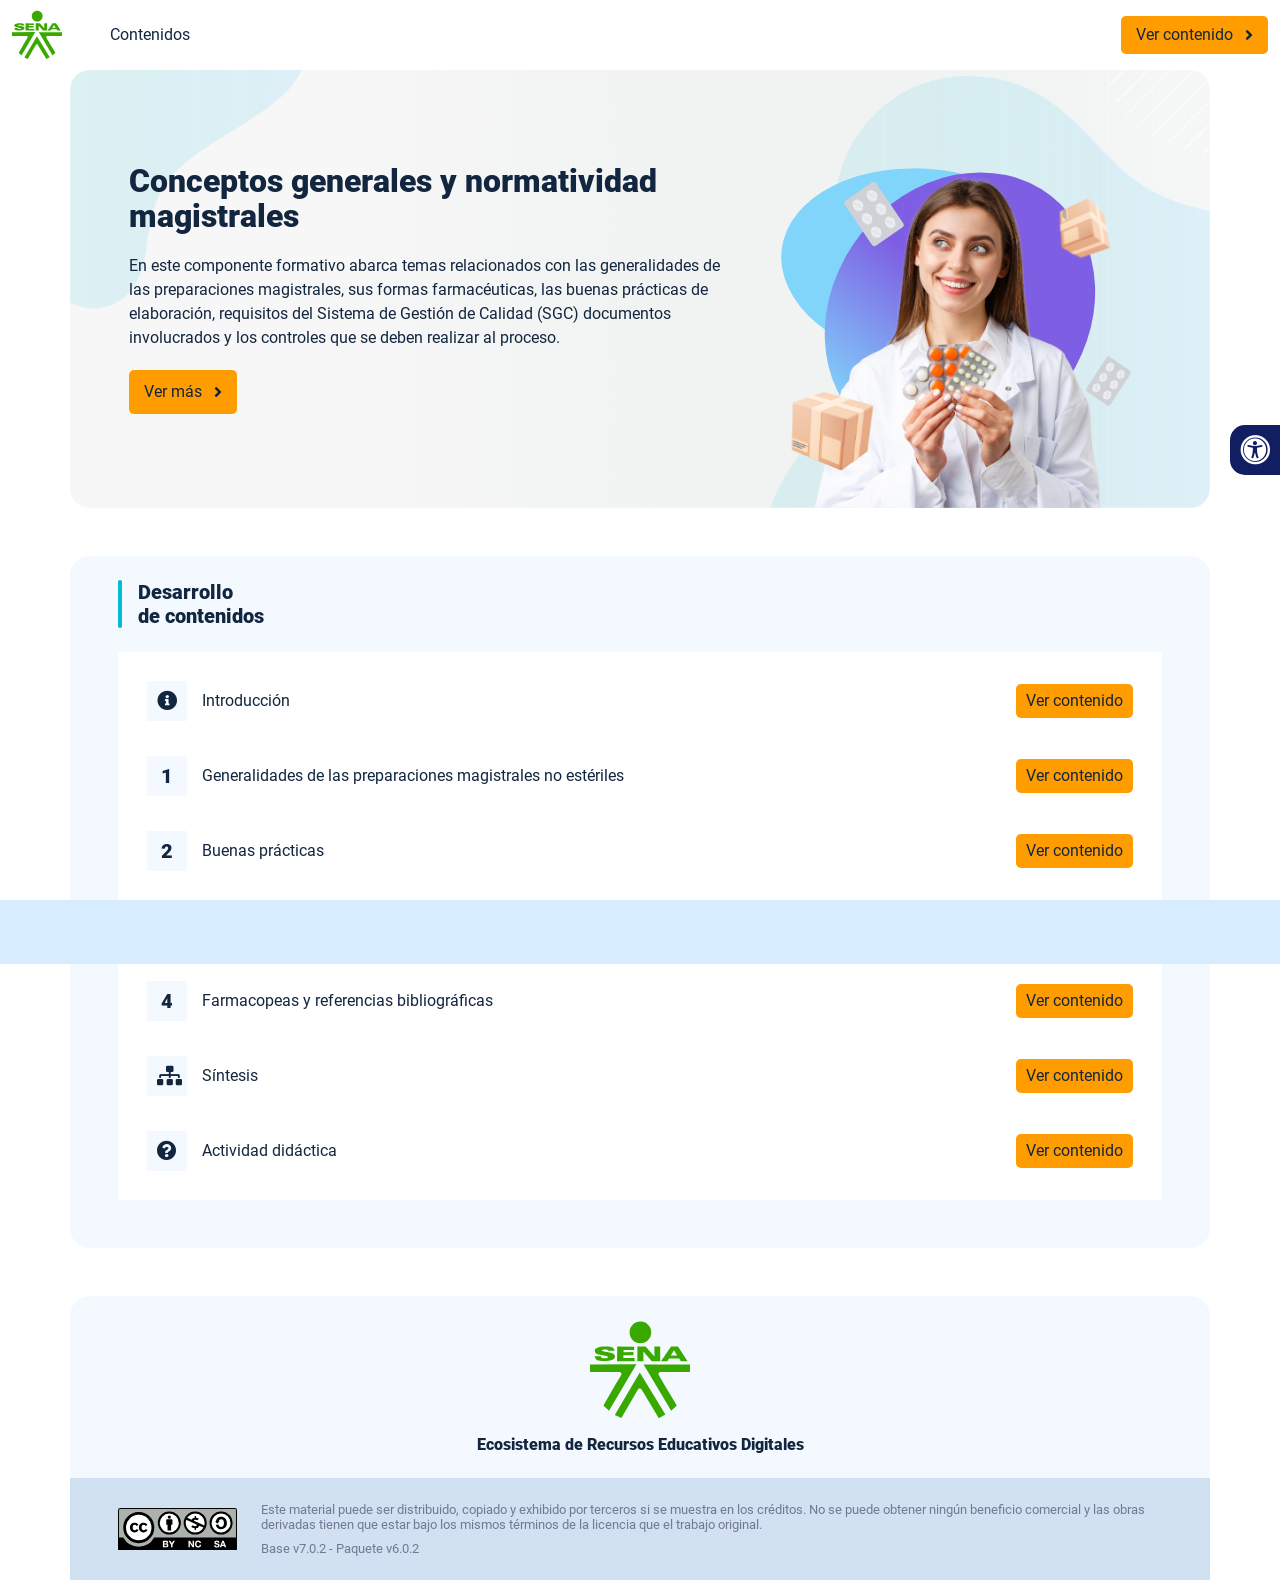
<file: index.html>
<!DOCTYPE html><html lang=""><head><meta charset="utf-8"><meta http-equiv="X-UA-Compatible" content="IE=edge"><meta name="viewport" content="width=device-width,initial-scale=1"><link rel="icon" href="favicon.ico"><title>Conceptos generales y normatividad magistrales</title><link href="css/chunk-110f1f0b.52141945.css" rel="prefetch"><link href="css/chunk-179248a2.52141945.css" rel="prefetch"><link href="css/chunk-2a9fce91.52141945.css" rel="prefetch"><link href="css/chunk-515a8379.8f9cd922.css" rel="prefetch"><link href="css/chunk-59974754.734e39b9.css" rel="prefetch"><link href="css/chunk-5d1ce150.52141945.css" rel="prefetch"><link href="css/chunk-60cbc06b.d3a83979.css" rel="prefetch"><link href="css/chunk-623f2040.52141945.css" rel="prefetch"><link href="css/chunk-6a43ec24.52141945.css" rel="prefetch"><link href="css/chunk-6e1e538a.5eb299c6.css" rel="prefetch"><link href="css/chunk-6e613899.52141945.css" rel="prefetch"><link href="css/chunk-766a929b.83f7e217.css" rel="prefetch"><link href="css/chunk-7794bb60.52141945.css" rel="prefetch"><link href="css/comple.e766caee.css" rel="prefetch"><link href="css/creditos.9ca98631.css" rel="prefetch"><link href="css/glosario.a8263125.css" rel="prefetch"><link href="css/referencias.47f89f89.css" rel="prefetch"><link href="js/actividad.f2f540b2.js" rel="prefetch"><link href="js/chunk-0206bfa0.25be952e.js" rel="prefetch"><link href="js/chunk-110f1f0b.04c83d0f.js" rel="prefetch"><link href="js/chunk-13a6037e.f9eea0e7.js" rel="prefetch"><link href="js/chunk-179248a2.d1bafdbb.js" rel="prefetch"><link href="js/chunk-18f95272.d2bcdc8f.js" rel="prefetch"><link href="js/chunk-2a9fce91.ae8c4b7d.js" rel="prefetch"><link href="js/chunk-2c06842c.24f312a4.js" rel="prefetch"><link href="js/chunk-2d0c5615.5c689737.js" rel="prefetch"><link href="js/chunk-2d0e96ec.57f79e27.js" rel="prefetch"><link href="js/chunk-2d208d90.3e1ee65a.js" rel="prefetch"><link href="js/chunk-2d21d0e2.dfdc5b8d.js" rel="prefetch"><link href="js/chunk-2d22c123.f70756c2.js" rel="prefetch"><link href="js/chunk-2e80bb9a.3c74777a.js" rel="prefetch"><link href="js/chunk-319206de.976aa6eb.js" rel="prefetch"><link href="js/chunk-36769079.bca1cb75.js" rel="prefetch"><link href="js/chunk-4cdd78c0.be27b0eb.js" rel="prefetch"><link href="js/chunk-515a8379.e0082551.js" rel="prefetch"><link href="js/chunk-53ccb27e.98cc1194.js" rel="prefetch"><link href="js/chunk-55d286b8.78df0c7a.js" rel="prefetch"><link href="js/chunk-59974754.4bbf6e55.js" rel="prefetch"><link href="js/chunk-5d1ce150.725727bc.js" rel="prefetch"><link href="js/chunk-60cbc06b.018fac78.js" rel="prefetch"><link href="js/chunk-623f2040.c2e2f9b3.js" rel="prefetch"><link href="js/chunk-659152b8.d60cdca6.js" rel="prefetch"><link href="js/chunk-6a43ec24.143a4eb2.js" rel="prefetch"><link href="js/chunk-6e1e538a.f0f84fb3.js" rel="prefetch"><link href="js/chunk-6e613899.ffe7de9f.js" rel="prefetch"><link href="js/chunk-766a929b.f7369554.js" rel="prefetch"><link href="js/chunk-7794bb60.e0ae4b9d.js" rel="prefetch"><link href="js/chunk-c796899c.bb9ea0e0.js" rel="prefetch"><link href="js/chunk-e8a7823a.e4fcf27b.js" rel="prefetch"><link href="js/chunk-fde47172.48721805.js" rel="prefetch"><link href="js/comple.ff82db72.js" rel="prefetch"><link href="js/creditos.97d16499.js" rel="prefetch"><link href="js/glosario.cf0f968d.js" rel="prefetch"><link href="js/intro.a4dda8ef.js" rel="prefetch"><link href="js/referencias.8982f61d.js" rel="prefetch"><link href="js/sintesis.bbfa4e4d.js" rel="prefetch"><link href="js/tema1.82be8998.js" rel="prefetch"><link href="js/tema2.05b6d726.js" rel="prefetch"><link href="js/tema3.cee975f4.js" rel="prefetch"><link href="js/tema4.45744d6c.js" rel="prefetch"><link href="css/app.439a535d.css" rel="preload" as="style"><link href="css/chunk-vendors.39f6dffa.css" rel="preload" as="style"><link href="js/app.e21a6a54.js" rel="preload" as="script"><link href="js/chunk-vendors.067999a6.js" rel="preload" as="script"><link href="css/chunk-vendors.39f6dffa.css" rel="stylesheet"><link href="css/app.439a535d.css" rel="stylesheet"></head><body><noscript><strong>We're sorry but Conceptos generales y normatividad magistrales doesn't work properly without JavaScript enabled. Please enable it to continue.</strong></noscript><div id="app"></div><script src="js/chunk-vendors.067999a6.js"></script><script src="js/app.e21a6a54.js"></script></body></html>
</file>
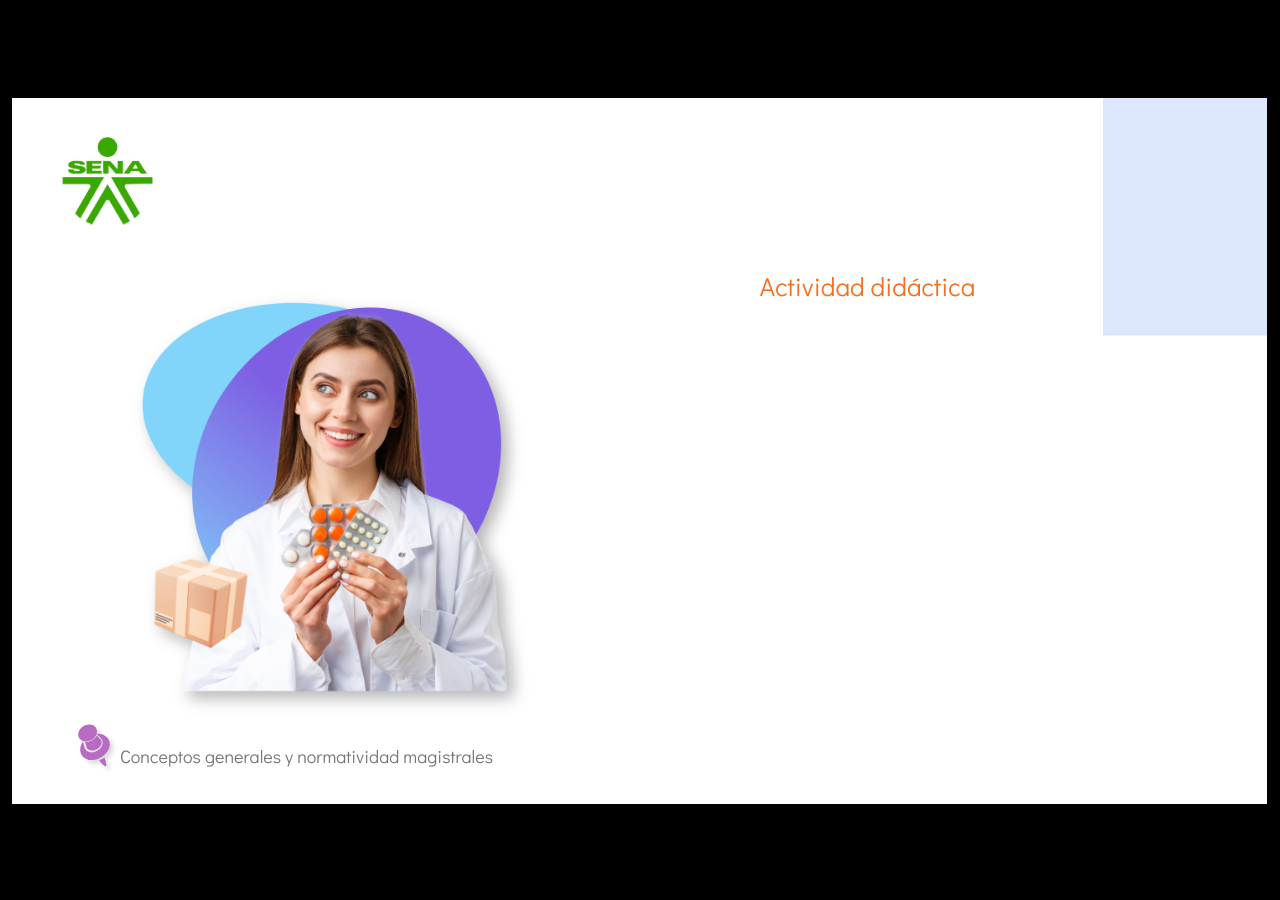
<file: actividades/index.html>
﻿<!doctype html>
<html lang="es">
<head>
  <meta charset="utf-8">
  <!-- Creado con Storyline 360 - http://www.articulate.com  -->
  <!-- version: 3.78.30680.0 -->
  <title>Actividad did&#225;ctica</title>
  <meta http-equiv="x-ua-compatible" content="IE=edge"/>
  <meta name="viewport" content="width=device-width,initial-scale=1,user-scalable=no,shrink-to-fit=no,minimal-ui"/>
  <meta name="apple-mobile-web-app-capable" content="yes"/>
  <style>
    html, body { height: 100%; padding: 0; margin: 0 }
    #app { height: 100%; width: 100%; }
  </style>

  <script>
    window.DS = {};
    window.globals = {
      DATA_PATH_BASE: '',
      HAS_FRAME: true,
      HAS_SLIDE: true,

      lmsPresent: false,
      tinCanPresent: false,
      cmi5Present: false,
      aoSupport: false,
      scale: 'show all',
      captureRc: false,
      browserSize: 'optimal',
      bgColor: '#000000',
      features: 'AccessibleVideo,BgAudioBlip,ConnectionMessages,DropIn1,DropIn2,DropIn3,FullScreenToggle,LayerPresentAsDialog,MultipleQuizTracking,PlayerSpeedControl,StreamingVideo,UpdatedThemeEditor,UseAudioElement,VideoSync',
      themeName: 'classic',
      preloaderColor: '#FFFFFF',
      suppressAnalytics: false,
      productChannel: 'stable',
      publishSource: 'storyline',
      aid: 'aid|5304b41d-7af7-4125-b8d1-83eb222823e2',
      cid: '04bfd34e-cd07-4569-9f02-371561cab23e',
      playerVersion: '3.78.30680.0',
      publishTimestamp: '2023-08-30T22:32:57.7772579Z',
      maxIosVideoElements: 10,
      connectionSettings: { mode: 'disabled' },

      
      parseParams: function(qs) {
        if (window.globals.parsedParams != null) {
          return window.globals.parsedParams;
        }
        qs = (qs || window.location.search.substr(1)).split('+').join(' ');
        var params = {},
            tokens,
            re = /[?&]?([^=]+)=([^&]*)/g;

        while (tokens = re.exec(qs)) {
          params[decodeURIComponent(tokens[1]).trim()] =
            decodeURIComponent(tokens[2]).trim();
        }
        window.globals.parsedParams = params;
        return params;
      }

    };
  </script>
  <script>
    var isIe11 = ('ActiveXObject' in window || window.MSBlobBuilder != null)
      && window.msCrypto != null && !window.ActiveXObject;
    if (isIe11) {
      window.globals.unsupportedBrowser = true;
      document.write(atob('[base64]'));
    }
  </script>
  
  <script>window.THREE = { };</script>
  
</head>
<body style="background: #000000" class="cs-HTML theme-classic">
  <!-- 360 -->
  <script>!function(){var e,i=/iPhone/i,o=/iPod/i,n=/iPad/i,t=/\biOS-universal(?:.+)Mac\b/i,r=/\bAndroid(?:.+)Mobile\b/i,a=/Android/i,d=/(?:SD4930UR|\bSilk(?:.+)Mobile\b)/i,p=/Silk/i,l=/Windows Phone/i,u=/\bWindows(?:.+)ARM\b/i,b=/BlackBerry/i,s=/BB10/i,c=/Opera Mini/i,f=/\b(CriOS|Chrome)(?:.+)Mobile/i,h=/Mobile(?:.+)Firefox\b/i,v=function(e){return void 0!==e&&"MacIntel"===e.platform&&"number"==typeof e.maxTouchPoints&&e.maxTouchPoints>1&&"undefined"==typeof MSStream};e=function(e){var m={userAgent:"",platform:"",maxTouchPoints:0};e||"undefined"==typeof navigator?"string"==typeof e?m.userAgent=e:e&&e.userAgent&&(m={userAgent:e.userAgent,platform:e.platform,maxTouchPoints:e.maxTouchPoints||0}):m={userAgent:navigator.userAgent,platform:navigator.platform,maxTouchPoints:navigator.maxTouchPoints||0};var g=m.userAgent,y=g.split("[FBAN");void 0!==y[1]&&(g=y[0]),void 0!==(y=g.split("Twitter"))[1]&&(g=y[0]);var A=function(e){return function(i){return i.test(e)}}(g),w={apple:{phone:A(i)&&!A(l),ipod:A(o),tablet:!A(i)&&(A(n)||v(m))&&!A(l),universal:A(t),device:(A(i)||A(o)||A(n)||A(t)||v(m))&&!A(l)},amazon:{phone:A(d),tablet:!A(d)&&A(p),device:A(d)||A(p)},android:{phone:!A(l)&&A(d)||!A(l)&&A(r),tablet:!A(l)&&!A(d)&&!A(r)&&(A(p)||A(a)),device:!A(l)&&(A(d)||A(p)||A(r)||A(a))||A(/\bokhttp\b/i)},windows:{phone:A(l),tablet:A(u),device:A(l)||A(u)},other:{blackberry:A(b),blackberry10:A(s),opera:A(c),firefox:A(h),chrome:A(f),device:A(b)||A(s)||A(c)||A(h)||A(f)},any:!1,phone:!1,tablet:!1};return w.any=w.apple.device||w.android.device||w.windows.device||w.other.device,w.phone=w.apple.phone||w.android.phone||w.windows.phone,w.tablet=w.apple.tablet||w.android.tablet||w.windows.tablet,w}(),"object"==typeof exports&&"undefined"!=typeof module?module.exports=e:"function"==typeof define&&define.amd?define((function(){return e})):this.isMobile=e}();
    window.isMobile.apple.tablet = window.isMobile.apple.tablet ||
      (navigator.platform === 'MacIntel' && navigator.maxTouchPoints > 1);
    window.isMobile.apple.device = window.isMobile.apple.device || window.isMobile.apple.tablet;
    window.isMobile.tablet = window.isMobile.tablet || window.isMobile.apple.tablet;
    window.isMobile.any = window.isMobile.any || window.isMobile.apple.tablet;
  </script>

  <div id="focus-sink" tabindex="-1"></div>

  <div id="preso"></div>
  <script>
    (function() {

      var classTypes = [ 'desktop', 'mobile', 'phone', 'tablet' ];

      var addDeviceClasses = function(prefix, testObj) {
        var curr, i;
        for (i = 0; i < classTypes.length; i++) {
          curr = classTypes[i];
          if (testObj[curr]) {
            document.body.classList.add(prefix + curr);
          }
        }
      };

      var params = window.globals.parseParams(),
          isDevicePreview = params.devicepreview === '1',
          isPhoneOverride = params.deviceType === 'phone' || (isDevicePreview && params.phone == '1'),
          isTabletOverride = (params.deviceType === 'tablet' || isDevicePreview) && !isPhoneOverride,
          isMobileOverride = isPhoneOverride || isTabletOverride;

      var deviceView = {
        desktop: !window.isMobile.any && !isMobileOverride,
        mobile: window.isMobile.any || isMobileOverride,
        phone: isPhoneOverride || (window.isMobile.phone && !isTabletOverride),
        tablet: isTabletOverride || window.isMobile.tablet
      };

      window.globals.deviceView = deviceView;
      window.isMobile.desktop = !window.isMobile.any;
      window.isMobile.mobile = window.isMobile.any;

      addDeviceClasses('view-', deviceView);

    })();
  </script>
  
  <script src='story_content/user.js' type=text/javascript></script>
  <div class="slide-loader"></div>

  <script>
    if (window.globals.deviceView.isMobile) { var doc = document, loader = doc.body.querySelector('.slide-loader'); [ 1, 2, 3 ].forEach(function(n) { var d = doc.createElement('div'); d.style.backgroundColor = window.globals.preloaderColor; d.classList.add('mobile-loader-dot'); d.classList.add('dot' + n); loader.appendChild(d); }); }
  </script>

  <div class="mobile-load-title-overlay" style="display: none">
    <div class="mobile-load-title">Actividad did&#225;ctica</div>
  </div>

  <div class="mobile-chrome-warning"></div>

  
<style>
  .warn-connection-dialog {
    display: none;
    background: transparent;
    pointer-events: none;
    position: fixed;
    left: 0;
    top: 0;
    width: 100%;
    height: 100%;
    z-index: 999;
  }

  .warn-connection-content {
    border-radius: 4px;
    background: white;
    border: 1px solid #E7E7E7;
    color: #333333;
    box-shadow: 0 2px 4px rgba(0, 0, 0, 0.25);
    transition: all 150ms ease-out;
    position: absolute;
    white-space: nowrap;
  }

  .view-phone.is-landscape .warn-connection-content {
    left: 23px;
    bottom: 23px;
  }

  .view-tablet.is-landscape .warn-connection-content {
    left: 50%;
    top: 20px;
    transform: translateX(-50%);
  }

  .is-portrait .warn-connection-content {
    transform: translate(-50%, calc(-100% - 15px));
  }

  .warn-connection-content p {
    display: inline-block;
    margin: 0 8px 0 0;
    line-height: 33px;
    font-size: 11px;
  }

  .warn-connection-content svg {
    position: relative;
    vertical-align: middle;
    margin: 0 2px 2px 8px;
  }

  .view-desktop .warn-connection-content {
    left: 1.5em;
    bottom: 1.5em;
  }

  .view-desktop .warn-connection-content p {
    font-size: 1.1em;
  }

  .is-offline .warn-connection-dialog {
    display: block;
  }

  .is-offline .cs-panel * {
    pointer-events: none !important;
  }

  .is-offline .cs-panel {
    pointer-events: all !important;
  }

  .is-offline #nav-controls * {
    pointer-events: none !important;
  }

  .is-offline #nav-controls {
    pointer-events: all !important;
  }
</style>

<div class="warn-connection-dialog">
  <div class="warn-connection-content">
    <svg width="17" height="15" viewBox="0 0 17 15" xmlns="http://www.w3.org/2000/svg">
      <path fill="#8F0000" stroke="white" d="M16.07,12.98 L15.88,12.23 L9.51,1.21 C8.97,0.26,7.6,0.26,7.06,1.21 L0.69,12.23 C0.15,13.16,0.81,14.36,1.91,14.36 H14.65 C15.47,14.36,16.05,13.7,16.07,12.98 Z"/>
      <path fill="white" stroke="white" d="M8.58,5.5 C8.35,5.28,8.5,5.35,8.21,5.32 C8.09,5.35,7.97,5.49,7.96,5.67 C7.97,5.79,7.98,5.92,7.98,6.04 L7.98,6.04 C7.99,6.17,8,6.31,8.01,6.43 L8.01,6.44 C8.03,6.92,8.06,7.41,8.09,7.9 L8.09,7.9 C8.12,8.39,8.14,8.88,8.17,9.37 C8.17,9.39,8.18,9.42,8.2,9.44 C8.23,9.46,8.25,9.47,8.28,9.47 C8.31,9.47,8.34,9.46,8.35,9.44 C8.37,9.43,8.38,9.4,8.39,9.35 L8.39,9.34 C8.39,9.24,8.4,9.15,8.4,9.05 L8.4,9.05 C8.41,8.96,8.41,8.86,8.42,8.75 C8.43,8.44,8.45,8.12,8.47,7.81 L8.47,7.81 C8.49,7.49,8.51,7.18,8.53,6.87 C8.55,6.46,8.56,6.05,8.59,5.64 L8.6,5.62 C8.6,5.57,8.59,5.53,8.58,5.5 L8.21,5.32 Z"/>
      <circle fill="white" stroke="white" cx="8.3" cy="11.35" r="0.3"/>
    </svg>
    <p>You are offline. Trying to reconnect...</p>
  </div>
</div>

<script>
  (function() {
    window.DS.connection = {
      warningShown: false,
      assets: {},
      loadingAssetGroup: false,
      retryDelay: 500
    };

    var connectionSettings = window.globals.connectionSettings || {};

    // The `window.globals.features` variable must be set in `webpack.dev.config` when testing locally - it is not enough
    // to have it in the data - but it must be set there as well.
    var useConnectionMessages = window.AbortController != null &&
      window.location.protocol != 'file:' &&
      window.globals.features.indexOf('ConnectionMessages') != -1 &&
      connectionSettings.mode === 'normal';

    window.DS.connection.useConnectionMessages = useConnectionMessages

    var assetCount = 0;
    var checkLoadedId;


    if (useConnectionMessages && connectionSettings != null) {
      var contentEl = document.querySelector('.warn-connection-content');
      var messageEl = contentEl.querySelector('p')

      if (connectionSettings.useDarkTheme) {
        contentEl.style.borderColor = '#BABBBA';
        contentEl.style.backgroundColor = '#282828';
        contentEl.style.color = '#FFFFFF';
      }

      if (connectionSettings.message != null) {
        messageEl.textContent = window.decodeURIComponent(connectionSettings.message);
      }
    }

    function checkAssetsReady() {
      for (var i in DS.connection.assets) {
        if (!DS.connection.assets[i].success) {
          return false;
        }
      }
      return true;
    }

    function stopAssetGroup() {
      if (!useConnectionMessages) { return; }

      assetCount = 0;

      DS.connection.oldAssetGroup = DS.connection.assets;
      DS.connection.assets = {};
      DS.connection.loadingAssetGroup = false;
      clearInterval(checkLoadedId);
    }

    function startAssetGroup() {
      if (!useConnectionMessages) { return; }
      var ticks = 0;
      clearInterval(checkLoadedId);
      checkLoadedId = setInterval(function() {
        var loaded = 0;
        if (assetCount === 0 && loaded === 0) {
          clearInterval(checkLoadedId);
          return;
        }

        for (var i in DS.connection.assets) {
          if (DS.connection.assets[i].success) {
            loaded++;
          }
        }

        if (assetCount === loaded && checkAssetsReady()) {
          for (var i in DS.connection.assets) {
            if (DS.connection.assets[i].action) {
              DS.connection.assets[i].action();
            }
          }
          hideWarning();
          stopAssetGroup();
        }
      }, 100)
    }

    function requiredAsset(url, action, retry, type) {
      if (!useConnectionMessages) { return; }
      if (DS.connection.assets[url]) { return; }

      DS.connection.assets[url] = {
        success: false, action: action, retry: retry, type: type
      };
      assetCount = Object.keys(DS.connection.assets).length;
      if (!DS.connection.loadingAssetGroup) {
        startAssetGroup();
      }
      DS.connection.loadingAssetGroup = true;
    }

    function assetLoaded(url) {
      if (!useConnectionMessages) { return; }
      if (DS.connection.assets[url]) {
        DS.connection.assets[url].success = true;
      }
    }

    function assetFailed(url) {
      if (!useConnectionMessages) { return; }
      if (!DS.connection.assets[url]) {
        if (/\.js$/.test(url) && url.indexOf('transcripts') === -1) {
          setTimeout(function() {
            if (DS.connection.lastSlideLoaded != null) {
              DS.connection.lastSlideLoaded();
            }
          }, DS.connection.retryDelay);
        }
        return;
      }
      if (!DS.connection.warningShown) { showWarning(); }
      if (DS.connection.assets[url].retry) {
        setTimeout(function() {
          if (!DS.connection.assets[url].success) {
            DS.connection.assets[url].retry()
          }
        }, DS.connection.retryDelay);
      }
    }

    function hideWarning() {
      document.body.classList.remove('is-offline');
      DS.connection.warningShown = false;
    }
    DS.connection.hideWarning = hideWarning

    function showWarning(btn) {
      document.body.classList.add('is-offline')
      DS.connection.warningShown = true;
      updateWarningPosition();
    }

    function updateWarningPosition() {
      if (!DS.connection.warningShown) {
        return;
      }

      var isPortrait = document.body.classList.contains('is-portrait');
      var warningEl = document.querySelector('.warn-connection-content');

      if (isPortrait) {
        var slide = document.querySelector('.primary-slide');
        var slideRect = slide.getBoundingClientRect();

        warningEl.style.top = `${slideRect.top}px`
        warningEl.style.left = `${slideRect.left + slideRect.width / 2}px`
      } else {
        warningEl.style.top = null;
        warningEl.style.left = null;
      }

      window.requestAnimationFrame(updateWarningPosition);
    }

    // these will all be noops if the feature flag isn't set in
    // the data and `window.globals.features`
    DS.connection.requiredAsset = requiredAsset;
    DS.connection.assetLoaded = assetLoaded;
    DS.connection.assetFailed = assetFailed;
    DS.connection.stopAssetGroup = stopAssetGroup;
    DS.connection.startAssetGroup = startAssetGroup;
  })();
</script>


  <script>
    
    if (window.autoSpider && window.vInterfaceObject) {
      document.querySelector('.mobile-load-title-overlay').style.display = 'none';
    }
  </script>

  

  <link rel="stylesheet" href="html5/data/css/output.min.css" data-noprefix/>
</body>
<script src="html5/lib/scripts/bootstrapper.min.js"></script>
</html>
</file>
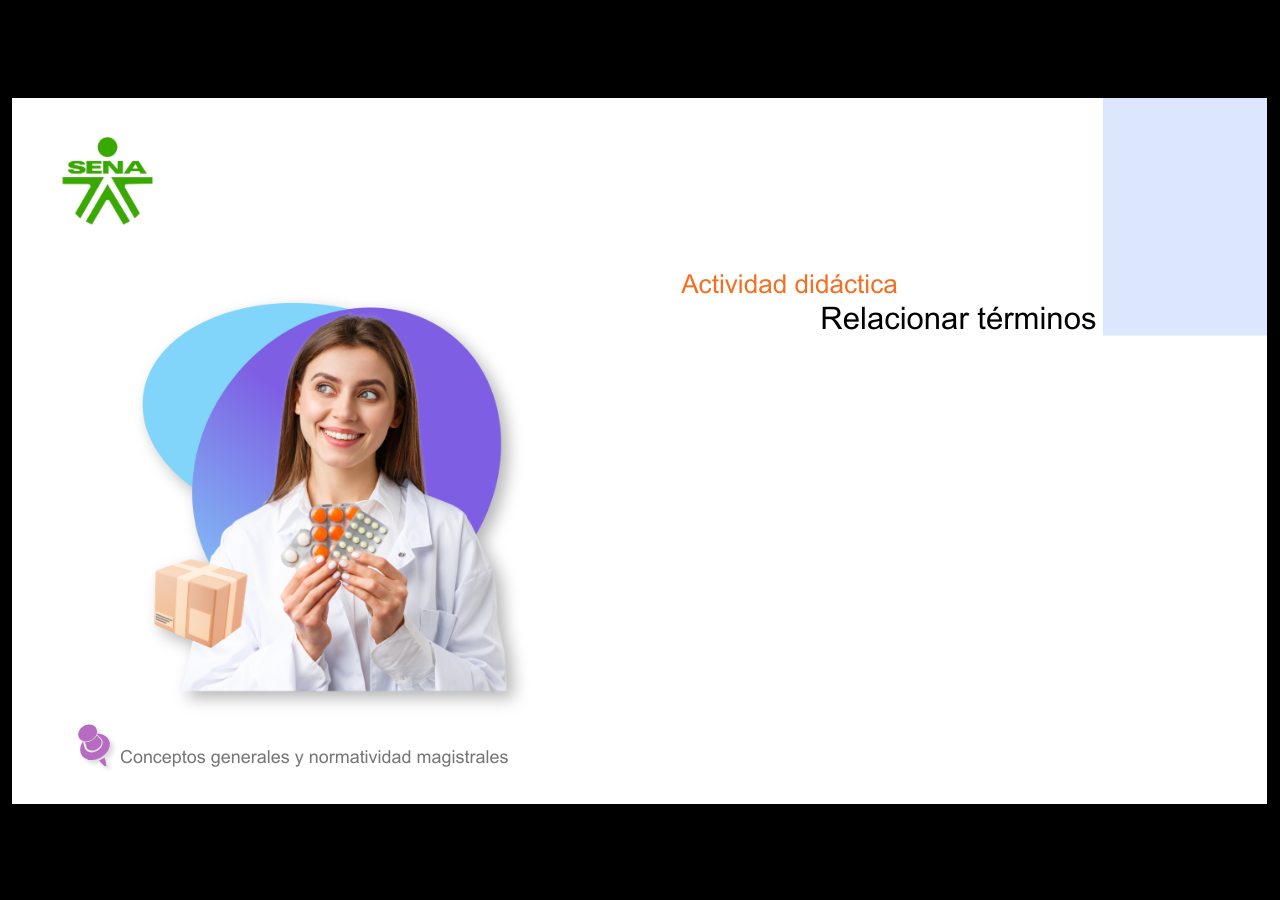
<file: actividades/actividad/index.html>
﻿<!doctype html>
<html lang="es">
<head>
  <meta charset="utf-8">
  <!-- Creado con Storyline 360 - http://www.articulate.com  -->
  <!-- version: 3.75.30269.0 -->
  <title>Actividad did&#225;ctica</title>
  <meta http-equiv="x-ua-compatible" content="IE=edge"/>
  <meta name="viewport" content="width=device-width,initial-scale=1,user-scalable=no,shrink-to-fit=no,minimal-ui"/>
  <meta name="apple-mobile-web-app-capable" content="yes"/>
  <style>
    html, body { height: 100%; padding: 0; margin: 0 }
    #app { height: 100%; width: 100%; }
  </style>

  <script>
    window.DS = {};
    window.globals = {
      DATA_PATH_BASE: '',
      HAS_FRAME: true,
      HAS_SLIDE: true,

      lmsPresent: false,
      tinCanPresent: false,
      cmi5Present: false,
      aoSupport: false,
      scale: 'show all',
      captureRc: false,
      browserSize: 'optimal',
      bgColor: '#000000',
      features: 'AccessibleVideo,BackgroundAudio,ConnectionMessages,FullScreenToggle,InsertSvgPicture,LayerPresentAsDialog,MultipleQuizTracking,PlayerSpeedControl,StreamingVideo,UpdatedThemeEditor,UseAudioElement,VideoTranscripts',
      themeName: 'classic',
      preloaderColor: '#FFFFFF',
      suppressAnalytics: false,
      productChannel: 'stable',
      publishSource: 'storyline',
      aid: 'aid|5304b41d-7af7-4125-b8d1-83eb222823e2',
      cid: '04bfd34e-cd07-4569-9f02-371561cab23e',
      playerVersion: '3.75.30269.0',
      publishTimestamp: '2023-06-28T00:36:30.6127613Z',
      maxIosVideoElements: 10,
      connectionSettings: { },

      
      parseParams: function(qs) {
        if (window.globals.parsedParams != null) {
          return window.globals.parsedParams;
        }
        qs = (qs || window.location.search.substr(1)).split('+').join(' ');
        var params = {},
            tokens,
            re = /[?&]?([^=]+)=([^&]*)/g;

        while (tokens = re.exec(qs)) {
          params[decodeURIComponent(tokens[1]).trim()] =
            decodeURIComponent(tokens[2]).trim();
        }
        window.globals.parsedParams = params;
        return params;
      }

    };
  </script>
  <script>
    var isIe11 = ('ActiveXObject' in window || window.MSBlobBuilder != null)
      && window.msCrypto != null && !window.ActiveXObject;
    if (isIe11) {
      window.globals.unsupportedBrowser = true;
      document.write(atob('[base64]'));
    }
  </script>
  
  <script>window.THREE = { };</script>
  
</head>
<body style="background: #000000" class="cs-HTML theme-classic">
  <!-- 360 -->
  <script>!function(){var e,i=/iPhone/i,o=/iPod/i,n=/iPad/i,t=/\biOS-universal(?:.+)Mac\b/i,r=/\bAndroid(?:.+)Mobile\b/i,a=/Android/i,d=/(?:SD4930UR|\bSilk(?:.+)Mobile\b)/i,p=/Silk/i,l=/Windows Phone/i,u=/\bWindows(?:.+)ARM\b/i,b=/BlackBerry/i,s=/BB10/i,c=/Opera Mini/i,f=/\b(CriOS|Chrome)(?:.+)Mobile/i,h=/Mobile(?:.+)Firefox\b/i,v=function(e){return void 0!==e&&"MacIntel"===e.platform&&"number"==typeof e.maxTouchPoints&&e.maxTouchPoints>1&&"undefined"==typeof MSStream};e=function(e){var m={userAgent:"",platform:"",maxTouchPoints:0};e||"undefined"==typeof navigator?"string"==typeof e?m.userAgent=e:e&&e.userAgent&&(m={userAgent:e.userAgent,platform:e.platform,maxTouchPoints:e.maxTouchPoints||0}):m={userAgent:navigator.userAgent,platform:navigator.platform,maxTouchPoints:navigator.maxTouchPoints||0};var g=m.userAgent,y=g.split("[FBAN");void 0!==y[1]&&(g=y[0]),void 0!==(y=g.split("Twitter"))[1]&&(g=y[0]);var A=function(e){return function(i){return i.test(e)}}(g),w={apple:{phone:A(i)&&!A(l),ipod:A(o),tablet:!A(i)&&(A(n)||v(m))&&!A(l),universal:A(t),device:(A(i)||A(o)||A(n)||A(t)||v(m))&&!A(l)},amazon:{phone:A(d),tablet:!A(d)&&A(p),device:A(d)||A(p)},android:{phone:!A(l)&&A(d)||!A(l)&&A(r),tablet:!A(l)&&!A(d)&&!A(r)&&(A(p)||A(a)),device:!A(l)&&(A(d)||A(p)||A(r)||A(a))||A(/\bokhttp\b/i)},windows:{phone:A(l),tablet:A(u),device:A(l)||A(u)},other:{blackberry:A(b),blackberry10:A(s),opera:A(c),firefox:A(h),chrome:A(f),device:A(b)||A(s)||A(c)||A(h)||A(f)},any:!1,phone:!1,tablet:!1};return w.any=w.apple.device||w.android.device||w.windows.device||w.other.device,w.phone=w.apple.phone||w.android.phone||w.windows.phone,w.tablet=w.apple.tablet||w.android.tablet||w.windows.tablet,w}(),"object"==typeof exports&&"undefined"!=typeof module?module.exports=e:"function"==typeof define&&define.amd?define((function(){return e})):this.isMobile=e}();
    window.isMobile.apple.tablet = window.isMobile.apple.tablet ||
      (navigator.platform === 'MacIntel' && navigator.maxTouchPoints > 1);
    window.isMobile.apple.device = window.isMobile.apple.device || window.isMobile.apple.tablet;
    window.isMobile.tablet = window.isMobile.tablet || window.isMobile.apple.tablet;
    window.isMobile.any = window.isMobile.any || window.isMobile.apple.tablet;
  </script>

  <div id="focus-sink" tabindex="-1"></div>

  <div id="preso"></div>
  <script>
    (function() {

      var classTypes = [ 'desktop', 'mobile', 'phone', 'tablet' ];

      var addDeviceClasses = function(prefix, testObj) {
        var curr, i;
        for (i = 0; i < classTypes.length; i++) {
          curr = classTypes[i];
          if (testObj[curr]) {
            document.body.classList.add(prefix + curr);
          }
        }
      };

      var params = window.globals.parseParams(),
          isDevicePreview = params.devicepreview === '1',
          isPhoneOverride = params.deviceType === 'phone' || (isDevicePreview && params.phone == '1'),
          isTabletOverride = (params.deviceType === 'tablet' || isDevicePreview) && !isPhoneOverride,
          isMobileOverride = isPhoneOverride || isTabletOverride;

      var deviceView = {
        desktop: !window.isMobile.any && !isMobileOverride,
        mobile: window.isMobile.any || isMobileOverride,
        phone: isPhoneOverride || (window.isMobile.phone && !isTabletOverride),
        tablet: isTabletOverride || window.isMobile.tablet
      };

      window.globals.deviceView = deviceView;
      window.isMobile.desktop = !window.isMobile.any;
      window.isMobile.mobile = window.isMobile.any;

      addDeviceClasses('view-', deviceView);

    })();
  </script>
  
  <script src='story_content/user.js' type=text/javascript></script>
  <div class="slide-loader"></div>

  <script>
    if (window.globals.deviceView.isMobile) { var doc = document, loader = doc.body.querySelector('.slide-loader'); [ 1, 2, 3 ].forEach(function(n) { var d = doc.createElement('div'); d.style.backgroundColor = window.globals.preloaderColor; d.classList.add('mobile-loader-dot'); d.classList.add('dot' + n); loader.appendChild(d); }); }
  </script>

  <div class="mobile-load-title-overlay" style="display: none">
    <div class="mobile-load-title">Actividad did&#225;ctica</div>
  </div>

  <div class="mobile-chrome-warning"></div>

  
<style>
  .warn-connection-dialog {
    display: none;
    background: transparent;
    pointer-events: none;
    position: fixed;
    left: 0;
    top: 0;
    width: 100%;
    height: 100%;
    z-index: 999;
  }

  .warn-connection-content {
    border-radius: 4px;
    background: white;
    border: 1px solid #E7E7E7;
    color: #333333;
    box-shadow: 0 2px 4px rgba(0, 0, 0, 0.25);
    transition: all 150ms ease-out;
    position: absolute;
    white-space: nowrap;
  }

  .view-phone.is-landscape .warn-connection-content {
    left: 23px;
    bottom: 23px;
  }

  .view-tablet.is-landscape .warn-connection-content {
    left: 50%;
    top: 20px;
    transform: translateX(-50%);
  }

  .is-portrait .warn-connection-content {
    transform: translate(-50%, calc(-100% - 15px));
  }

  .warn-connection-content p {
    display: inline-block;
    margin: 0 8px 0 0;
    line-height: 33px;
    font-size: 11px;
  }

  .warn-connection-content svg {
    position: relative;
    vertical-align: middle;
    margin: 0 2px 2px 8px;
  }

  .view-desktop .warn-connection-content {
    left: 1.5em;
    bottom: 1.5em;
  }

  .view-desktop .warn-connection-content p {
    font-size: 1.1em;
  }

  .is-offline .warn-connection-dialog {
    display: block;
  }

  .is-offline .cs-panel * {
    pointer-events: none !important;
  }

  .is-offline .cs-panel {
    pointer-events: all !important;
  }

  .is-offline #nav-controls * {
    pointer-events: none !important;
  }

  .is-offline #nav-controls {
    pointer-events: all !important;
  }
</style>

<div class="warn-connection-dialog">
  <div class="warn-connection-content">
    <svg width="17" height="15" viewBox="0 0 17 15" xmlns="http://www.w3.org/2000/svg">
      <path fill="#8F0000" stroke="white" d="M16.07,12.98 L15.88,12.23 L9.51,1.21 C8.97,0.26,7.6,0.26,7.06,1.21 L0.69,12.23 C0.15,13.16,0.81,14.36,1.91,14.36 H14.65 C15.47,14.36,16.05,13.7,16.07,12.98 Z"/>
      <path fill="white" stroke="white" d="M8.58,5.5 C8.35,5.28,8.5,5.35,8.21,5.32 C8.09,5.35,7.97,5.49,7.96,5.67 C7.97,5.79,7.98,5.92,7.98,6.04 L7.98,6.04 C7.99,6.17,8,6.31,8.01,6.43 L8.01,6.44 C8.03,6.92,8.06,7.41,8.09,7.9 L8.09,7.9 C8.12,8.39,8.14,8.88,8.17,9.37 C8.17,9.39,8.18,9.42,8.2,9.44 C8.23,9.46,8.25,9.47,8.28,9.47 C8.31,9.47,8.34,9.46,8.35,9.44 C8.37,9.43,8.38,9.4,8.39,9.35 L8.39,9.34 C8.39,9.24,8.4,9.15,8.4,9.05 L8.4,9.05 C8.41,8.96,8.41,8.86,8.42,8.75 C8.43,8.44,8.45,8.12,8.47,7.81 L8.47,7.81 C8.49,7.49,8.51,7.18,8.53,6.87 C8.55,6.46,8.56,6.05,8.59,5.64 L8.6,5.62 C8.6,5.57,8.59,5.53,8.58,5.5 L8.21,5.32 Z"/>
      <circle fill="white" stroke="white" cx="8.3" cy="11.35" r="0.3"/>
    </svg>
    <p>You are offline. Trying to reconnect...</p>
  </div>
</div>

<script>
  (function() {
    window.DS.connection = {
      warningShown: false,
      assets: {},
      loadingAssetGroup: false,
      retryDelay: 500
    };

    // @TODO this is POC code and can be cleaned up a bit more if we move forward
    // with the feature



    // The `window.globals.features` variable must be set in `webpack.dev.config` when testing locally - it is not enough
    // to have it in the data - but it must be set there as well.
    var useConnectionMessages = window.AbortController != null &&
      window.location.protocol != 'file:' &&
      window.globals.features.indexOf('ConnectionMessages') != -1;

    window.DS.connection.useConnectionMessages = useConnectionMessages

    var assetCount = 0;
    var checkLoadedId;
    var connectionSettings = window.globals.connectionSettings;

    if (useConnectionMessages && connectionSettings != null) {
      var contentEl = document.querySelector('.warn-connection-content');
      var messageEl = contentEl.querySelector('p')

      if (connectionSettings.useDarkTheme) {
        contentEl.style.borderColor = '#BABBBA';
        contentEl.style.backgroundColor = '#282828';
        contentEl.style.color = '#FFFFFF';
      }

      if (connectionSettings.message != null) {
        messageEl.textContent = window.decodeURIComponent(connectionSettings.message);
      }
    }

    function checkAssetsReady() {
      for (var i in DS.connection.assets) {
        if (!DS.connection.assets[i].success) {
          return false;
        }
      }
      return true;
    }

    function stopAssetGroup() {
      if (!useConnectionMessages) { return; }

      assetCount = 0;

      DS.connection.oldAssetGroup = DS.connection.assets;
      DS.connection.assets = {};
      DS.connection.loadingAssetGroup = false;
      clearInterval(checkLoadedId);
    }

    function startAssetGroup() {
      if (!useConnectionMessages) { return; }
      var ticks = 0;
      clearInterval(checkLoadedId);
      checkLoadedId = setInterval(function() {
        var loaded = 0;
        if (assetCount === 0 && loaded === 0) {
          clearInterval(checkLoadedId);
          return;
        }

        for (var i in DS.connection.assets) {
          if (DS.connection.assets[i].success) {
            loaded++;
          }
        }

        if (assetCount === loaded && checkAssetsReady()) {
          for (var i in DS.connection.assets) {
            if (DS.connection.assets[i].action) {
              DS.connection.assets[i].action();
            }
          }
          hideWarning();
          stopAssetGroup();
        }
      }, 100)
    }

    function requiredAsset(url, action, retry, type) {
      if (!useConnectionMessages) { return; }
      if (DS.connection.assets[url]) { return; }

      DS.connection.assets[url] = {
        success: false, action: action, retry: retry, type: type
      };
      assetCount = Object.keys(DS.connection.assets).length;
      if (!DS.connection.loadingAssetGroup) {
        startAssetGroup();
      }
      DS.connection.loadingAssetGroup = true;
    }

    function assetLoaded(url) {
      if (!useConnectionMessages) { return; }
      if (DS.connection.assets[url]) {
        DS.connection.assets[url].success = true;
      }
    }

    function assetFailed(url) {
      if (!useConnectionMessages) { return; }
      if (!DS.connection.assets[url]) {
        if (/\.js$/.test(url)) {
          setTimeout(function() {
            if (DS.connection.lastSlideLoaded != null) {
              DS.connection.lastSlideLoaded();
            }
          }, DS.connection.retryDelay);
        }
        return;
      }
      if (!DS.connection.warningShown) { showWarning(); }
      if (DS.connection.assets[url].retry) {
        setTimeout(function() {
          if (!DS.connection.assets[url].success) {
            DS.connection.assets[url].retry()
          }
        }, DS.connection.retryDelay);
      }
    }

    function hideWarning() {
      document.body.classList.remove('is-offline');
      DS.connection.warningShown = false;
    }
    DS.connection.hideWarning = hideWarning

    function showWarning(btn) {
      document.body.classList.add('is-offline')
      DS.connection.warningShown = true;
      updateWarningPosition();
    }

    function updateWarningPosition() {
      if (!DS.connection.warningShown) {
        return;
      }

      var isPortrait = document.body.classList.contains('is-portrait');
      var warningEl = document.querySelector('.warn-connection-content');

      if (isPortrait) {
        var slide = document.querySelector('.primary-slide');
        var slideRect = slide.getBoundingClientRect();

        warningEl.style.top = `${slideRect.top}px`
        warningEl.style.left = `${slideRect.left + slideRect.width / 2}px`
      } else {
        warningEl.style.top = null;
        warningEl.style.left = null;
      }

      window.requestAnimationFrame(updateWarningPosition);
    }

    // these will all be noops if the feature flag isn't set in
    // the data and `window.globals.features`
    DS.connection.requiredAsset = requiredAsset;
    DS.connection.assetLoaded = assetLoaded;
    DS.connection.assetFailed = assetFailed;
    DS.connection.stopAssetGroup = stopAssetGroup;
    DS.connection.startAssetGroup = startAssetGroup;
  })();
</script>


  <script>
    
    if (window.autoSpider && window.vInterfaceObject) {
      document.querySelector('.mobile-load-title-overlay').style.display = 'none';
    }
  </script>

  

  <link rel="stylesheet" href="html5/data/css/output.min.css" data-noprefix/>
</body>
<script src="html5/lib/scripts/bootstrapper.min.js"></script>
</html>
</file>
<file: css/chunk-110f1f0b.52141945.css>
.actividad[data-v-c4e6906c]{background-color:#f2f2f2}.horizontal-scroll__wrapper[data-v-c4e6906c]{overflow:hidden}.horizontal-scroll[data-v-c4e6906c]{display:flex;transition:transform .5s ease-in-out;align-items:center;flex-wrap:nowrap}.horizontal-scroll[data-v-c4e6906c]:not(.row){width:100%}.horizontal-scroll--item-fw[data-v-c4e6906c]>div{flex-grow:0;flex-shrink:0;width:100%;margin:0!important}
</file>
<file: css/chunk-179248a2.52141945.css>
.actividad[data-v-c4e6906c]{background-color:#f2f2f2}.horizontal-scroll__wrapper[data-v-c4e6906c]{overflow:hidden}.horizontal-scroll[data-v-c4e6906c]{display:flex;transition:transform .5s ease-in-out;align-items:center;flex-wrap:nowrap}.horizontal-scroll[data-v-c4e6906c]:not(.row){width:100%}.horizontal-scroll--item-fw[data-v-c4e6906c]>div{flex-grow:0;flex-shrink:0;width:100%;margin:0!important}
</file>
<file: css/chunk-2a9fce91.52141945.css>
.actividad[data-v-c4e6906c]{background-color:#f2f2f2}.horizontal-scroll__wrapper[data-v-c4e6906c]{overflow:hidden}.horizontal-scroll[data-v-c4e6906c]{display:flex;transition:transform .5s ease-in-out;align-items:center;flex-wrap:nowrap}.horizontal-scroll[data-v-c4e6906c]:not(.row){width:100%}.horizontal-scroll--item-fw[data-v-c4e6906c]>div{flex-grow:0;flex-shrink:0;width:100%;margin:0!important}
</file>
<file: css/chunk-515a8379.8f9cd922.css>
.actividad{background-color:#f2f2f2}.banner-interno{position:relative}.banner-interno__fondo{position:absolute;top:0;bottom:-50px;left:0;right:0;background-color:#fff;background-size:cover;background-position:50%}.banner-interno__titulo{display:flex;align-items:center}.banner-interno__titulo__icono{display:block;width:32px;height:32px;border-radius:50%;background-color:#12263f;position:relative}.banner-interno__titulo__icono i{color:#fff;position:absolute;left:50%;top:50%;transform:translate(-50%,-50%)}.banner-interno__titulo h1,.banner-interno__titulo h2,.banner-interno__titulo h3,.banner-interno__titulo h4,.banner-interno__titulo h5,.banner-interno__titulo h6{color:#12263f;line-height:1.1em}
</file>
<file: css/chunk-59974754.734e39b9.css>
.actividad{background-color:#f2f2f2}.aside-menu{position:fixed;top:70px;min-height:calc(100vh - 70px);max-height:calc(100vh - 70px);background-color:#f3f9ff;transition:flex .5s ease-in-out,width .5s ease-in-out;overflow-x:hidden;z-index:100001;width:300px}.aside-menu__black-background{position:fixed;inset:0;top:70px;background:rgba(0,0,0,.8);cursor:pointer}.aside-menu a{color:#111e61}.aside-menu__content{width:300px;display:flex;flex-direction:column;justify-content:space-between;min-height:calc(100vh - 70px);max-height:calc(100vh - 70px);border-right:1px solid #d8ecff;position:absolute;background:#fff}@media (max-height:800px){.aside-menu__content{min-height:800px;max-height:800px;overflow-y:auto}}.aside-menu__header{padding:10px;text-align:center;background-color:#d8ecff}.aside-menu__header h4{margin:0}.aside-menu__menu{overflow-y:auto;flex-grow:1;list-style:none;padding-left:0;margin-bottom:0}.aside-menu__menu__item--active .aside-menu__menu__item__lnk,.aside-menu__menu__item--active .aside-menu__sec-menu__item__lnk{background-color:#d8ecff;font-weight:700}.aside-menu__menu__item--sub-menu:hover,.aside-menu__menu__item:hover,.aside-menu__sec-menu__item:hover{background-color:#d8ecff}.aside-menu__menu__item--sub-menu{padding-left:10px}.aside-menu__menu__item--sub-menu--active .aside-menu__menu__item__lnk,.aside-menu__menu__item--sub-menu--active .aside-menu__sec-menu__item__lnk{background-color:#d8ecff;font-weight:700;position:relative}.aside-menu__menu__item--sub-menu--active .aside-menu__menu__item__lnk:before,.aside-menu__menu__item--sub-menu--active .aside-menu__sec-menu__item__lnk:before{content:"";display:block;position:absolute;left:0;bottom:0;top:0;width:4px;border-radius:2px;background-color:#00bcd4}.aside-menu__menu__item__lnk,.aside-menu__sec-menu__item__lnk{display:flex;align-items:center;padding:10px 15px;line-height:1.1em}.aside-menu__menu__item__lnk i,.aside-menu__menu__item__lnk span,.aside-menu__sec-menu__item__lnk i,.aside-menu__sec-menu__item__lnk span{margin-right:10px}.aside-menu__menu__item__lnk i:last-child,.aside-menu__menu__item__lnk span:last-child,.aside-menu__sec-menu__item__lnk i:last-child,.aside-menu__sec-menu__item__lnk span:last-child{margin-right:0}.aside-menu__sec-menu{background-color:#d8ecff;padding:10px 0;flex-shrink:0;margin-bottom:0}.aside-menu__sec-menu__item{padding:10px 15px}.aside-menu__sec-menu__item__lnk{padding:0;border-radius:1em}.aside-menu__sec-menu__item__lnk i{display:block;width:2em;height:2em;padding:.5em 0;text-align:center;background-color:#fff;border-radius:50%}.aside-menu__sec-menu__item__lnk:hover{background-color:#fff}@media (max-width:576px){.aside-menu__sec-menu{padding-bottom:110px}}.main-menu-enter-active{-webkit-animation:main-menu-open-animation .3s;animation:main-menu-open-animation .3s}.main-menu-enter-active .aside-menu__black-background{-webkit-animation:main-menu-background-animation .3s;animation:main-menu-background-animation .3s}.main-menu-leave-active{animation:main-menu-open-animation .3s reverse}.main-menu-leave-active .aside-menu__black-background{animation:main-menu-background-animation .3s reverse}@-webkit-keyframes main-menu-open-animation{0%{width:0}to{width:300px}}@keyframes main-menu-open-animation{0%{width:0}to{width:300px}}@-webkit-keyframes main-menu-background-animation{0%{opacity:0}to{opacity:1}}@keyframes main-menu-background-animation{0%{opacity:0}to{opacity:1}}
</file>
<file: css/chunk-5d1ce150.52141945.css>
.actividad[data-v-c4e6906c]{background-color:#f2f2f2}.horizontal-scroll__wrapper[data-v-c4e6906c]{overflow:hidden}.horizontal-scroll[data-v-c4e6906c]{display:flex;transition:transform .5s ease-in-out;align-items:center;flex-wrap:nowrap}.horizontal-scroll[data-v-c4e6906c]:not(.row){width:100%}.horizontal-scroll--item-fw[data-v-c4e6906c]>div{flex-grow:0;flex-shrink:0;width:100%;margin:0!important}
</file>
<file: css/chunk-60cbc06b.d3a83979.css>
.actividad[data-v-7e5a4120]{background-color:#f2f2f2}.header[data-v-7e5a4120]{position:sticky;top:0;padding-top:10px;padding-bottom:10px;background-color:#fff;z-index:10010;line-height:1.1em}.header__logo[data-v-7e5a4120]{width:50px}@media (max-width:576px){.header__componente-formativo[data-v-7e5a4120]{font-size:.8em}}.header__menu[data-v-7e5a4120]{cursor:pointer}.header__menu span[data-v-7e5a4120]{font-size:.7em;display:block;line-height:1em;text-align:center;color:#111e61}.header__menu__btn[data-v-7e5a4120]{width:30px;height:30px;position:relative;margin-bottom:4px}.header__menu__btn .line-1[data-v-7e5a4120],.header__menu__btn .line-2[data-v-7e5a4120],.header__menu__btn .line-3[data-v-7e5a4120]{height:4px;width:30px;background-color:#111e61;transform-origin:center center;position:absolute;left:0;border-radius:2px}.header__menu__btn .line-1[data-v-7e5a4120]{top:4px;-webkit-animation:line-1-inactive-data-v-7e5a4120 .5s ease-in-out forwards;animation:line-1-inactive-data-v-7e5a4120 .5s ease-in-out forwards}.header__menu__btn .line-2[data-v-7e5a4120]{top:13px;-webkit-animation:line-2-inactive-data-v-7e5a4120 .5s ease-in-out forwards;animation:line-2-inactive-data-v-7e5a4120 .5s ease-in-out forwards}.header__menu__btn .line-3[data-v-7e5a4120]{top:22px;-webkit-animation:line-3-inactive-data-v-7e5a4120 .5s ease-in-out forwards;animation:line-3-inactive-data-v-7e5a4120 .5s ease-in-out forwards}.header__menu__btn[data-v-7e5a4120]:hover{cursor:pointer}.header__menu__btn--open .line-1[data-v-7e5a4120]{-webkit-animation:line-1-active-data-v-7e5a4120 .5s ease-in-out forwards;animation:line-1-active-data-v-7e5a4120 .5s ease-in-out forwards}.header__menu__btn--open .line-2[data-v-7e5a4120]{-webkit-animation:line-2-active-data-v-7e5a4120 .5s ease-in-out forwards;animation:line-2-active-data-v-7e5a4120 .5s ease-in-out forwards}.header__menu__btn--open .line-3[data-v-7e5a4120]{-webkit-animation:line-3-active-data-v-7e5a4120 .5s ease-in-out forwards;animation:line-3-active-data-v-7e5a4120 .5s ease-in-out forwards}@-webkit-keyframes line-1-active-data-v-7e5a4120{0%{transform:translate(0) rotate(0)}50%{transform:translateY(9px) rotate(0)}to{transform:translateY(9px) rotate(45deg)}}@keyframes line-1-active-data-v-7e5a4120{0%{transform:translate(0) rotate(0)}50%{transform:translateY(9px) rotate(0)}to{transform:translateY(9px) rotate(45deg)}}@-webkit-keyframes line-2-active-data-v-7e5a4120{0%{transform:scale(1)}to{transform:scale(0)}}@keyframes line-2-active-data-v-7e5a4120{0%{transform:scale(1)}to{transform:scale(0)}}@-webkit-keyframes line-3-active-data-v-7e5a4120{0%{transform:translate(0) rotate(0)}50%{transform:translateY(-9px) rotate(0)}to{transform:translateY(-9px) rotate(-45deg)}}@keyframes line-3-active-data-v-7e5a4120{0%{transform:translate(0) rotate(0)}50%{transform:translateY(-9px) rotate(0)}to{transform:translateY(-9px) rotate(-45deg)}}@-webkit-keyframes line-1-inactive-data-v-7e5a4120{0%{transform:translateY(9px) rotate(45deg)}50%{transform:translateY(9px) rotate(0)}to{transform:translate(0) rotate(0)}}@keyframes line-1-inactive-data-v-7e5a4120{0%{transform:translateY(9px) rotate(45deg)}50%{transform:translateY(9px) rotate(0)}to{transform:translate(0) rotate(0)}}@-webkit-keyframes line-2-inactive-data-v-7e5a4120{0%{transform:scale(0)}to{transform:scale(1)}}@keyframes line-2-inactive-data-v-7e5a4120{0%{transform:scale(0)}to{transform:scale(1)}}@-webkit-keyframes line-3-inactive-data-v-7e5a4120{0%{transform:translateY(-9px) rotate(-45deg)}50%{transform:translateY(-9px) rotate(0)}to{transform:translate(0) rotate(0)}}@keyframes line-3-inactive-data-v-7e5a4120{0%{transform:translateY(-9px) rotate(-45deg)}50%{transform:translateY(-9px) rotate(0)}to{transform:translate(0) rotate(0)}}
</file>
<file: css/chunk-623f2040.52141945.css>
.actividad[data-v-c4e6906c]{background-color:#f2f2f2}.horizontal-scroll__wrapper[data-v-c4e6906c]{overflow:hidden}.horizontal-scroll[data-v-c4e6906c]{display:flex;transition:transform .5s ease-in-out;align-items:center;flex-wrap:nowrap}.horizontal-scroll[data-v-c4e6906c]:not(.row){width:100%}.horizontal-scroll--item-fw[data-v-c4e6906c]>div{flex-grow:0;flex-shrink:0;width:100%;margin:0!important}
</file>
<file: css/chunk-6a43ec24.52141945.css>
.actividad[data-v-c4e6906c]{background-color:#f2f2f2}.horizontal-scroll__wrapper[data-v-c4e6906c]{overflow:hidden}.horizontal-scroll[data-v-c4e6906c]{display:flex;transition:transform .5s ease-in-out;align-items:center;flex-wrap:nowrap}.horizontal-scroll[data-v-c4e6906c]:not(.row){width:100%}.horizontal-scroll--item-fw[data-v-c4e6906c]>div{flex-grow:0;flex-shrink:0;width:100%;margin:0!important}
</file>
<file: css/chunk-6e1e538a.5eb299c6.css>
.actividad[data-v-4f6b7c58]{background-color:#f2f2f2}.accesibilidad[data-v-4f6b7c58]{position:fixed;right:0;top:50vh;height:50px;background-color:#111e61;border-top-left-radius:15px;border-bottom-left-radius:15px;transform:translateY(-50%) translateX(100%) translateX(-50px);overflow:hidden;transition:transform .3s ease-in-out,height .3s ease-in-out}.accesibilidad[data-v-4f6b7c58]:hover{transform:translateY(-50%) translateX(0);height:12.75rem}.accesibilidad [data-v-4f6b7c58]{color:#fff}.accesibilidad__menu__content .accesibilidad__menu__item[data-v-4f6b7c58]{cursor:pointer}.accesibilidad__menu__content .accesibilidad__menu__item[data-v-4f6b7c58]:hover{background-color:#273685}.accesibilidad__menu__content .accesibilidad__menu__item[data-v-4f6b7c58]:last-child{border:none}.accesibilidad__menu__item[data-v-4f6b7c58]{display:flex;align-items:center;padding:10px;border-bottom:1px solid #273685;line-height:1em;-moz-user-select:none;-ms-user-select:none;user-select:none}.accesibilidad__menu i[data-v-4f6b7c58]{font-size:30px;font-style:normal;margin-right:10px;line-height:1em}.accesibilidad__menu img[data-v-4f6b7c58]{width:30px;margin-right:10px}
</file>
<file: css/chunk-6e613899.52141945.css>
.actividad[data-v-c4e6906c]{background-color:#f2f2f2}.horizontal-scroll__wrapper[data-v-c4e6906c]{overflow:hidden}.horizontal-scroll[data-v-c4e6906c]{display:flex;transition:transform .5s ease-in-out;align-items:center;flex-wrap:nowrap}.horizontal-scroll[data-v-c4e6906c]:not(.row){width:100%}.horizontal-scroll--item-fw[data-v-c4e6906c]>div{flex-grow:0;flex-shrink:0;width:100%;margin:0!important}
</file>
<file: css/chunk-766a929b.83f7e217.css>
.actividad{background-color:#f2f2f2}.barra-avance{display:flex;align-items:center;justify-content:space-between;position:fixed;bottom:0;left:0;width:100%;padding:10px;background-color:#d8ecff;transition:transform .5s ease-in-out;z-index:100000}.barra-avance__barra{margin:0 20px;flex:1;position:relative;max-width:800px}.barra-avance__barra--amarilla,.barra-avance__barra--blanca{height:4px}.barra-avance__barra--amarilla:after,.barra-avance__barra--amarilla:before,.barra-avance__barra--blanca:after,.barra-avance__barra--blanca:before{content:"";display:block;width:10px;height:10px;border-radius:50%;position:absolute;top:50%}.barra-avance__barra--amarilla:before,.barra-avance__barra--blanca:before{left:0;transform:translate(-50%,-50%)}.barra-avance__barra--amarilla:after,.barra-avance__barra--blanca:after{right:0;transform:translate(50%,-50%)}.barra-avance__barra--blanca{background-color:#fff}.barra-avance__barra--blanca:after,.barra-avance__barra--blanca:before{background-color:#fff}.barra-avance__barra--amarilla{position:absolute;width:100%;top:0;background-color:#ff9d00}.barra-avance__barra--amarilla:after,.barra-avance__barra--amarilla:before{background-color:#ff9d00}.barra-avance__boton--regresar{background-color:#b0c0d2}.barra-avance__boton--regresar span{color:#111e61!important}.barra-avance__boton--disable{opacity:0;pointer-events:none}.barra-avance--open{transform:translateY(0)}.barra-avance--close{transform:translateY(100%)}
</file>
<file: css/chunk-7794bb60.52141945.css>
.actividad[data-v-c4e6906c]{background-color:#f2f2f2}.horizontal-scroll__wrapper[data-v-c4e6906c]{overflow:hidden}.horizontal-scroll[data-v-c4e6906c]{display:flex;transition:transform .5s ease-in-out;align-items:center;flex-wrap:nowrap}.horizontal-scroll[data-v-c4e6906c]:not(.row){width:100%}.horizontal-scroll--item-fw[data-v-c4e6906c]>div{flex-grow:0;flex-shrink:0;width:100%;margin:0!important}
</file>
<file: css/comple.e766caee.css>
.banner-interno{position:relative}.banner-interno__fondo{position:absolute;top:0;bottom:-50px;left:0;right:0;background-color:#fff;background-size:cover;background-position:50%}.banner-interno__titulo{display:flex;align-items:center}.banner-interno__titulo__icono{display:block;width:32px;height:32px;border-radius:50%;background-color:#12263f;position:relative}.banner-interno__titulo__icono i{color:#fff;position:absolute;left:50%;top:50%;transform:translate(-50%,-50%)}.banner-interno__titulo h1,.banner-interno__titulo h2,.banner-interno__titulo h3,.banner-interno__titulo h4,.banner-interno__titulo h5,.banner-interno__titulo h6{color:#12263f;line-height:1.1em}.actividad{background-color:#f2f2f2}.complementario__enlaces{display:flex;justify-content:center;flex-wrap:wrap}.complementario__enlaces a{margin:0 5px}.complementario__btn{font-size:1.5em;line-height:1em}table{width:calc(100% - 1px);min-width:800px}table thead{background-color:#d8ecff}table thead th{border-color:#d8ecff}table td,table th{padding:25px 20px;text-align:center}
</file>
<file: css/creditos.9ca98631.css>
.banner-interno{position:relative}.banner-interno__fondo{position:absolute;top:0;bottom:-50px;left:0;right:0;background-color:#fff;background-size:cover;background-position:50%}.banner-interno__titulo{display:flex;align-items:center}.banner-interno__titulo__icono{display:block;width:32px;height:32px;border-radius:50%;background-color:#12263f;position:relative}.banner-interno__titulo__icono i{color:#fff;position:absolute;left:50%;top:50%;transform:translate(-50%,-50%)}.banner-interno__titulo h1,.banner-interno__titulo h2,.banner-interno__titulo h3,.banner-interno__titulo h4,.banner-interno__titulo h5,.banner-interno__titulo h6{color:#12263f;line-height:1.1em}.actividad{background-color:#f2f2f2}.creditos-vista .tarjeta.credito{background-color:#d2e1f1}.creditos{color:#727997;overflow-x:auto}.creditos__item{min-width:490px}.creditos p{line-height:1.3em;margin-bottom:0;color:#727997}.creditos__titulo{font-weight:700;background-color:#d2e1f1;padding:5px 10px;border-top-radius:5px;border-top-left-radius:5px;border-top-right-radius:5px}.creditos table td,.creditos table th{border-color:#d2e1f1}
</file>
<file: css/glosario.a8263125.css>
.banner-interno{position:relative}.banner-interno__fondo{position:absolute;top:0;bottom:-50px;left:0;right:0;background-color:#fff;background-size:cover;background-position:50%}.banner-interno__titulo{display:flex;align-items:center}.banner-interno__titulo__icono{display:block;width:32px;height:32px;border-radius:50%;background-color:#12263f;position:relative}.banner-interno__titulo__icono i{color:#fff;position:absolute;left:50%;top:50%;transform:translate(-50%,-50%)}.banner-interno__titulo h1,.banner-interno__titulo h2,.banner-interno__titulo h3,.banner-interno__titulo h4,.banner-interno__titulo h5,.banner-interno__titulo h6{color:#12263f;line-height:1.1em}.actividad{background-color:#f2f2f2}.glosario__letra-item{display:flex}.glosario__letra-item__texto{padding-top:5px}.glosario__letra-item__letra__icono{width:32px;height:32px;position:relative;line-height:1em;border-radius:50%;background-color:#d2e1f1}.glosario__letra-item__letra__icono span{position:absolute;left:50%;top:50%;transform:translate(-50%,-50%);font-size:1.1em;font-weight:900}
</file>
<file: css/referencias.47f89f89.css>
.banner-interno{position:relative}.banner-interno__fondo{position:absolute;top:0;bottom:-50px;left:0;right:0;background-color:#fff;background-size:cover;background-position:50%}.banner-interno__titulo{display:flex;align-items:center}.banner-interno__titulo__icono{display:block;width:32px;height:32px;border-radius:50%;background-color:#12263f;position:relative}.banner-interno__titulo__icono i{color:#fff;position:absolute;left:50%;top:50%;transform:translate(-50%,-50%)}.banner-interno__titulo h1,.banner-interno__titulo h2,.banner-interno__titulo h3,.banner-interno__titulo h4,.banner-interno__titulo h5,.banner-interno__titulo h6{color:#12263f;line-height:1.1em}.actividad{background-color:#f2f2f2}.referencias__item:last-child hr{display:none}.referencias__item a{color:#2196f3;text-decoration:underline;overflow-wrap:break-word}
</file>
<file: css/app.439a535d.css>
*{box-sizing:inherit}:after,:before{box-sizing:inherit}html{height:100%;line-height:1.15;box-sizing:border-box;-webkit-font-smoothing:antialiased;-moz-osx-font-smoothing:grayscale;-webkit-text-size-adjust:100%;-ms-text-size-adjust:100%;text-rendering:optimizeLegibility}a,abbr,acronym,address,applet,article,aside,audio,b,big,blockquote,body,canvas,caption,center,cite,code,dd,del,details,dfn,div,dl,dt,em,embed,fieldset,figcaption,figure,footer,form,h1,h2,h3,h4,h5,h6,header,hgroup,html,i,iframe,img,ins,kbd,label,legend,li,mark,menu,nav,object,ol,output,p,pre,q,ruby,s,samp,section,small,span,strike,strong,sub,summary,sup,table,tbody,td,tfoot,th,thead,time,tr,tt,u,ul,var,video{margin:0;padding:0;border:0;outline:0;background:transparent;vertical-align:baseline}article,aside,details,figcaption,figure,footer,header,main,menu,nav,section,summary{display:block}[hidden],template{display:none}hr{box-sizing:content-box;height:0;border-bottom:1px solid #e8e8e8;border-left:0;border-right:0;border-top:0;margin:1.5em 0;overflow:visible}[hidden]{display:none}a{font-family:Roboto,sans-serif;font-size:1em;font-weight:400;text-decoration:none;color:#12263f;background-color:transparent;transition:all .15s ease-in-out;-webkit-text-decoration-skip:objects}a:active,a:hover{outline-width:0}a:active,a:focus,a:hover{color:#000}[type=button],[type=reset],[type=submit],button{-webkit-appearance:none;-moz-appearance:none;appearance:none;cursor:pointer;display:inline-block;vertical-align:middle;border:0;border-radius:5px;color:#12263f;background-color:#ff9d00;font-family:Roboto,sans-serif;font-weight:400;font-size:1em;-webkit-font-smoothing:antialiased;line-height:1em;white-space:nowrap;text-decoration:none;text-transform:none;padding:.75em 1.5em;margin:0;-moz-user-select:none;-ms-user-select:none;user-select:none;overflow:visible;transition:background-color .15s ease-in-out}[type=button]:focus,[type=button]:hover,[type=reset]:focus,[type=reset]:hover,[type=submit]:focus,[type=submit]:hover,button:focus,button:hover{background-color:#ff9d00;color:#12263f}[type=button]:disabled,[type=reset]:disabled,[type=submit]:disabled,button:disabled{cursor:not-allowed;opacity:.5}[type=button]:disabled:hover,[type=reset]:disabled:hover,[type=submit]:disabled:hover,button:disabled:hover{background-color:#ff9d00}input,select,textarea{margin:0;display:block;font-family:Roboto,sans-serif;font-size:16px}input{overflow:visible}[type=color],[type=date],[type=datetime-local],[type=datetime],[type=email],[type=month],[type=number],[type=password],[type=search],[type=tel],[type=text],[type=time],[type=url],[type=week],input:not([type]),select,select[multiple],textarea{background-color:#fff;border:1px solid #e8e8e8;border-radius:5px;box-shadow:inset 0 1px 3px rgba(0,0,0,.06);box-sizing:inherit;margin-bottom:.75em;padding:.5em;transition:border-color .15s ease-in-out;width:100%}[type=color]:hover,[type=date]:hover,[type=datetime-local]:hover,[type=datetime]:hover,[type=email]:hover,[type=month]:hover,[type=number]:hover,[type=password]:hover,[type=search]:hover,[type=tel]:hover,[type=text]:hover,[type=time]:hover,[type=url]:hover,[type=week]:hover,input:not([type]):hover,select:hover,select[multiple]:hover,textarea:hover{border-color:shade(#e8e8e8,20%)}[type=color]:focus,[type=date]:focus,[type=datetime-local]:focus,[type=datetime]:focus,[type=email]:focus,[type=month]:focus,[type=number]:focus,[type=password]:focus,[type=search]:focus,[type=tel]:focus,[type=text]:focus,[type=time]:focus,[type=url]:focus,[type=week]:focus,input:not([type]):focus,select:focus,select[multiple]:focus,textarea:focus{border-color:#00bcd4;box-shadow:inset 0 1px 3px rgba(0,0,0,.06),0 0 5px rgba(104,204,249,.7);outline:none}[type=color]:disabled,[type=date]:disabled,[type=datetime-local]:disabled,[type=datetime]:disabled,[type=email]:disabled,[type=month]:disabled,[type=number]:disabled,[type=password]:disabled,[type=search]:disabled,[type=tel]:disabled,[type=text]:disabled,[type=time]:disabled,[type=url]:disabled,[type=week]:disabled,input:not([type]):disabled,select:disabled,select[multiple]:disabled,textarea:disabled{background-color:shade(#fff,5%);cursor:not-allowed}[type=color]:disabled:hover,[type=date]:disabled:hover,[type=datetime-local]:disabled:hover,[type=datetime]:disabled:hover,[type=email]:disabled:hover,[type=month]:disabled:hover,[type=number]:disabled:hover,[type=password]:disabled:hover,[type=search]:disabled:hover,[type=tel]:disabled:hover,[type=text]:disabled:hover,[type=time]:disabled:hover,[type=url]:disabled:hover,[type=week]:disabled:hover,input:not([type]):disabled:hover,select:disabled:hover,select[multiple]:disabled:hover,textarea:disabled:hover{border:1px solid #e8e8e8}select{text-transform:none;max-width:100%;border-radius:5px}::-webkit-file-upload-button{background-color:#ff9d00;border:none;cursor:pointer;color:#12263f;border-radius:5px;padding:.75em 1.5em}::-webkit-file-upload-button:hover{background-color:#ff9d00}optgroup{font-weight:700}fieldset{border:1px solid #e8e8e8;background-color:transparent;padding:1.5em;-webkit-margin-start:0;-webkit-margin-end:0;-webkit-padding-before:1.5em;-webkit-padding-start:1.5em;-webkit-padding-end:1.5em;-webkit-padding-after:1.5em}legend{box-sizing:border-box;color:inherit;display:table;max-width:100%;padding:0;white-space:normal;font-weight:600;-webkit-padding-start:0;-webkit-padding-end:0}label,legend{margin-bottom:.375em}label{display:block;font-size:1em;font-family:Roboto,sans-serif;font-weight:900}textarea{overflow:auto;resize:vertical}[type=checkbox],[type=radio]{box-sizing:border-box;padding:0;display:inline;margin-right:.375em}[type=number]::-webkit-inner-spin-button,[type=number]::-webkit-outer-spin-button{height:auto}[type=search]{-webkit-appearance:textfield;outline-offset:-2px}[type=search]::-webkit-search-cancel-button,[type=search]::-webkit-search-decoration{-webkit-appearance:none;-moz-appearance:none}::-moz-placeholder{color:#999}:-ms-input-placeholder{color:#999}::placeholder{color:#999}::-webkit-file-upload-button{-webkit-appearance:button;-moz-appearance:button;font:inherit}[type=file]{margin-bottom:.75em;width:100%}[type=button],[type=reset],[type=submit],button{-webkit-appearance:button}[type=button]::-moz-focus-inner,[type=reset]::-moz-focus-inner,[type=submit]::-moz-focus-inner,button::-moz-focus-inner{border-style:none;padding:0}[type=button]:-moz-focusring,[type=reset]:-moz-focusring,[type=submit]:-moz-focusring,button:-moz-focusring{outline:1px dotted ButtonText}progress{vertical-align:baseline}ol,ul{list-style:none;margin-bottom:1em}dt{font-weight:700}figure,img,picture,svg{margin:0;width:100%;max-width:100%}figcaption{display:block;background-color:#e8e8e8;padding:.75em 1.5em;font-size:.8em;font-weight:700}img,svg{display:block;border-style:none}svg:not(:root){overflow:hidden}audio,canvas,progress,video{display:inline-block}audio:not([controls]){display:none;height:0}template{display:none}table{border-collapse:collapse;border-spacing:0;table-layout:fixed;width:100%}td,th,tr{vertical-align:middle}td,th{border:1px solid #e8e8e8;padding:.75em}th{font-size:.875em;line-height:1.2}td{line-height:1.5}body{font-size:16px;font-weight:400;line-height:1.5}body,h1,h2,h3,h4,h5,h6{color:#12263f;font-family:Roboto,sans-serif}h1,h2,h3,h4,h5,h6{font-weight:900;line-height:1.2;margin:0 0 .75em}h1{font-size:2em}h2{font-size:1.5em}h3{font-size:1.25em}h4{font-size:1.125em}h5{font-size:1em}h6{font-size:.875em}p{font-family:Roboto,sans-serif;font-size:1em;font-weight:400;line-height:1.5;color:#12263f;margin-bottom:1em}b,strong{font-weight:700}dfn,em,i{font-style:italic}br{line-height:2em}u{text-decoration:underline}code,kbd,pre,samp{color:#727997;font-family:Lucida Console,Courier New,monospace;font-size:1em}sub,sup{font-size:75%;line-height:0;position:relative;vertical-align:baseline}sub{bottom:-.25em}sup{top:-.5em}small{font-size:80%}mark{background-color:#ffeb3b;color:#000}abbr[title]{border-bottom:none;text-decoration:underline;text-decoration:underline dotted}blockquote,q{quotes:none}::selection{background:#2196f3!important;color:#fff!important;text-shadow:none}::-moz-selection{background:#2196f3!important;color:#fff!important;text-shadow:none}img::selection{background:transparent}img::-moz-selection{background:transparent}body{-webkit-tap-highlight-color:#2196F3!important}details,menu{display:block}summary{display:list-item}@media print{*{background:transparent!important;color:#000!important;box-shadow:none!important;text-shadow:none!important}:after,:before,:first-letter,:first-line{background:transparent!important;color:#000!important;box-shadow:none!important;text-shadow:none!important}a,a:visited{text-decoration:underline}a[href]:after{content:" (" attr(href) ")"}a abbr[title]:after{content:" (" attr(title) ")"}a[href^="#"]:after,a[href^="javascript:"]:after{content:""}blockquote,pre{border:1px solid #999;page-break-inside:avoid}thead{display:table-header-group}img,tr{page-break-inside:avoid}img{max-width:100%!important}h2,h3,p{orphans:3;widows:3}h2,h3{page-break-after:avoid}}[data-aos][data-aos][data-aos-duration="50"],body[data-aos-duration="50"] [data-aos]{transition-duration:50ms}[data-aos][data-aos][data-aos-delay="50"],body[data-aos-delay="50"] [data-aos]{transition-delay:0s}[data-aos][data-aos][data-aos-delay="50"].aos-animate,body[data-aos-delay="50"] [data-aos].aos-animate{transition-delay:50ms}[data-aos][data-aos][data-aos-duration="100"],body[data-aos-duration="100"] [data-aos]{transition-duration:.1s}[data-aos][data-aos][data-aos-delay="100"],body[data-aos-delay="100"] [data-aos]{transition-delay:0s}[data-aos][data-aos][data-aos-delay="100"].aos-animate,body[data-aos-delay="100"] [data-aos].aos-animate{transition-delay:.1s}[data-aos][data-aos][data-aos-duration="150"],body[data-aos-duration="150"] [data-aos]{transition-duration:.15s}[data-aos][data-aos][data-aos-delay="150"],body[data-aos-delay="150"] [data-aos]{transition-delay:0s}[data-aos][data-aos][data-aos-delay="150"].aos-animate,body[data-aos-delay="150"] [data-aos].aos-animate{transition-delay:.15s}[data-aos][data-aos][data-aos-duration="200"],body[data-aos-duration="200"] [data-aos]{transition-duration:.2s}[data-aos][data-aos][data-aos-delay="200"],body[data-aos-delay="200"] [data-aos]{transition-delay:0s}[data-aos][data-aos][data-aos-delay="200"].aos-animate,body[data-aos-delay="200"] [data-aos].aos-animate{transition-delay:.2s}[data-aos][data-aos][data-aos-duration="250"],body[data-aos-duration="250"] [data-aos]{transition-duration:.25s}[data-aos][data-aos][data-aos-delay="250"],body[data-aos-delay="250"] [data-aos]{transition-delay:0s}[data-aos][data-aos][data-aos-delay="250"].aos-animate,body[data-aos-delay="250"] [data-aos].aos-animate{transition-delay:.25s}[data-aos][data-aos][data-aos-duration="300"],body[data-aos-duration="300"] [data-aos]{transition-duration:.3s}[data-aos][data-aos][data-aos-delay="300"],body[data-aos-delay="300"] [data-aos]{transition-delay:0s}[data-aos][data-aos][data-aos-delay="300"].aos-animate,body[data-aos-delay="300"] [data-aos].aos-animate{transition-delay:.3s}[data-aos][data-aos][data-aos-duration="350"],body[data-aos-duration="350"] [data-aos]{transition-duration:.35s}[data-aos][data-aos][data-aos-delay="350"],body[data-aos-delay="350"] [data-aos]{transition-delay:0s}[data-aos][data-aos][data-aos-delay="350"].aos-animate,body[data-aos-delay="350"] [data-aos].aos-animate{transition-delay:.35s}[data-aos][data-aos][data-aos-duration="400"],body[data-aos-duration="400"] [data-aos]{transition-duration:.4s}[data-aos][data-aos][data-aos-delay="400"],body[data-aos-delay="400"] [data-aos]{transition-delay:0s}[data-aos][data-aos][data-aos-delay="400"].aos-animate,body[data-aos-delay="400"] [data-aos].aos-animate{transition-delay:.4s}[data-aos][data-aos][data-aos-duration="450"],body[data-aos-duration="450"] [data-aos]{transition-duration:.45s}[data-aos][data-aos][data-aos-delay="450"],body[data-aos-delay="450"] [data-aos]{transition-delay:0s}[data-aos][data-aos][data-aos-delay="450"].aos-animate,body[data-aos-delay="450"] [data-aos].aos-animate{transition-delay:.45s}[data-aos][data-aos][data-aos-duration="500"],body[data-aos-duration="500"] [data-aos]{transition-duration:.5s}[data-aos][data-aos][data-aos-delay="500"],body[data-aos-delay="500"] [data-aos]{transition-delay:0s}[data-aos][data-aos][data-aos-delay="500"].aos-animate,body[data-aos-delay="500"] [data-aos].aos-animate{transition-delay:.5s}[data-aos][data-aos][data-aos-duration="550"],body[data-aos-duration="550"] [data-aos]{transition-duration:.55s}[data-aos][data-aos][data-aos-delay="550"],body[data-aos-delay="550"] [data-aos]{transition-delay:0s}[data-aos][data-aos][data-aos-delay="550"].aos-animate,body[data-aos-delay="550"] [data-aos].aos-animate{transition-delay:.55s}[data-aos][data-aos][data-aos-duration="600"],body[data-aos-duration="600"] [data-aos]{transition-duration:.6s}[data-aos][data-aos][data-aos-delay="600"],body[data-aos-delay="600"] [data-aos]{transition-delay:0s}[data-aos][data-aos][data-aos-delay="600"].aos-animate,body[data-aos-delay="600"] [data-aos].aos-animate{transition-delay:.6s}[data-aos][data-aos][data-aos-duration="650"],body[data-aos-duration="650"] [data-aos]{transition-duration:.65s}[data-aos][data-aos][data-aos-delay="650"],body[data-aos-delay="650"] [data-aos]{transition-delay:0s}[data-aos][data-aos][data-aos-delay="650"].aos-animate,body[data-aos-delay="650"] [data-aos].aos-animate{transition-delay:.65s}[data-aos][data-aos][data-aos-duration="700"],body[data-aos-duration="700"] [data-aos]{transition-duration:.7s}[data-aos][data-aos][data-aos-delay="700"],body[data-aos-delay="700"] [data-aos]{transition-delay:0s}[data-aos][data-aos][data-aos-delay="700"].aos-animate,body[data-aos-delay="700"] [data-aos].aos-animate{transition-delay:.7s}[data-aos][data-aos][data-aos-duration="750"],body[data-aos-duration="750"] [data-aos]{transition-duration:.75s}[data-aos][data-aos][data-aos-delay="750"],body[data-aos-delay="750"] [data-aos]{transition-delay:0s}[data-aos][data-aos][data-aos-delay="750"].aos-animate,body[data-aos-delay="750"] [data-aos].aos-animate{transition-delay:.75s}[data-aos][data-aos][data-aos-duration="800"],body[data-aos-duration="800"] [data-aos]{transition-duration:.8s}[data-aos][data-aos][data-aos-delay="800"],body[data-aos-delay="800"] [data-aos]{transition-delay:0s}[data-aos][data-aos][data-aos-delay="800"].aos-animate,body[data-aos-delay="800"] [data-aos].aos-animate{transition-delay:.8s}[data-aos][data-aos][data-aos-duration="850"],body[data-aos-duration="850"] [data-aos]{transition-duration:.85s}[data-aos][data-aos][data-aos-delay="850"],body[data-aos-delay="850"] [data-aos]{transition-delay:0s}[data-aos][data-aos][data-aos-delay="850"].aos-animate,body[data-aos-delay="850"] [data-aos].aos-animate{transition-delay:.85s}[data-aos][data-aos][data-aos-duration="900"],body[data-aos-duration="900"] [data-aos]{transition-duration:.9s}[data-aos][data-aos][data-aos-delay="900"],body[data-aos-delay="900"] [data-aos]{transition-delay:0s}[data-aos][data-aos][data-aos-delay="900"].aos-animate,body[data-aos-delay="900"] [data-aos].aos-animate{transition-delay:.9s}[data-aos][data-aos][data-aos-duration="950"],body[data-aos-duration="950"] [data-aos]{transition-duration:.95s}[data-aos][data-aos][data-aos-delay="950"],body[data-aos-delay="950"] [data-aos]{transition-delay:0s}[data-aos][data-aos][data-aos-delay="950"].aos-animate,body[data-aos-delay="950"] [data-aos].aos-animate{transition-delay:.95s}[data-aos][data-aos][data-aos-duration="1000"],body[data-aos-duration="1000"] [data-aos]{transition-duration:1s}[data-aos][data-aos][data-aos-delay="1000"],body[data-aos-delay="1000"] [data-aos]{transition-delay:0s}[data-aos][data-aos][data-aos-delay="1000"].aos-animate,body[data-aos-delay="1000"] [data-aos].aos-animate{transition-delay:1s}[data-aos][data-aos][data-aos-duration="1050"],body[data-aos-duration="1050"] [data-aos]{transition-duration:1.05s}[data-aos][data-aos][data-aos-delay="1050"],body[data-aos-delay="1050"] [data-aos]{transition-delay:0s}[data-aos][data-aos][data-aos-delay="1050"].aos-animate,body[data-aos-delay="1050"] [data-aos].aos-animate{transition-delay:1.05s}[data-aos][data-aos][data-aos-duration="1100"],body[data-aos-duration="1100"] [data-aos]{transition-duration:1.1s}[data-aos][data-aos][data-aos-delay="1100"],body[data-aos-delay="1100"] [data-aos]{transition-delay:0s}[data-aos][data-aos][data-aos-delay="1100"].aos-animate,body[data-aos-delay="1100"] [data-aos].aos-animate{transition-delay:1.1s}[data-aos][data-aos][data-aos-duration="1150"],body[data-aos-duration="1150"] [data-aos]{transition-duration:1.15s}[data-aos][data-aos][data-aos-delay="1150"],body[data-aos-delay="1150"] [data-aos]{transition-delay:0s}[data-aos][data-aos][data-aos-delay="1150"].aos-animate,body[data-aos-delay="1150"] [data-aos].aos-animate{transition-delay:1.15s}[data-aos][data-aos][data-aos-duration="1200"],body[data-aos-duration="1200"] [data-aos]{transition-duration:1.2s}[data-aos][data-aos][data-aos-delay="1200"],body[data-aos-delay="1200"] [data-aos]{transition-delay:0s}[data-aos][data-aos][data-aos-delay="1200"].aos-animate,body[data-aos-delay="1200"] [data-aos].aos-animate{transition-delay:1.2s}[data-aos][data-aos][data-aos-duration="1250"],body[data-aos-duration="1250"] [data-aos]{transition-duration:1.25s}[data-aos][data-aos][data-aos-delay="1250"],body[data-aos-delay="1250"] [data-aos]{transition-delay:0s}[data-aos][data-aos][data-aos-delay="1250"].aos-animate,body[data-aos-delay="1250"] [data-aos].aos-animate{transition-delay:1.25s}[data-aos][data-aos][data-aos-duration="1300"],body[data-aos-duration="1300"] [data-aos]{transition-duration:1.3s}[data-aos][data-aos][data-aos-delay="1300"],body[data-aos-delay="1300"] [data-aos]{transition-delay:0s}[data-aos][data-aos][data-aos-delay="1300"].aos-animate,body[data-aos-delay="1300"] [data-aos].aos-animate{transition-delay:1.3s}[data-aos][data-aos][data-aos-duration="1350"],body[data-aos-duration="1350"] [data-aos]{transition-duration:1.35s}[data-aos][data-aos][data-aos-delay="1350"],body[data-aos-delay="1350"] [data-aos]{transition-delay:0s}[data-aos][data-aos][data-aos-delay="1350"].aos-animate,body[data-aos-delay="1350"] [data-aos].aos-animate{transition-delay:1.35s}[data-aos][data-aos][data-aos-duration="1400"],body[data-aos-duration="1400"] [data-aos]{transition-duration:1.4s}[data-aos][data-aos][data-aos-delay="1400"],body[data-aos-delay="1400"] [data-aos]{transition-delay:0s}[data-aos][data-aos][data-aos-delay="1400"].aos-animate,body[data-aos-delay="1400"] [data-aos].aos-animate{transition-delay:1.4s}[data-aos][data-aos][data-aos-duration="1450"],body[data-aos-duration="1450"] [data-aos]{transition-duration:1.45s}[data-aos][data-aos][data-aos-delay="1450"],body[data-aos-delay="1450"] [data-aos]{transition-delay:0s}[data-aos][data-aos][data-aos-delay="1450"].aos-animate,body[data-aos-delay="1450"] [data-aos].aos-animate{transition-delay:1.45s}[data-aos][data-aos][data-aos-duration="1500"],body[data-aos-duration="1500"] [data-aos]{transition-duration:1.5s}[data-aos][data-aos][data-aos-delay="1500"],body[data-aos-delay="1500"] [data-aos]{transition-delay:0s}[data-aos][data-aos][data-aos-delay="1500"].aos-animate,body[data-aos-delay="1500"] [data-aos].aos-animate{transition-delay:1.5s}[data-aos][data-aos][data-aos-duration="1550"],body[data-aos-duration="1550"] [data-aos]{transition-duration:1.55s}[data-aos][data-aos][data-aos-delay="1550"],body[data-aos-delay="1550"] [data-aos]{transition-delay:0s}[data-aos][data-aos][data-aos-delay="1550"].aos-animate,body[data-aos-delay="1550"] [data-aos].aos-animate{transition-delay:1.55s}[data-aos][data-aos][data-aos-duration="1600"],body[data-aos-duration="1600"] [data-aos]{transition-duration:1.6s}[data-aos][data-aos][data-aos-delay="1600"],body[data-aos-delay="1600"] [data-aos]{transition-delay:0s}[data-aos][data-aos][data-aos-delay="1600"].aos-animate,body[data-aos-delay="1600"] [data-aos].aos-animate{transition-delay:1.6s}[data-aos][data-aos][data-aos-duration="1650"],body[data-aos-duration="1650"] [data-aos]{transition-duration:1.65s}[data-aos][data-aos][data-aos-delay="1650"],body[data-aos-delay="1650"] [data-aos]{transition-delay:0s}[data-aos][data-aos][data-aos-delay="1650"].aos-animate,body[data-aos-delay="1650"] [data-aos].aos-animate{transition-delay:1.65s}[data-aos][data-aos][data-aos-duration="1700"],body[data-aos-duration="1700"] [data-aos]{transition-duration:1.7s}[data-aos][data-aos][data-aos-delay="1700"],body[data-aos-delay="1700"] [data-aos]{transition-delay:0s}[data-aos][data-aos][data-aos-delay="1700"].aos-animate,body[data-aos-delay="1700"] [data-aos].aos-animate{transition-delay:1.7s}[data-aos][data-aos][data-aos-duration="1750"],body[data-aos-duration="1750"] [data-aos]{transition-duration:1.75s}[data-aos][data-aos][data-aos-delay="1750"],body[data-aos-delay="1750"] [data-aos]{transition-delay:0s}[data-aos][data-aos][data-aos-delay="1750"].aos-animate,body[data-aos-delay="1750"] [data-aos].aos-animate{transition-delay:1.75s}[data-aos][data-aos][data-aos-duration="1800"],body[data-aos-duration="1800"] [data-aos]{transition-duration:1.8s}[data-aos][data-aos][data-aos-delay="1800"],body[data-aos-delay="1800"] [data-aos]{transition-delay:0s}[data-aos][data-aos][data-aos-delay="1800"].aos-animate,body[data-aos-delay="1800"] [data-aos].aos-animate{transition-delay:1.8s}[data-aos][data-aos][data-aos-duration="1850"],body[data-aos-duration="1850"] [data-aos]{transition-duration:1.85s}[data-aos][data-aos][data-aos-delay="1850"],body[data-aos-delay="1850"] [data-aos]{transition-delay:0s}[data-aos][data-aos][data-aos-delay="1850"].aos-animate,body[data-aos-delay="1850"] [data-aos].aos-animate{transition-delay:1.85s}[data-aos][data-aos][data-aos-duration="1900"],body[data-aos-duration="1900"] [data-aos]{transition-duration:1.9s}[data-aos][data-aos][data-aos-delay="1900"],body[data-aos-delay="1900"] [data-aos]{transition-delay:0s}[data-aos][data-aos][data-aos-delay="1900"].aos-animate,body[data-aos-delay="1900"] [data-aos].aos-animate{transition-delay:1.9s}[data-aos][data-aos][data-aos-duration="1950"],body[data-aos-duration="1950"] [data-aos]{transition-duration:1.95s}[data-aos][data-aos][data-aos-delay="1950"],body[data-aos-delay="1950"] [data-aos]{transition-delay:0s}[data-aos][data-aos][data-aos-delay="1950"].aos-animate,body[data-aos-delay="1950"] [data-aos].aos-animate{transition-delay:1.95s}[data-aos][data-aos][data-aos-duration="2000"],body[data-aos-duration="2000"] [data-aos]{transition-duration:2s}[data-aos][data-aos][data-aos-delay="2000"],body[data-aos-delay="2000"] [data-aos]{transition-delay:0s}[data-aos][data-aos][data-aos-delay="2000"].aos-animate,body[data-aos-delay="2000"] [data-aos].aos-animate{transition-delay:2s}[data-aos][data-aos][data-aos-duration="2050"],body[data-aos-duration="2050"] [data-aos]{transition-duration:2.05s}[data-aos][data-aos][data-aos-delay="2050"],body[data-aos-delay="2050"] [data-aos]{transition-delay:0s}[data-aos][data-aos][data-aos-delay="2050"].aos-animate,body[data-aos-delay="2050"] [data-aos].aos-animate{transition-delay:2.05s}[data-aos][data-aos][data-aos-duration="2100"],body[data-aos-duration="2100"] [data-aos]{transition-duration:2.1s}[data-aos][data-aos][data-aos-delay="2100"],body[data-aos-delay="2100"] [data-aos]{transition-delay:0s}[data-aos][data-aos][data-aos-delay="2100"].aos-animate,body[data-aos-delay="2100"] [data-aos].aos-animate{transition-delay:2.1s}[data-aos][data-aos][data-aos-duration="2150"],body[data-aos-duration="2150"] [data-aos]{transition-duration:2.15s}[data-aos][data-aos][data-aos-delay="2150"],body[data-aos-delay="2150"] [data-aos]{transition-delay:0s}[data-aos][data-aos][data-aos-delay="2150"].aos-animate,body[data-aos-delay="2150"] [data-aos].aos-animate{transition-delay:2.15s}[data-aos][data-aos][data-aos-duration="2200"],body[data-aos-duration="2200"] [data-aos]{transition-duration:2.2s}[data-aos][data-aos][data-aos-delay="2200"],body[data-aos-delay="2200"] [data-aos]{transition-delay:0s}[data-aos][data-aos][data-aos-delay="2200"].aos-animate,body[data-aos-delay="2200"] [data-aos].aos-animate{transition-delay:2.2s}[data-aos][data-aos][data-aos-duration="2250"],body[data-aos-duration="2250"] [data-aos]{transition-duration:2.25s}[data-aos][data-aos][data-aos-delay="2250"],body[data-aos-delay="2250"] [data-aos]{transition-delay:0s}[data-aos][data-aos][data-aos-delay="2250"].aos-animate,body[data-aos-delay="2250"] [data-aos].aos-animate{transition-delay:2.25s}[data-aos][data-aos][data-aos-duration="2300"],body[data-aos-duration="2300"] [data-aos]{transition-duration:2.3s}[data-aos][data-aos][data-aos-delay="2300"],body[data-aos-delay="2300"] [data-aos]{transition-delay:0s}[data-aos][data-aos][data-aos-delay="2300"].aos-animate,body[data-aos-delay="2300"] [data-aos].aos-animate{transition-delay:2.3s}[data-aos][data-aos][data-aos-duration="2350"],body[data-aos-duration="2350"] [data-aos]{transition-duration:2.35s}[data-aos][data-aos][data-aos-delay="2350"],body[data-aos-delay="2350"] [data-aos]{transition-delay:0s}[data-aos][data-aos][data-aos-delay="2350"].aos-animate,body[data-aos-delay="2350"] [data-aos].aos-animate{transition-delay:2.35s}[data-aos][data-aos][data-aos-duration="2400"],body[data-aos-duration="2400"] [data-aos]{transition-duration:2.4s}[data-aos][data-aos][data-aos-delay="2400"],body[data-aos-delay="2400"] [data-aos]{transition-delay:0s}[data-aos][data-aos][data-aos-delay="2400"].aos-animate,body[data-aos-delay="2400"] [data-aos].aos-animate{transition-delay:2.4s}[data-aos][data-aos][data-aos-duration="2450"],body[data-aos-duration="2450"] [data-aos]{transition-duration:2.45s}[data-aos][data-aos][data-aos-delay="2450"],body[data-aos-delay="2450"] [data-aos]{transition-delay:0s}[data-aos][data-aos][data-aos-delay="2450"].aos-animate,body[data-aos-delay="2450"] [data-aos].aos-animate{transition-delay:2.45s}[data-aos][data-aos][data-aos-duration="2500"],body[data-aos-duration="2500"] [data-aos]{transition-duration:2.5s}[data-aos][data-aos][data-aos-delay="2500"],body[data-aos-delay="2500"] [data-aos]{transition-delay:0s}[data-aos][data-aos][data-aos-delay="2500"].aos-animate,body[data-aos-delay="2500"] [data-aos].aos-animate{transition-delay:2.5s}[data-aos][data-aos][data-aos-duration="2550"],body[data-aos-duration="2550"] [data-aos]{transition-duration:2.55s}[data-aos][data-aos][data-aos-delay="2550"],body[data-aos-delay="2550"] [data-aos]{transition-delay:0s}[data-aos][data-aos][data-aos-delay="2550"].aos-animate,body[data-aos-delay="2550"] [data-aos].aos-animate{transition-delay:2.55s}[data-aos][data-aos][data-aos-duration="2600"],body[data-aos-duration="2600"] [data-aos]{transition-duration:2.6s}[data-aos][data-aos][data-aos-delay="2600"],body[data-aos-delay="2600"] [data-aos]{transition-delay:0s}[data-aos][data-aos][data-aos-delay="2600"].aos-animate,body[data-aos-delay="2600"] [data-aos].aos-animate{transition-delay:2.6s}[data-aos][data-aos][data-aos-duration="2650"],body[data-aos-duration="2650"] [data-aos]{transition-duration:2.65s}[data-aos][data-aos][data-aos-delay="2650"],body[data-aos-delay="2650"] [data-aos]{transition-delay:0s}[data-aos][data-aos][data-aos-delay="2650"].aos-animate,body[data-aos-delay="2650"] [data-aos].aos-animate{transition-delay:2.65s}[data-aos][data-aos][data-aos-duration="2700"],body[data-aos-duration="2700"] [data-aos]{transition-duration:2.7s}[data-aos][data-aos][data-aos-delay="2700"],body[data-aos-delay="2700"] [data-aos]{transition-delay:0s}[data-aos][data-aos][data-aos-delay="2700"].aos-animate,body[data-aos-delay="2700"] [data-aos].aos-animate{transition-delay:2.7s}[data-aos][data-aos][data-aos-duration="2750"],body[data-aos-duration="2750"] [data-aos]{transition-duration:2.75s}[data-aos][data-aos][data-aos-delay="2750"],body[data-aos-delay="2750"] [data-aos]{transition-delay:0s}[data-aos][data-aos][data-aos-delay="2750"].aos-animate,body[data-aos-delay="2750"] [data-aos].aos-animate{transition-delay:2.75s}[data-aos][data-aos][data-aos-duration="2800"],body[data-aos-duration="2800"] [data-aos]{transition-duration:2.8s}[data-aos][data-aos][data-aos-delay="2800"],body[data-aos-delay="2800"] [data-aos]{transition-delay:0s}[data-aos][data-aos][data-aos-delay="2800"].aos-animate,body[data-aos-delay="2800"] [data-aos].aos-animate{transition-delay:2.8s}[data-aos][data-aos][data-aos-duration="2850"],body[data-aos-duration="2850"] [data-aos]{transition-duration:2.85s}[data-aos][data-aos][data-aos-delay="2850"],body[data-aos-delay="2850"] [data-aos]{transition-delay:0s}[data-aos][data-aos][data-aos-delay="2850"].aos-animate,body[data-aos-delay="2850"] [data-aos].aos-animate{transition-delay:2.85s}[data-aos][data-aos][data-aos-duration="2900"],body[data-aos-duration="2900"] [data-aos]{transition-duration:2.9s}[data-aos][data-aos][data-aos-delay="2900"],body[data-aos-delay="2900"] [data-aos]{transition-delay:0s}[data-aos][data-aos][data-aos-delay="2900"].aos-animate,body[data-aos-delay="2900"] [data-aos].aos-animate{transition-delay:2.9s}[data-aos][data-aos][data-aos-duration="2950"],body[data-aos-duration="2950"] [data-aos]{transition-duration:2.95s}[data-aos][data-aos][data-aos-delay="2950"],body[data-aos-delay="2950"] [data-aos]{transition-delay:0s}[data-aos][data-aos][data-aos-delay="2950"].aos-animate,body[data-aos-delay="2950"] [data-aos].aos-animate{transition-delay:2.95s}[data-aos][data-aos][data-aos-duration="3000"],body[data-aos-duration="3000"] [data-aos]{transition-duration:3s}[data-aos][data-aos][data-aos-delay="3000"],body[data-aos-delay="3000"] [data-aos]{transition-delay:0s}[data-aos][data-aos][data-aos-delay="3000"].aos-animate,body[data-aos-delay="3000"] [data-aos].aos-animate{transition-delay:3s}[data-aos]{pointer-events:none}[data-aos].aos-animate{pointer-events:auto}[data-aos][data-aos][data-aos-easing=linear],body[data-aos-easing=linear] [data-aos]{transition-timing-function:cubic-bezier(.25,.25,.75,.75)}[data-aos][data-aos][data-aos-easing=ease],body[data-aos-easing=ease] [data-aos]{transition-timing-function:ease}[data-aos][data-aos][data-aos-easing=ease-in],body[data-aos-easing=ease-in] [data-aos]{transition-timing-function:ease-in}[data-aos][data-aos][data-aos-easing=ease-out],body[data-aos-easing=ease-out] [data-aos]{transition-timing-function:ease-out}[data-aos][data-aos][data-aos-easing=ease-in-out],body[data-aos-easing=ease-in-out] [data-aos]{transition-timing-function:ease-in-out}[data-aos][data-aos][data-aos-easing=ease-in-back],body[data-aos-easing=ease-in-back] [data-aos]{transition-timing-function:cubic-bezier(.6,-.28,.735,.045)}[data-aos][data-aos][data-aos-easing=ease-out-back],body[data-aos-easing=ease-out-back] [data-aos]{transition-timing-function:cubic-bezier(.175,.885,.32,1.275)}[data-aos][data-aos][data-aos-easing=ease-in-out-back],body[data-aos-easing=ease-in-out-back] [data-aos]{transition-timing-function:cubic-bezier(.68,-.55,.265,1.55)}[data-aos][data-aos][data-aos-easing=ease-in-sine],body[data-aos-easing=ease-in-sine] [data-aos]{transition-timing-function:cubic-bezier(.47,0,.745,.715)}[data-aos][data-aos][data-aos-easing=ease-out-sine],body[data-aos-easing=ease-out-sine] [data-aos]{transition-timing-function:cubic-bezier(.39,.575,.565,1)}[data-aos][data-aos][data-aos-easing=ease-in-out-sine],body[data-aos-easing=ease-in-out-sine] [data-aos]{transition-timing-function:cubic-bezier(.445,.05,.55,.95)}[data-aos][data-aos][data-aos-easing=ease-in-quad],body[data-aos-easing=ease-in-quad] [data-aos]{transition-timing-function:cubic-bezier(.55,.085,.68,.53)}[data-aos][data-aos][data-aos-easing=ease-out-quad],body[data-aos-easing=ease-out-quad] [data-aos]{transition-timing-function:cubic-bezier(.25,.46,.45,.94)}[data-aos][data-aos][data-aos-easing=ease-in-out-quad],body[data-aos-easing=ease-in-out-quad] [data-aos]{transition-timing-function:cubic-bezier(.455,.03,.515,.955)}[data-aos][data-aos][data-aos-easing=ease-in-cubic],body[data-aos-easing=ease-in-cubic] [data-aos]{transition-timing-function:cubic-bezier(.55,.085,.68,.53)}[data-aos][data-aos][data-aos-easing=ease-out-cubic],body[data-aos-easing=ease-out-cubic] [data-aos]{transition-timing-function:cubic-bezier(.25,.46,.45,.94)}[data-aos][data-aos][data-aos-easing=ease-in-out-cubic],body[data-aos-easing=ease-in-out-cubic] [data-aos]{transition-timing-function:cubic-bezier(.455,.03,.515,.955)}[data-aos][data-aos][data-aos-easing=ease-in-quart],body[data-aos-easing=ease-in-quart] [data-aos]{transition-timing-function:cubic-bezier(.55,.085,.68,.53)}[data-aos][data-aos][data-aos-easing=ease-out-quart],body[data-aos-easing=ease-out-quart] [data-aos]{transition-timing-function:cubic-bezier(.25,.46,.45,.94)}[data-aos][data-aos][data-aos-easing=ease-in-out-quart],body[data-aos-easing=ease-in-out-quart] [data-aos]{transition-timing-function:cubic-bezier(.455,.03,.515,.955)}@media screen{html:not(.no-js) [data-aos^=fade][data-aos^=fade]{opacity:0;transition-property:opacity,transform}html:not(.no-js) [data-aos^=fade][data-aos^=fade].aos-animate{opacity:1;transform:none}html:not(.no-js) [data-aos=fade-up]{transform:translate3d(0,100px,0)}html:not(.no-js) [data-aos=fade-down]{transform:translate3d(0,-100px,0)}html:not(.no-js) [data-aos=fade-right]{transform:translate3d(-100px,0,0)}html:not(.no-js) [data-aos=fade-left]{transform:translate3d(100px,0,0)}html:not(.no-js) [data-aos=fade-up-right]{transform:translate3d(-100px,100px,0)}html:not(.no-js) [data-aos=fade-up-left]{transform:translate3d(100px,100px,0)}html:not(.no-js) [data-aos=fade-down-right]{transform:translate3d(-100px,-100px,0)}html:not(.no-js) [data-aos=fade-down-left]{transform:translate3d(100px,-100px,0)}html:not(.no-js) [data-aos^=zoom][data-aos^=zoom]{opacity:0;transition-property:opacity,transform}html:not(.no-js) [data-aos^=zoom][data-aos^=zoom].aos-animate{opacity:1;transform:translateZ(0) scale(1)}html:not(.no-js) [data-aos=zoom-in]{transform:scale(.6)}html:not(.no-js) [data-aos=zoom-in-up]{transform:translate3d(0,100px,0) scale(.6)}html:not(.no-js) [data-aos=zoom-in-down]{transform:translate3d(0,-100px,0) scale(.6)}html:not(.no-js) [data-aos=zoom-in-right]{transform:translate3d(-100px,0,0) scale(.6)}html:not(.no-js) [data-aos=zoom-in-left]{transform:translate3d(100px,0,0) scale(.6)}html:not(.no-js) [data-aos=zoom-out]{transform:scale(1.2)}html:not(.no-js) [data-aos=zoom-out-up]{transform:translate3d(0,100px,0) scale(1.2)}html:not(.no-js) [data-aos=zoom-out-down]{transform:translate3d(0,-100px,0) scale(1.2)}html:not(.no-js) [data-aos=zoom-out-right]{transform:translate3d(-100px,0,0) scale(1.2)}html:not(.no-js) [data-aos=zoom-out-left]{transform:translate3d(100px,0,0) scale(1.2)}html:not(.no-js) [data-aos^=flip][data-aos^=flip]{backface-visibility:hidden;transition-property:transform}html:not(.no-js) [data-aos=flip-left]{transform:perspective(2500px) rotateY(-100deg)}html:not(.no-js) [data-aos=flip-left].aos-animate{transform:perspective(2500px) rotateY(0)}html:not(.no-js) [data-aos=flip-right]{transform:perspective(2500px) rotateY(100deg)}html:not(.no-js) [data-aos=flip-right].aos-animate{transform:perspective(2500px) rotateY(0)}html:not(.no-js) [data-aos=flip-up]{transform:perspective(2500px) rotateX(-100deg)}html:not(.no-js) [data-aos=flip-up].aos-animate{transform:perspective(2500px) rotateX(0)}html:not(.no-js) [data-aos=flip-down]{transform:perspective(2500px) rotateX(100deg)}html:not(.no-js) [data-aos=flip-down].aos-animate{transform:perspective(2500px) rotateX(0)}}.actividad{background-color:#f2f2f2}.acordion{position:relative}.acordion__header{display:flex;align-items:center;margin-bottom:25px;cursor:pointer;justify-content:space-between}.acordion__accion__btn--a,.acordion__accion__btn--b{width:40px;height:40px;border-radius:50%;position:relative}.acordion__accion__btn--a i,.acordion__accion__btn--b i{position:absolute;top:50%;left:50%;transform:translate(-50%,-50%)}.acordion__accion__btn--a{background-color:#fff;box-shadow:0 3px 5px 0 rgba(17,30,97,.3)}.acordion__accion__btn--b{border:1px solid #111e61}.acordion__contenido{overflow:hidden;transition:height .5s ease-in-out}.acordion .indicador__container{transform:translateY(15px)}.bloque-texto-a{position:relative}.bloque-texto-a:before{content:"";display:block;position:absolute;top:0;bottom:0;left:50%;right:0}.bloque-texto-a>div{position:relative}.bloque-texto-a.color-primario,.bloque-texto-a__texto{background-color:#fff}.bloque-texto-a.color-primario:before{background-color:#81d4fa}.bloque-texto-a.color-secundario{background-color:#c4b5f2}.bloque-texto-a.color-secundario:before{background-color:#7e5ee3}.bloque-texto-a.color-acento-contenido{background-color:#55ecff}.bloque-texto-a.color-acento-contenido:before{background-color:#00bcd4}.bloque-texto-a.color-acento-botones{background-color:#ffd899}.bloque-texto-a.color-acento-botones:before{background-color:#ff9d00}.bloque-texto-b{position:relative}.bloque-texto-b:before{content:"";display:block;position:absolute;top:40%;bottom:0;left:35%;right:0}.bloque-texto-b__texto{position:relative}.bloque-texto-b__texto *{display:inline}.bloque-texto-b i{font-size:2.5em;color:#00bcd4}.bloque-texto-b i:first-of-type{margin-right:15px}.bloque-texto-b i:last-of-type{margin-left:15px;vertical-align:text-top}.bloque-texto-b.color-primario:before{background-color:#81d4fa}.bloque-texto-b.color-secundario:before{background-color:#7e5ee3}.bloque-texto-b.color-acento-contenido:before{background-color:#00bcd4}.bloque-texto-b.color-acento-botones:before{background-color:#ff9d00}.bloque-texto-c i{font-size:2.5em;color:#00bcd4}.bloque-texto-c:after{content:"";display:block;width:30px;height:30px;background-color:#00bcd4;position:relative;left:calc(100% - 30px)}.bloque-texto-c.color-primario{background-color:#81d4fa}.bloque-texto-c.color-secundario{background-color:#7e5ee3}.bloque-texto-c.color-acento-contenido{background-color:#00bcd4}.bloque-texto-c.color-acento-botones{background-color:#ff9d00}.bloque-texto-d{border-top:1px solid #00bcd4;position:relative}.bloque-texto-d:before{content:"";display:block;position:absolute;top:40%;bottom:0;left:35%;right:0}.bloque-texto-d__texto{position:relative}.bloque-texto-d__texto *{display:inline}.bloque-texto-d i{font-size:2.5em;color:#00bcd4}.bloque-texto-d i:first-of-type{margin-right:15px}.bloque-texto-d i:last-of-type{margin-left:15px;vertical-align:text-top}.bloque-texto-d__autor,.bloque-texto-e__autor{text-align:right;position:relative}.bloque-texto-d.color-primario:before{background-color:#81d4fa}.bloque-texto-d.color-secundario:before{background-color:#7e5ee3}.bloque-texto-d.color-acento-contenido:before{background-color:#00bcd4}.bloque-texto-d.color-acento-botones:before{background-color:#ff9d00}.bloque-texto-e__texto *{display:inline}.bloque-texto-e i{font-size:2.5em;color:#00bcd4}.bloque-texto-e i:first-of-type{margin-right:15px}.bloque-texto-e i:last-of-type{margin-left:15px;vertical-align:text-top}.bloque-texto-e.color-primario{background-color:#81d4fa}.bloque-texto-e.color-secundario{background-color:#7e5ee3}.bloque-texto-e.color-acento-contenido{background-color:#00bcd4}.bloque-texto-e.color-acento-botones{background-color:#ff9d00}.bloque-texto-f{display:flex;flex-direction:column;position:relative;padding-bottom:50px}.bloque-texto-f:before{content:"";display:block;position:absolute;top:0;left:0;right:0;bottom:50px}.bloque-texto-f__comillas{position:static}.bloque-texto-f__comillas i{position:absolute;font-size:2.5em;color:#00bcd4}.bloque-texto-f__comillas i:first-of-type{margin-right:15px;top:0;left:40px;transform:translate(-50%,-50%)}.bloque-texto-f__comillas i:last-of-type{margin-left:15px;vertical-align:text-top;top:calc(100% - 50px);right:10px;margin:0;transform:translate(-50%,-50%)}.bloque-texto-f__texto{position:relative}.bloque-texto-f__texto *{display:inline}.bloque-texto-f__autor{text-align:center;position:relative}.bloque-texto-f__avatar{position:relative;height:50px}.bloque-texto-f__avatar__img{background-color:#fff;position:absolute;top:0;left:50%;transform:translateX(-50%);width:100px;border-radius:50%;overflow:hidden;border:5px solid #fff;box-shadow:0 0 10px 0 rgba(0,0,0,.3)}.bloque-texto-f.color-primario:before{background-color:#81d4fa}.bloque-texto-f.color-secundario:before{background-color:#7e5ee3}.bloque-texto-f.color-acento-contenido:before{background-color:#00bcd4}.bloque-texto-f.color-acento-botones:before{background-color:#ff9d00}.bloque-texto-g{position:relative;display:flex;justify-content:flex-end}.bloque-texto-g__img{width:50%;position:absolute;top:0;left:0;bottom:0;background-position:50%;background-size:cover}.bloque-texto-g__texto{position:relative;width:60%;background-color:hsla(0,0%,100%,.95)}.bloque-texto-g__texto *{display:inline}.bloque-texto-g--inverso{justify-content:flex-start}.bloque-texto-g--inverso .bloque-texto-g__img{left:auto;right:0}@media (max-width:992px){.bloque-texto-g{padding-top:40%!important}.bloque-texto-g__img{width:100%;height:50%}.bloque-texto-g__texto{width:100%}}@media (max-width:576px){.bloque-texto-g{padding-top:200px!important}.bloque-texto-g__img{height:250px}}.bloque-texto-g.color-primario{background-color:#81d4fa}.bloque-texto-g.color-secundario{background-color:#7e5ee3}.bloque-texto-g.color-acento-contenido{background-color:#00bcd4}.bloque-texto-g.color-acento-botones{background-color:#ff9d00}.tabs-a__tab{display:block;width:100%;text-align:left;background-color:#d8ecff;padding:15px 20px;border-radius:5px;color:#111e61;line-height:1.2em}.tabs-a__tab__text{overflow:hidden;text-overflow:ellipsis}.tabs-a__tab:last-child{margin-bottom:0!important}.tabs-a__tab:active,.tabs-a__tab:focus,.tabs-a__tab:hover{color:#111e61}.tabs-a__tab__selected{font-weight:700}@media (min-width:992px){.tabs-a__tab__selected{position:relative}.tabs-a__tab__selected:before{content:"";display:block;position:absolute;right:0;top:50%;width:15px;height:15px;transform:translate(5px,-50%) rotate(45deg);background-color:#ff9d00}}.tabs-a__content-item{opacity:0}.tabs-a__content-item--active{-webkit-animation:tab-content-active .5s ease-in-out forwards;animation:tab-content-active .5s ease-in-out forwards}.tabs-a.color-primario .tabs-a__tab:active,.tabs-a.color-primario .tabs-a__tab:focus,.tabs-a.color-primario .tabs-a__tab:hover{background-color:#81d4fa;color:#12263f}.tabs-a.color-primario .tabs-a__tab__selected{background-color:#81d4fa;color:#12263f}.tabs-a.color-primario .tabs-a__tab__selected:before{background-color:#81d4fa}.tabs-a.color-secundario .tabs-a__tab:active,.tabs-a.color-secundario .tabs-a__tab:focus,.tabs-a.color-secundario .tabs-a__tab:hover{background-color:#7e5ee3;color:#12263f}.tabs-a.color-secundario .tabs-a__tab__selected{background-color:#7e5ee3;color:#12263f}.tabs-a.color-secundario .tabs-a__tab__selected:before{background-color:#7e5ee3}.tabs-a.color-acento-contenido .tabs-a__tab:active,.tabs-a.color-acento-contenido .tabs-a__tab:focus,.tabs-a.color-acento-contenido .tabs-a__tab:hover{background-color:#00bcd4;color:#fff}.tabs-a.color-acento-contenido .tabs-a__tab__selected{background-color:#00bcd4;color:#fff}.tabs-a.color-acento-contenido .tabs-a__tab__selected:before{background-color:#00bcd4}.tabs-a.color-acento-botones .tabs-a__tab:active,.tabs-a.color-acento-botones .tabs-a__tab:focus,.tabs-a.color-acento-botones .tabs-a__tab:hover{background-color:#ff9d00;color:#fff}.tabs-a.color-acento-botones .tabs-a__tab__selected{background-color:#ff9d00;color:#fff}.tabs-a.color-acento-botones .tabs-a__tab__selected:before{background-color:#ff9d00}@-webkit-keyframes tab-content-active{0%{opacity:0}to{opacity:1}}@keyframes tab-content-active{0%{opacity:0}to{opacity:1}}.tabs-b{border-bottom:1px solid #afafaf}.tabs-b__tab{display:flex;flex-direction:column;align-items:center;padding:20px;background-color:#f6f6f6;border-right:2px solid #afafaf;border-bottom:2px solid #afafaf;cursor:pointer}.tabs-b__tab:active,.tabs-b__tab:focus,.tabs-b__tab:hover{background-color:#e8e8e8}.tabs-b__tab:last-child{border-right:none}.tabs-b__tab__icon{width:50px;margin-bottom:20px}.tabs-b__tab__title{text-align:center;font-size:.875em;line-height:1.1em;display:flex;height:100%;align-items:center}.tabs-b__tab--active{background-color:transparent;border-top:5px solid!important;border-bottom:none}.tabs-b__tab--active:active,.tabs-b__tab--active:focus,.tabs-b__tab--active:hover{background-color:transparent}.tabs-b__tab--active .tabs-b__tab__title{font-weight:700}@media (min-width:576px) and (max-width:992px){.tabs-b__tab{border-top:2px solid #afafaf}.tabs-b__tab:first-child{border-left:2px solid #afafaf}.tabs-b__tab:last-child{border-right:2px solid #afafaf}.tabs-b__tab:nth-child(4){border-left:2px solid #afafaf}.tabs-b__tab:nth-child(n+4){border-top:none}.tabs-b__tab--active:nth-child(-n+3){border-bottom:2px solid #afafaf}}@media (max-width:576px){.tabs-b__tab:last-child{border-right:2px solid #afafaf}.tabs-b__tab:nth-child(-n+2){border-top:2px solid #afafaf}.tabs-b__tab:nth-child(odd){border-left:2px solid #afafaf}}.tabs-b.color-primario .tabs-b__tab--active{border-top-color:#81d4fa!important}.tabs-b.color-secundario .tabs-b__tab--active{border-top-color:#7e5ee3!important}.tabs-b.color-acento-contenido .tabs-b__tab--active{border-top-color:#00bcd4!important}.tabs-b.color-acento-botones .tabs-b__tab--active{border-top-color:#ff9d00!important}.tabs-c{border-bottom:1px solid #afafaf}.tabs-c__header{margin-bottom:15px}.tabs-c__tab{border-bottom:4px solid #e8e8e8;line-height:1.2;text-align:center;display:flex;align-items:center;justify-content:center;position:relative}.tabs-c__tab:after,.tabs-c__tab:before{content:"";display:block;position:absolute;transform:translate(-50%,-50%)}.tabs-c__tab:after{width:2px;height:20px;top:50%;right:-2px;background-color:#e8e8e8}.tabs-c__tab:last-child:after{display:none}@media (min-width:992px) and (max-width:1200px){.tabs-c__tab:nth-child(3n):after{display:none}}@media (min-width:576px) and (max-width:992px){.tabs-c__tab:nth-child(2n):after{display:none}}@media (max-width:576px){.tabs-c__tab:after{display:none}}.tabs-c__tab--active{border-bottom:4px solid!important}.tabs-c__tab--active:before{width:0;height:0;border-left:10px solid transparent;border-right:10px solid transparent;border-top:10px solid;left:50%;top:calc(100% + 6px)}.tabs-c__tab--active:active,.tabs-c__tab--active:focus,.tabs-c__tab--active:hover{background-color:transparent}.tabs-c__tab--active .tabs-b__tab__title{font-weight:700}.tabs-c.color-primario .tabs-c__tab--active{border-bottom-color:#81d4fa!important}.tabs-c.color-primario .tabs-c__tab--active:before{border-top-color:#81d4fa}.tabs-c.color-secundario .tabs-c__tab--active{border-bottom-color:#7e5ee3!important}.tabs-c.color-secundario .tabs-c__tab--active:before{border-top-color:#7e5ee3}.tabs-c.color-acento-contenido .tabs-c__tab--active{border-bottom-color:#00bcd4!important}.tabs-c.color-acento-contenido .tabs-c__tab--active:before{border-top-color:#00bcd4}.tabs-c.color-acento-botones .tabs-c__tab--active{border-bottom-color:#ff9d00!important}.tabs-c.color-acento-botones .tabs-c__tab--active:before{border-top-color:#ff9d00}.fade-enter-active,.fade-leave-active{transition:opacity .5s}.fade-enter,.fade-leave-to{opacity:0}table *{line-height:1.2}table caption{margin-top:5px;color:#12263f;font-size:.8em;background-color:#e8e8e8;padding:.75em 1.5em;font-weight:700}.tabla-a{overflow-x:auto}.tabla-a table{min-width:700px}.tabla-a thead{border-top:5px solid;color:#111e61;background-color:#e8e8e8}.tabla-a th{border-color:#e8e8e8;font-weight:700;text-align:center;font-size:1.125em}.tabla-a.color-primario thead{border-color:#81d4fa}.tabla-a.color-secundario thead{border-color:#7e5ee3}.tabla-a.color-acento-contenido thead{border-color:#00bcd4}.tabla-a.color-acento-botones thead{border-color:#ff9d00}.tabla-b,.tabla-c{overflow-x:auto}.tabla-b__header{background-color:#00bcd4;padding:15px;text-align:center;position:sticky;left:0}.tabla-b__header *{color:#fff}.tabla-b table,.tabla-c table{table-layout:auto;min-width:700px}.tabla-b tr:nth-child(2n),.tabla-c tr:nth-child(2n){background-color:hsla(0,0%,91%,.4)}.tabla-b td,.tabla-b th,.tabla-c td,.tabla-c th{border:none;padding:20px 40px}.tabla-b th,.tabla-c th{width:200px;border-right:1px solid #e8e8e8}.color-primario.tabla-c .tabla-b__header,.tabla-b.color-primario .tabla-b__header{background-color:#81d4fa}.color-primario.tabla-c .tabla-b__header *,.tabla-b.color-primario .tabla-b__header *{color:#12263f}.color-secundario.tabla-c .tabla-b__header,.tabla-b.color-secundario .tabla-b__header{background-color:#7e5ee3}.color-secundario.tabla-c .tabla-b__header *,.tabla-b.color-secundario .tabla-b__header *{color:#12263f}.color-acento-contenido.tabla-c .tabla-b__header,.tabla-b.color-acento-contenido .tabla-b__header{background-color:#00bcd4}.color-acento-contenido.tabla-c .tabla-b__header *,.tabla-b.color-acento-contenido .tabla-b__header *{color:#fff}.color-acento-botones.tabla-c .tabla-b__header,.tabla-b.color-acento-botones .tabla-b__header{background-color:#ff9d00}.color-acento-botones.tabla-c .tabla-b__header *,.tabla-b.color-acento-botones .tabla-b__header *{color:#fff}.tabla-c{box-shadow:0 0 10px 0 rgba(0,0,0,.25)}.tabla-c table{border-radius:10px;border-collapse:collapse}.tabla-c caption{border-radius:0}.tabla-c td,.tabla-c th{border:none;padding:20px}.tabla-c th{width:16%}.tabla-c th+td{width:36%}.tabla-c td{width:16%}.tabla-c td:first-child{width:36%}.linea-tiempo-a{position:relative;padding:30px 0}.linea-tiempo-a__row{display:flex;align-items:center;margin-bottom:90px;position:relative;cursor:pointer}.linea-tiempo-a__row:after,.linea-tiempo-a__row:before{content:"";display:block;top:50%;left:50%;width:40px;height:40px;border-radius:50%;position:absolute;transform:translate(-50%,-50%)}.linea-tiempo-a__row:after{width:20px;height:20px;background:#d2e1f1}.linea-tiempo-a__row:nth-child(2n){flex-direction:row-reverse}.linea-tiempo-a__row:nth-child(2n) .linea-tiempo-a__content{text-align:left}.linea-tiempo-a__row:nth-child(2n) .linea-tiempo-a__text{align-items:flex-start;margin-right:0;margin-left:80px}.linea-tiempo-a__row:nth-child(2n) .linea-tiempo-a__icon{justify-content:flex-end}.linea-tiempo-a__row:nth-child(2n) .linea-tiempo-a__icon__container{margin-left:0;margin-right:50px}.linea-tiempo-a__row:nth-child(2n) .linea-tiempo-a__icon__container:before{left:auto;right:0;transform:translate(35%,-50%) rotate(45deg)}.linea-tiempo-a__row:nth-child(2n):hover .linea-tiempo-a__icon__container{transform:scale(1.3) translateX(-15px)}.linea-tiempo-a__row:nth-child(2n):hover .linea-tiempo-a__text{transform:translateX(-30px)}.linea-tiempo-a__row:hover .linea-tiempo-a__icon__container{transform:scale(1.3) translateX(15px)}.linea-tiempo-a__row:hover .linea-tiempo-a__text{transform:translateX(30px)}.linea-tiempo-a__row:last-child{margin-bottom:0}.linea-tiempo-a__content{width:50%;text-align:right}.linea-tiempo-a__content span{display:block;margin:0;max-width:250px;line-height:1.1em}.linea-tiempo-a__text{display:flex;flex-direction:column;align-items:flex-end;margin-right:80px;transition:transform .3s ease-in-out}.linea-tiempo-a__icon{display:flex}.linea-tiempo-a__icon__container{position:relative;width:130px;height:130px;background:#00bcd4;border-radius:50%;margin-left:50px;transition:transform .3s ease-in-out;display:flex;justify-content:center;align-items:center}.linea-tiempo-a__icon__container:before{content:"";display:block;top:50%;left:0;width:30px;height:30px;position:absolute;background:#00bcd4;transform:translate(-35%,-50%) rotate(45deg)}.linea-tiempo-a__icon__container span{position:relative;text-align:center;font-weight:900}.linea-tiempo-a__icon img{width:60px;position:absolute;top:50%;left:50%;transform:translate(-50%,-50%)}.linea-tiempo-a:before{content:"";display:block;top:0;left:50%;width:10px;height:100%;border-radius:5px;position:absolute;background:#d2e1f1;transform:translate(-50%)}@media screen and (max-width:768px){.linea-tiempo-a__row:nth-child(2n) .linea-tiempo-a__text{margin-left:40px}.linea-tiempo-a__row:nth-child(2n):hover .linea-tiempo-a__icon__container{transform:scale(1.3) translateX(-5px)}.linea-tiempo-a__row:nth-child(2n):hover .linea-tiempo-a__text{transform:translateX(-10px)}.linea-tiempo-a__row:hover .linea-tiempo-a__icon__container{transform:scale(1.3) translateX(5px)}.linea-tiempo-a__row:hover .linea-tiempo-a__text{transform:translateX(10px)}.linea-tiempo-a__text{margin-right:40px}}@media screen and (max-width:450px){.linea-tiempo-a__content span{font-size:16px}.linea-tiempo-a__icon__container{width:100px;height:100px}.linea-tiempo-a__icon__container span{font-size:16px}.linea-tiempo-a__icon__inner{width:100%;height:100%}.linea-tiempo-a__icon__inner:after{width:70px;height:70px}.linea-tiempo-a__icon img{width:40px}}.linea-tiempo-a.color-primario .linea-tiempo-a__row:before{background-color:#81d4fa}.linea-tiempo-a.color-primario .linea-tiempo-a__icon__container{background-color:#81d4fa;color:#12263f}.linea-tiempo-a.color-primario .linea-tiempo-a__icon__container:before{background-color:#81d4fa}.linea-tiempo-a.color-secundario .linea-tiempo-a__row:before{background-color:#7e5ee3}.linea-tiempo-a.color-secundario .linea-tiempo-a__icon__container{background-color:#7e5ee3;color:#12263f}.linea-tiempo-a.color-secundario .linea-tiempo-a__icon__container:before{background-color:#7e5ee3}.linea-tiempo-a.color-acento-contenido .linea-tiempo-a__row:before{background-color:#00bcd4}.linea-tiempo-a.color-acento-contenido .linea-tiempo-a__icon__container{background-color:#00bcd4;color:#fff}.linea-tiempo-a.color-acento-contenido .linea-tiempo-a__icon__container:before{background-color:#00bcd4}.linea-tiempo-a.color-acento-botones .linea-tiempo-a__row:before{background-color:#ff9d00}.linea-tiempo-a.color-acento-botones .linea-tiempo-a__icon__container{background-color:#ff9d00;color:#fff}.linea-tiempo-a.color-acento-botones .linea-tiempo-a__icon__container:before{background-color:#ff9d00}.linea-tiempo-b{position:relative}.linea-tiempo-b__icon{padding-top:100%;border-radius:50%;position:relative}.linea-tiempo-b__icon:after{content:"";display:block;width:15px;height:4px;position:absolute;left:100%;top:50%;transform:translateY(-50%)}.linea-tiempo-b__icon img{position:absolute;width:80%;top:50%;left:50%;transform:translate(-50%,-50%)}.linea-tiempo-b__row{margin-bottom:50px}.linea-tiempo-b__row:last-child{margin-bottom:0}@media (min-width:768px){.linea-tiempo-b__row:nth-child(odd){flex-direction:row-reverse}.linea-tiempo-b__row:nth-child(odd) .linea-tiempo-b__content{text-align:right}.linea-tiempo-b__row:nth-child(odd) .linea-tiempo-b__icon:after{right:100%;left:auto}}.linea-tiempo-b__line{margin-left:calc(50% - 2px)}.linea-tiempo-b__line:after{content:"";display:block;position:absolute;border-left:4px dotted #727997;top:0;bottom:0}.linea-tiempo-b.color-primario .linea-tiempo-b__icon{background-color:#81d4fa}.linea-tiempo-b.color-primario .linea-tiempo-b__icon:after{background-color:#81d4fa}.linea-tiempo-b.color-secundario .linea-tiempo-b__icon{background-color:#7e5ee3}.linea-tiempo-b.color-secundario .linea-tiempo-b__icon:after{background-color:#7e5ee3}.linea-tiempo-b.color-acento-contenido .linea-tiempo-b__icon{background-color:#00bcd4}.linea-tiempo-b.color-acento-contenido .linea-tiempo-b__icon:after{background-color:#00bcd4}.linea-tiempo-b.color-acento-botones .linea-tiempo-b__icon{background-color:#ff9d00}.linea-tiempo-b.color-acento-botones .linea-tiempo-b__icon:after{background-color:#ff9d00}.linea-tiempo-c{display:flex;flex-direction:column}.linea-tiempo-c__header{display:flex;align-items:center}.linea-tiempo-c__header__items{display:flex;flex:auto}.linea-tiempo-c__header__items .horizontal-scroll{align-items:flex-end!important}.linea-tiempo-c__header__item{display:flex;flex-direction:column;align-items:center;cursor:pointer}.linea-tiempo-c__header__item__year{line-height:1.1em;text-align:center;margin-bottom:10px}.linea-tiempo-c__header__item__line-container{width:100%;display:flex;align-items:center}.linea-tiempo-c__header__item__line-container:after,.linea-tiempo-c__header__item__line-container:before{content:"";display:block;width:50%;height:3px;background-color:#ccc}.linea-tiempo-c__header__item__dot{min-width:20px;max-width:20px;min-height:20px;max-height:20px;border:3px solid #ccc;border-radius:50%}.linea-tiempo-c__header__item--active .linea-tiempo-c__header__item__year{font-weight:900}.linea-tiempo-c__header__item--active .linea-tiempo-c__header__item__line-container:before{background-color:#00bcd4}.linea-tiempo-c__header__item--active .linea-tiempo-c__header__item__dot{border-color:#00bcd4;position:relative}.linea-tiempo-c__header__item--active .linea-tiempo-c__header__item__dot:after{content:"";display:block;width:9px;height:9px;background-color:#00bcd4;border-radius:50%;position:absolute;left:50%;top:50%;transform:translate(-50%,-50%)}.linea-tiempo-c__header__item--before .linea-tiempo-c__header__item__line-container:after,.linea-tiempo-c__header__item--before .linea-tiempo-c__header__item__line-container:before{background-color:#00bcd4}.linea-tiempo-c__header__item--before .linea-tiempo-c__header__item__dot{border-color:#00bcd4}.linea-tiempo-c__header__item:first-child .linea-tiempo-c__header__item__line-container:before{background-color:transparent!important}.linea-tiempo-c__header__item:last-child .linea-tiempo-c__header__item__line-container:after{background-color:transparent!important}.linea-tiempo-c__header__btn,.linea-tiempo-c__header__btn--left,.linea-tiempo-c__header__btn--right,.pasos-b__header__btn--left,.pasos-b__header__btn--right{min-width:50px;max-width:50px;min-height:50px;max-height:50px;flex:auto;border-radius:50%;border:2px solid #ccc;background-color:#fff;position:relative;cursor:pointer;transition:border-color .2s ease-in-out}.linea-tiempo-c__header__btn--left i,.linea-tiempo-c__header__btn--right i,.linea-tiempo-c__header__btn i,.pasos-b__header__btn--left i,.pasos-b__header__btn--right i{position:absolute;left:50%;top:50%;transform:translate(-45%,-45%);font-size:1.3em;display:block;line-height:1em}.linea-tiempo-c__header__btn--left:hover,.linea-tiempo-c__header__btn--right:hover,.linea-tiempo-c__header__btn:hover,.pasos-b__header__btn--left:hover,.pasos-b__header__btn--right:hover{border-color:#00bcd4}@media (max-width:768px){.linea-tiempo-c__header__items{flex-wrap:wrap;justify-content:center}.linea-tiempo-c__header__item{flex:none;min-width:25%;margin-bottom:10px}}@media (max-width:576px){.linea-tiempo-c__header__btn,.linea-tiempo-c__header__btn--left,.linea-tiempo-c__header__btn--right,.pasos-b__header__btn--left,.pasos-b__header__btn--right{min-width:30px;max-width:30px;min-height:30px;max-height:30px}}.linea-tiempo-c.color-primario .linea-tiempo-c__header__item--active .linea-tiempo-c__header__item__line-container:before{background-color:#81d4fa}.linea-tiempo-c.color-primario .linea-tiempo-c__header__item--active .linea-tiempo-c__header__item__dot{border-color:#81d4fa}.linea-tiempo-c.color-primario .linea-tiempo-c__header__item--active .linea-tiempo-c__header__item__dot:after{background-color:#81d4fa}.linea-tiempo-c.color-primario .linea-tiempo-c__header__item--before .linea-tiempo-c__header__item__line-container:after,.linea-tiempo-c.color-primario .linea-tiempo-c__header__item--before .linea-tiempo-c__header__item__line-container:before{background-color:#81d4fa}.linea-tiempo-c.color-primario .linea-tiempo-c__header__item--before .linea-tiempo-c__header__item__dot{border-color:#81d4fa}.linea-tiempo-c.color-secundario .linea-tiempo-c__header__item--active .linea-tiempo-c__header__item__line-container:before{background-color:#7e5ee3}.linea-tiempo-c.color-secundario .linea-tiempo-c__header__item--active .linea-tiempo-c__header__item__dot{border-color:#7e5ee3}.linea-tiempo-c.color-secundario .linea-tiempo-c__header__item--active .linea-tiempo-c__header__item__dot:after{background-color:#7e5ee3}.linea-tiempo-c.color-secundario .linea-tiempo-c__header__item--before .linea-tiempo-c__header__item__line-container:after,.linea-tiempo-c.color-secundario .linea-tiempo-c__header__item--before .linea-tiempo-c__header__item__line-container:before{background-color:#7e5ee3}.linea-tiempo-c.color-secundario .linea-tiempo-c__header__item--before .linea-tiempo-c__header__item__dot{border-color:#7e5ee3}.linea-tiempo-c.color-acento-contenido .linea-tiempo-c__header__item--active .linea-tiempo-c__header__item__line-container:before{background-color:#00bcd4}.linea-tiempo-c.color-acento-contenido .linea-tiempo-c__header__item--active .linea-tiempo-c__header__item__dot{border-color:#00bcd4}.linea-tiempo-c.color-acento-contenido .linea-tiempo-c__header__item--active .linea-tiempo-c__header__item__dot:after{background-color:#00bcd4}.linea-tiempo-c.color-acento-contenido .linea-tiempo-c__header__item--before .linea-tiempo-c__header__item__line-container:after,.linea-tiempo-c.color-acento-contenido .linea-tiempo-c__header__item--before .linea-tiempo-c__header__item__line-container:before{background-color:#00bcd4}.linea-tiempo-c.color-acento-contenido .linea-tiempo-c__header__item--before .linea-tiempo-c__header__item__dot{border-color:#00bcd4}.linea-tiempo-c.color-acento-botones .linea-tiempo-c__header__item--active .linea-tiempo-c__header__item__line-container:before{background-color:#ff9d00}.linea-tiempo-c.color-acento-botones .linea-tiempo-c__header__item--active .linea-tiempo-c__header__item__dot{border-color:#ff9d00}.linea-tiempo-c.color-acento-botones .linea-tiempo-c__header__item--active .linea-tiempo-c__header__item__dot:after{background-color:#ff9d00}.linea-tiempo-c.color-acento-botones .linea-tiempo-c__header__item--before .linea-tiempo-c__header__item__line-container:after,.linea-tiempo-c.color-acento-botones .linea-tiempo-c__header__item--before .linea-tiempo-c__header__item__line-container:before{background-color:#ff9d00}.linea-tiempo-c.color-acento-botones .linea-tiempo-c__header__item--before .linea-tiempo-c__header__item__dot{border-color:#ff9d00}.linea-tiempo-c .indicador__container{transform:translateY(10px)}.linea-tiempo-d__item--selected .linea-tiempo-d__item__content__title,.linea-tiempo-d__item--selected .linea-tiempo-d__item__number{font-weight:700}.linea-tiempo-d__item__col-number{display:flex;flex-direction:column}.linea-tiempo-d__item__dots{flex:1;display:flex;justify-content:center;padding:5px 0}.linea-tiempo-d__item__dots:after{content:"";display:block;width:0;height:100%;border-left:5px dotted #d8ecff}.linea-tiempo-d__item__number{justify-content:center;min-width:40px;transition:background-color .3s ease-in-out,color .3s ease-in-out}.linea-tiempo-d__item__content__title,.linea-tiempo-d__item__number{display:flex;align-items:center;height:40px;cursor:pointer}.linea-tiempo-d__item__content__title:hover{font-weight:700}.linea-tiempo-d__item__content__slot{overflow:hidden;transition:height .5s ease-in-out}.linea-tiempo-d .tarjeta{border-radius:5px}.linea-tiempo-d.color-primario .linea-tiempo-d__item--selected .linea-tiempo-d__item__number{background-color:#81d4fa;color:#12263f}.linea-tiempo-d.color-secundario .linea-tiempo-d__item--selected .linea-tiempo-d__item__number{background-color:#7e5ee3;color:#12263f}.linea-tiempo-d.color-acento-contenido .linea-tiempo-d__item--selected .linea-tiempo-d__item__number{background-color:#00bcd4;color:#fff}.linea-tiempo-d.color-acento-botones .linea-tiempo-d__item--selected .linea-tiempo-d__item__number{background-color:#ff9d00;color:#fff}.linea-tiempo-e{width:100%;position:relative}.linea-tiempo-e:before{content:"";position:absolute;top:0;bottom:0;left:25%;width:5px;background:#ddd;transform:translateX(-50%)}.linea-tiempo-e__item{display:flex;position:relative;padding:25px 0}.linea-tiempo-e__item__header{margin-bottom:.5em;width:25%;padding-right:30px;text-align:right;position:relative}.linea-tiempo-e__item__header:before{content:"";position:absolute;width:20px;height:20px;border-radius:50%;border:5px solid;background-color:#fff;top:20px;right:-20px;z-index:99;transform:translateX(-50%)}.linea-tiempo-e__item__body{width:75%;padding-left:30px}@media (max-width:576px){.linea-tiempo-e:before{display:none}.linea-tiempo-e .linea-tiempo-e__item{flex-direction:column}.linea-tiempo-e .linea-tiempo-e__item__header{width:100%;text-align:left;padding:0;margin-bottom:15px}.linea-tiempo-e .linea-tiempo-e__item__header:before{display:none}.linea-tiempo-e .linea-tiempo-e__item__body{width:100%;padding:0}}.linea-tiempo-e.color-primario .linea-tiempo-e__item__header:before{border-color:#81d4fa}.linea-tiempo-e.color-secundario .linea-tiempo-e__item__header:before{border-color:#7e5ee3}.linea-tiempo-e.color-acento-contenido .linea-tiempo-e__item__header:before{border-color:#00bcd4}.linea-tiempo-e.color-acento-botones .linea-tiempo-e__item__header:before{border-color:#ff9d00}.anexo{display:block;background-color:#f3f9ff;position:relative;margin-left:30px;padding:20px;padding-left:50px;white-space:normal;text-align:left;border-radius:10px}.anexo *{line-height:1.2;color:#2196f3}.anexo p{margin-bottom:0}.anexo__icono{width:45px;position:absolute;left:-15px;top:0}.anexo:active,.anexo:focus,.anexo:hover{background-color:#daecff}.pasos-a,.pasos-a__numero{position:relative}.pasos-a__numero{align-self:stretch}.pasos-a__numero:after{content:"";position:absolute;border-left:3px solid;z-index:1}.pasos-a .bottom:after{height:50%;left:50%;top:50%}.pasos-a .full:after{height:100%;left:50%}.pasos-a .top:after{height:50%;left:50%;top:0}.pasos-a__linea div{padding:0;height:40px}.pasos-a__linea .hor-line{border-top:3px solid;margin:0;top:17px;position:relative}.pasos-a__linea__esquina{display:flex;overflow:hidden}.pasos-a__linea__esquina__linea{border:3px solid;width:100%;position:relative;border-radius:15px}.pasos-a__linea .top-right{left:50%;top:-50%}.pasos-a__linea .left-bottom{left:calc(-50% + 3px);top:calc(50% - 3px)}.pasos-a__linea .top-left{left:calc(-50% + 3px);top:-50%}.pasos-a__linea .right-bottom{left:50%;top:calc(50% - 3px)}.pasos-a__circle{width:50px;height:50px;min-width:50px;border-radius:50%;z-index:2;position:relative}.pasos-a__circle div{position:absolute;top:50%;left:50%;transform:translate(-50%,-50%)}.pasos-a.color-primario .pasos-a__numero:after{border-left-color:#81d4fa}.pasos-a.color-primario .pasos-a__linea .hor-line{border-top-color:#81d4fa}.pasos-a.color-primario .pasos-a__linea__esquina__linea{border-color:#81d4fa}.pasos-a.color-primario .pasos-a__circle{background-color:#81d4fa}.pasos-a.color-primario .pasos-a__circle div{color:#12263f}.pasos-a.color-secundario .pasos-a__numero:after{border-left-color:#7e5ee3}.pasos-a.color-secundario .pasos-a__linea .hor-line{border-top-color:#7e5ee3}.pasos-a.color-secundario .pasos-a__linea__esquina__linea{border-color:#7e5ee3}.pasos-a.color-secundario .pasos-a__circle{background-color:#7e5ee3}.pasos-a.color-secundario .pasos-a__circle div{color:#12263f}.pasos-a.color-acento-contenido .pasos-a__numero:after{border-left-color:#00bcd4}.pasos-a.color-acento-contenido .pasos-a__linea .hor-line{border-top-color:#00bcd4}.pasos-a.color-acento-contenido .pasos-a__linea__esquina__linea{border-color:#00bcd4}.pasos-a.color-acento-contenido .pasos-a__circle{background-color:#00bcd4}.pasos-a.color-acento-contenido .pasos-a__circle div{color:#fff}.pasos-a.color-acento-botones .pasos-a__numero:after{border-left-color:#ff9d00}.pasos-a.color-acento-botones .pasos-a__linea .hor-line{border-top-color:#ff9d00}.pasos-a.color-acento-botones .pasos-a__linea__esquina__linea{border-color:#ff9d00}.pasos-a.color-acento-botones .pasos-a__circle{background-color:#ff9d00}.pasos-a.color-acento-botones .pasos-a__circle div{color:#fff}.pasos-b{flex-direction:column}.pasos-b,.pasos-b__header{display:flex}.pasos-b__header__items{display:flex;flex:auto}.pasos-b__header__item{display:flex;flex-direction:column;align-items:center}.pasos-b__header__item__tittle{text-align:center;line-height:1.1em}.pasos-b__header__item__line-container{width:100%;display:flex;align-items:center;margin-bottom:10px}.pasos-b__header__item__line-container:after,.pasos-b__header__item__line-container:before{content:"";display:block;width:50%;height:3px;background-color:#ccc}.pasos-b__header__item__dot{min-width:40px;max-width:40px;min-height:40px;max-height:40px;border:3px solid #ccc;border-radius:50%;position:relative}.pasos-b__header__item__dot i,.pasos-b__header__item__dot span{display:block;position:absolute;left:50%;top:50%;transform:translate(-50%,-50%);line-height:1em}.pasos-b__header__item__dot i{color:#fff;display:none}.pasos-b__header__item--active .pasos-b__header__item__tittle{font-weight:900}.pasos-b__header__item--active .pasos-b__header__item__line-container:before{background-color:#6ec071}.pasos-b__header__item--active .pasos-b__header__item__dot{position:relative}.pasos-b__header__item--active .pasos-b__header__item__dot span{color:#fff}.pasos-b__header__item--before .pasos-b__header__item__line-container:after,.pasos-b__header__item--before .pasos-b__header__item__line-container:before{background-color:#6ec071}.pasos-b__header__item--before .pasos-b__header__item__dot{border-color:#6ec071;background-color:#6ec071}.pasos-b__header__item--before .pasos-b__header__item__dot span{display:none}.pasos-b__header__item--before .pasos-b__header__item__dot i{display:block}.pasos-b__header__item:first-child .pasos-b__header__item__line-container:before{background-color:transparent}.pasos-b__header__item:last-child .pasos-b__header__item__line-container:after{background-color:transparent}.pasos-b__header__btn{min-width:50px;max-width:50px;min-height:50px;max-height:50px;flex:auto;border-radius:50%;border:2px solid #ccc;background-color:#fff;position:relative;cursor:pointer;transition:border-color .2s ease-in-out}.pasos-b__header__btn i{position:absolute;left:50%;top:50%;transform:translate(-45%,-45%);font-size:1.3em;display:block;line-height:1em}.pasos-b__header__btn:hover{border-color:#00bcd4}.pasos-b__header .horizontal-scroll{align-items:baseline!important}@media (max-width:768px){.pasos-b__header__items{flex-wrap:wrap;justify-content:center}.pasos-b__header__item{flex:none;min-width:25%;margin-bottom:10px}}@media (max-width:576px){.pasos-b__header__btn{min-width:30px;max-width:30px;min-height:30px;max-height:30px}}.pasos-b.color-primario .pasos-b__header__item--active .pasos-b__header__item__dot{border-color:#81d4fa;background-color:#81d4fa}.pasos-b.color-primario .pasos-b__header__item--active .pasos-b__header__item__dot span{color:#12263f}.pasos-b.color-secundario .pasos-b__header__item--active .pasos-b__header__item__dot{border-color:#7e5ee3;background-color:#7e5ee3}.pasos-b.color-secundario .pasos-b__header__item--active .pasos-b__header__item__dot span{color:#12263f}.pasos-b.color-acento-contenido .pasos-b__header__item--active .pasos-b__header__item__dot{border-color:#00bcd4;background-color:#00bcd4}.pasos-b.color-acento-contenido .pasos-b__header__item--active .pasos-b__header__item__dot span{color:#fff}.pasos-b.color-acento-botones .pasos-b__header__item--active .pasos-b__header__item__dot{border-color:#ff9d00;background-color:#ff9d00}.pasos-b.color-acento-botones .pasos-b__header__item--active .pasos-b__header__item__dot span{color:#fff}.pasos-b .indicador__container{transform:translateY(15px)}.video{position:relative;padding-top:56.25%}.video iframe{position:absolute;top:0;left:0;width:100%;height:100%}.imagen-titulo,.imagen-titulo--der,.imagen-titulo--izq{position:relative}.imagen-titulo--der:before,.imagen-titulo--izq:before,.imagen-titulo:before{content:"";display:block;position:absolute;width:50%;height:70%;bottom:-10px;border-radius:10px}.imagen-titulo--der figure,.imagen-titulo--izq figure,.imagen-titulo figure{position:relative}.imagen-titulo__titulo{position:absolute;bottom:10%;background-color:#7e5ee3;padding:10px}.imagen-titulo--der{margin-right:10px}.imagen-titulo--der:before{right:-10px}.imagen-titulo--der .imagen-titulo__titulo{right:0}.imagen-titulo--izq{margin-left:10px}.imagen-titulo--izq:before{left:-10px}.imagen-titulo--izq .imagen-titulo__titulo{left:0}.color-primario.imagen-titulo--der:before,.color-primario.imagen-titulo--izq:before,.imagen-titulo.color-primario:before{background-color:#81d4fa}.color-primario.imagen-titulo--der .imagen-titulo__titulo,.color-primario.imagen-titulo--izq .imagen-titulo__titulo,.imagen-titulo.color-primario .imagen-titulo__titulo{background-color:#81d4fa}.color-primario.imagen-titulo--der .imagen-titulo__titulo *,.color-primario.imagen-titulo--izq .imagen-titulo__titulo *,.imagen-titulo.color-primario .imagen-titulo__titulo *{color:#12263f}.color-secundario.imagen-titulo--der:before,.color-secundario.imagen-titulo--izq:before,.imagen-titulo.color-secundario:before{background-color:#7e5ee3}.color-secundario.imagen-titulo--der .imagen-titulo__titulo,.color-secundario.imagen-titulo--izq .imagen-titulo__titulo,.imagen-titulo.color-secundario .imagen-titulo__titulo{background-color:#7e5ee3}.color-secundario.imagen-titulo--der .imagen-titulo__titulo *,.color-secundario.imagen-titulo--izq .imagen-titulo__titulo *,.imagen-titulo.color-secundario .imagen-titulo__titulo *{color:#12263f}.color-acento-contenido.imagen-titulo--der:before,.color-acento-contenido.imagen-titulo--izq:before,.imagen-titulo.color-acento-contenido:before{background-color:#00bcd4}.color-acento-contenido.imagen-titulo--der .imagen-titulo__titulo,.color-acento-contenido.imagen-titulo--izq .imagen-titulo__titulo,.imagen-titulo.color-acento-contenido .imagen-titulo__titulo{background-color:#00bcd4}.color-acento-contenido.imagen-titulo--der .imagen-titulo__titulo *,.color-acento-contenido.imagen-titulo--izq .imagen-titulo__titulo *,.imagen-titulo.color-acento-contenido .imagen-titulo__titulo *{color:#fff}.color-acento-botones.imagen-titulo--der:before,.color-acento-botones.imagen-titulo--izq:before,.imagen-titulo.color-acento-botones:before{background-color:#ff9d00}.color-acento-botones.imagen-titulo--der .imagen-titulo__titulo,.color-acento-botones.imagen-titulo--izq .imagen-titulo__titulo,.imagen-titulo.color-acento-botones .imagen-titulo__titulo{background-color:#ff9d00}.color-acento-botones.imagen-titulo--der .imagen-titulo__titulo *,.color-acento-botones.imagen-titulo--izq .imagen-titulo__titulo *,.imagen-titulo.color-acento-botones .imagen-titulo__titulo *{color:#fff}.tarjeta{border-radius:20px}.tarjeta--container>.tarjeta{border-radius:0}.tarjeta--container>.tarjeta:first-child{border-top-left-radius:20px;border-bottom-left-radius:20px}.tarjeta--container>.tarjeta:last-child{border-top-right-radius:20px;border-bottom-right-radius:20px}.tarjeta--blanca{background-color:#fff}.tarjeta--gris{background-color:#f6f6f6}.tarjeta--azul{background-color:#d8ecff}.tarjeta--boton{border-radius:20px;background-color:#f6f6f6;cursor:pointer}.tarjeta--boton.color-primario:active,.tarjeta--boton.color-primario:focus,.tarjeta--boton.color-primario:hover{background-color:#81d4fa}.tarjeta--boton.color-primario:active *,.tarjeta--boton.color-primario:focus *,.tarjeta--boton.color-primario:hover *{color:#12263f}.tarjeta--boton.color-secundario:active,.tarjeta--boton.color-secundario:focus,.tarjeta--boton.color-secundario:hover{background-color:#7e5ee3}.tarjeta--boton.color-secundario:active *,.tarjeta--boton.color-secundario:focus *,.tarjeta--boton.color-secundario:hover *{color:#12263f}.tarjeta--boton.color-acento-contenido:active,.tarjeta--boton.color-acento-contenido:focus,.tarjeta--boton.color-acento-contenido:hover{background-color:#00bcd4}.tarjeta--boton.color-acento-contenido:active *,.tarjeta--boton.color-acento-contenido:focus *,.tarjeta--boton.color-acento-contenido:hover *{color:#fff}.tarjeta--boton.color-acento-botones:active,.tarjeta--boton.color-acento-botones:focus,.tarjeta--boton.color-acento-botones:hover{background-color:#ff9d00}.tarjeta--boton.color-acento-botones:active *,.tarjeta--boton.color-acento-botones:focus *,.tarjeta--boton.color-acento-botones:hover *{color:#fff}.tarjeta--tabla{background-color:#d8ecff}.tarjeta--tabla:nth-child(2n){background-color:#f3f9ff}.tarjeta.color-primario{background-color:#81d4fa}.tarjeta.color-primario *{color:#12263f}.tarjeta.color-primario--borde{background-color:#fff;color:#12263f;border:4px solid #81d4fa}.tarjeta.color-secundario{background-color:#7e5ee3}.tarjeta.color-secundario *{color:#12263f}.tarjeta.color-secundario--borde{background-color:#fff;border:4px solid #7e5ee3}.tarjeta.color-acento-contenido{background-color:#00bcd4}.tarjeta.color-acento-contenido *{color:#fff}.tarjeta.color-acento-contenido--borde{background-color:#d4faff;color:#12263f;border:4px solid #00bcd4}.tarjeta.color-acento-botones{background-color:#ff9d00}.tarjeta.color-acento-botones *{color:#fff}.tarjeta.color-acento-botones--borde{background-color:#fff;color:#12263f;border:4px solid #ff9d00}.tarjeta-avatar{height:100%;position:relative;padding-top:75px}.tarjeta-avatar>img{position:absolute;left:50%;top:0;transform:translateX(-50%);display:block;width:150px;margin:0 auto}.tarjeta-avatar .tarjeta{display:inline-block;padding-top:60px!important;height:100%}.tarjeta-avatar-b{display:flex}.tarjeta-avatar-b__img{min-width:20%;max-width:20%;position:relative;display:flex;align-items:center}.tarjeta-avatar-b .tarjeta{width:100%;margin-left:-10%;padding-left:10%}.tarjeta-numerada{border:2px solid;border-radius:20px;position:relative;margin-left:30px}.tarjeta-numerada__numero{border-radius:60px;width:60px;height:60px;display:inline-block;position:absolute;left:0;top:25px;transform:translateX(-50%)}.tarjeta-numerada__numero div{position:absolute;left:50%;top:50%;transform:translate(-50%,-50%)}.tarjeta-numerada.color-primario{border-color:#81d4fa}.tarjeta-numerada.color-primario .tarjeta-numerada__numero{background-color:#81d4fa}.tarjeta-numerada.color-primario .tarjeta-numerada__numero div{color:#12263f}.tarjeta-numerada.color-secundario{border-color:#7e5ee3}.tarjeta-numerada.color-secundario .tarjeta-numerada__numero{background-color:#7e5ee3}.tarjeta-numerada.color-secundario .tarjeta-numerada__numero div{color:#12263f}.tarjeta-numerada.color-acento-contenido{border-color:#00bcd4}.tarjeta-numerada.color-acento-contenido .tarjeta-numerada__numero{background-color:#00bcd4}.tarjeta-numerada.color-acento-contenido .tarjeta-numerada__numero div{color:#fff}.tarjeta-numerada.color-acento-botones{border-color:#ff9d00}.tarjeta-numerada.color-acento-botones .tarjeta-numerada__numero{background-color:#ff9d00}.tarjeta-numerada.color-acento-botones .tarjeta-numerada__numero div{color:#fff}.tarjeta-flip{background-color:transparent!important;perspective:1000px;height:100%}.tarjeta-flip.tarjeta .tarjeta-flip__contenido,.tarjeta-flip.tarjeta .tarjeta-flip__img{border-radius:20px;overflow:hidden}.tarjeta-flip__contenedor{position:relative;width:100%;height:100%;transition:transform .5s ease-in-out;transform-style:preserve-3d}.tarjeta-flip:hover .tarjeta-flip__contenedor{transform:rotateY(180deg)}.tarjeta-flip__contenido,.tarjeta-flip__img{backface-visibility:hidden}.tarjeta-flip__img{position:absolute;inset:0;background-size:cover;background-position:50%}.tarjeta-flip__contenido{transform:rotateY(180deg);height:100%}.tarjeta-flip.color-primario .tarjeta-flip__img{background-color:#81d4fa}.tarjeta-flip.color-primario .tarjeta-flip__contenido{background-color:#81d4fa;color:#12263f}.tarjeta-flip.color-secundario .tarjeta-flip__img{background-color:#7e5ee3}.tarjeta-flip.color-secundario .tarjeta-flip__contenido{background-color:#7e5ee3;color:#12263f}.tarjeta-flip.color-acento-contenido .tarjeta-flip__img{background-color:#00bcd4}.tarjeta-flip.color-acento-contenido .tarjeta-flip__contenido{background-color:#00bcd4;color:#fff}.tarjeta-flip.color-acento-botones .tarjeta-flip__img{background-color:#ff9d00}.tarjeta-flip.color-acento-botones .tarjeta-flip__contenido{background-color:#ff9d00;color:#fff}.tarjeta-slide{height:100%;position:relative;overflow:hidden}.tarjeta-slide__img{position:absolute;inset:0;background-size:cover;background-position:50%;transform:translate(0);transition:transform .3s ease-in-out}.tarjeta-slide.arriba:hover .tarjeta-slide__img{transform:translateY(-100%)}.tarjeta-slide.abajo:hover .tarjeta-slide__img{transform:translateY(100%)}.tarjeta-slide.izquierda:hover .tarjeta-slide__img{transform:translate(-100%)}.tarjeta-slide.derecha:hover .tarjeta-slide__img{transform:translate(100%)}.tarjeta-slide.color-primario .tarjeta-slide__img{background-color:#81d4fa}.tarjeta-slide.color-secundario .tarjeta-slide__img{background-color:#7e5ee3}.tarjeta-slide.color-acento-contenido .tarjeta-slide__img{background-color:#00bcd4}.tarjeta-slide.color-acento-botones .tarjeta-slide__img{background-color:#ff9d00}.tarjeta-avatar-slide{overflow-x:hidden}.tarjeta-avatar-slide:hover .tarjeta-avatar-slide__img{transform:translateX(-50%)}.tarjeta-avatar-slide__img{display:flex;width:200%;position:relative;transition:transform .3s ease-in-out}.tarjeta-avatar-slide__img__item{flex:1;display:flex;justify-content:center}.slyder-a{position:relative}.slyder-a__btn--atrs,.slyder-a__btn--sigt{width:50px;height:50px;background-color:#fff;border-radius:50%;background-image:url(../img/arrow.813beb4d.svg);background-repeat:no-repeat;background-size:16px 24px;background-position:50%;border:1px solid #d8ecff;top:50%;z-index:10000;opacity:.7;box-shadow:0 0 0 0 rgba(0,0,0,.3);transition:opacity .3s ease-in-out,box-shadow .3s ease-in-out;cursor:pointer}.slyder-a__btn--atrs:hover,.slyder-a__btn--sigt:hover{opacity:1;box-shadow:0 0 5px 0 rgba(0,0,0,.3);border-color:#fff}.slyder-a__bullets{display:flex;z-index:10000}.slyder-a__bullets__item{width:15px;height:15px;background-color:#fff;border-radius:50%;box-shadow:0 0 5px 0 transparent;margin:0 10px;cursor:pointer;opacity:.7;transition:opacity .3s ease-in-out,box-shadow .3s ease-in-out;border:1px solid #d8ecff}.slyder-a__bullets__item--active{background-color:#727997;border-color:#727997;opacity:1}.slyder-a__bullets__item:hover{opacity:1;box-shadow:0 0 5px 0 rgba(0,0,0,.3);border-color:#727997}.slyder-a__tipo-a{position:absolute;inset:0}.slyder-a__tipo-a .slyder-a__btn--atrs,.slyder-a__tipo-a .slyder-a__btn--sigt{position:absolute}.slyder-a__tipo-a .slyder-a__btn--sigt{transform:translateY(-50%) rotate(-90deg);right:15px}.slyder-a__tipo-a .slyder-a__btn--sigt .indicador__container{transform:translateY(15px) rotate(90deg)}.slyder-a__tipo-a .slyder-a__btn--atrs{transform:translateY(-50%) rotate(90deg);left:15px}.slyder-a__tipo-a .slyder-a__bullets{position:absolute;bottom:50px;left:50%;transform:translateX(-50%)}.slyder-a__tipo-b{position:relative;display:flex;justify-content:space-between;align-items:center}.slyder-a__tipo-b .slyder-a__btn--sigt{transform:rotate(-90deg);right:15px}.slyder-a__tipo-b .slyder-a__btn--sigt .indicador__container{transform:rotate(90deg)}.slyder-a__tipo-b .slyder-a__btn--atrs{transform:rotate(90deg);left:15px}.slyder-a__tipo-b .slyder-a__bullets{position:relative}.slyder-a__tipo-b .hide{opacity:0;pointer-events:none}.slyder-b__img,.slyder-c__img{border-radius:10px;overflow:hidden}.slyder-c__content__header{align-items:center;justify-content:space-between}.slyder-c .indicador__container{transform:translateX(-15px)}.slyder-d__imagen{position:relative}.slyder-d__content{position:absolute;bottom:0}.slyder-d__content__card{background-color:#fff}@media (max-width:768px){.slyder-d__content{position:relative}}.slyder-d .indicador__container{transform:translateY(5px)}.slyder__action{display:flex;align-items:center;justify-content:flex-end}.slyder__btn{display:block;width:30px;height:30px;position:relative;background-color:#e8e8e8;margin-left:15px}.slyder__btn i{position:absolute;top:50%;left:50%;transform:translate(-50%,-50%)}.slyder__btn:hover{background-color:#b0c0d2}.slyder-f{display:flex}.slyder-f__main{width:84%}.slyder-f__main .horizontal-scroll{align-items:stretch!important}.slyder-f__btn{width:8%;display:flex;align-items:center;justify-content:center;cursor:pointer}.slyder-f__btn i{font-size:4rem}.slyder-f__slyde>.tarjeta{height:100%}.modal-a{pointer-events:none}.modal-a__content{width:90%;max-width:1300px;max-height:100vh;overflow-y:auto;z-index:110001;border-radius:20px;transform:translate(-50%,-50%) scale(0);transition:transform .3s ease-in-out}.modal-a__fondo{position:fixed;background-color:rgba(0,0,0,.9);top:0;left:0;bottom:0;right:0;opacity:0;z-index:110000;transition:opacity .3s ease-in-out;cursor:pointer}.modal-a__close-btn{position:absolute;width:30px;height:30px;top:10px;right:10px;border-radius:50%;cursor:pointer}.modal-a__close-btn i{font-size:1.5em;position:absolute;top:50%;left:50%;transform:translate(-50%,-50%)}.modal-a--abierto{pointer-events:auto}.modal-a--abierto .modal-a__content{transform:translate(-50%,-50%) scale(1)}.modal-a--abierto .modal-a__fondo{opacity:1}.img-infografica,.img-infografica-b{position:relative}.img-infografica-b__item,.img-infografica__item{position:absolute;cursor:pointer;transform:translate(-50%,-50%);width:2.5%}.img-infografica-b__item:hover .img-infografica-b__item__tooltip,.img-infografica-b__item:hover .img-infografica__item__tooltip,.img-infografica__item:hover .img-infografica-b__item__tooltip,.img-infografica__item:hover .img-infografica__item__tooltip{opacity:1}.img-infografica-b__item__tooltip,.img-infografica__item__tooltip{position:absolute;bottom:calc(100% + 5px);left:50%;transform:translateX(-50%);background-color:#ccc;padding:10px;width:150px;opacity:0;transition:opacity .3s ease-in-out;pointer-events:none}.img-infografica-b__item__tooltip span,.img-infografica__item__tooltip span{display:block;text-align:center;line-height:1em}.img-infografica-b__item__dot,.img-infografica__item__dot{position:relative;width:100%;padding-top:100%}.img-infografica-b__item__dot i,.img-infografica__item__dot i{position:absolute;top:50%;left:50%;transform:translate(-50%,-50%)}.img-infografica-b__item__dot:after,.img-infografica-b__item__dot:before,.img-infografica__item__dot:after,.img-infografica__item__dot:before{content:"";display:block;width:100%;height:100%;border-radius:50%;position:absolute;top:0;left:0;transition:transform .3s ease-in-out,opacity .3s ease-in-out;opacity:.7}.img-infografica-b__item__dot:after,.img-infografica__item__dot:after{-webkit-animation:pulse 2s infinite;animation:pulse 2s infinite;pointer-events:none}.img-infografica-b__item__numero,.img-infografica__item__numero{position:absolute;left:50%;top:50%;transform:translate(-50%,-50%);font-weight:700;line-height:1em}.img-infografica-b__card,.img-infografica__card{position:absolute;width:300px;opacity:0;pointer-events:none;transition:opacity .3s ease-in-out,transform .3s ease-in-out;transform:translateY(-10px);cursor:pointer}.img-infografica-b__card--selected,.img-infografica__card--selected{opacity:1;transform:translateY(0);pointer-events:auto}.img-infografica-b__indicador,.img-infografica__indicador{position:absolute}.img-infografica-b.color-primario .img-infografica-b__item__dot i,.img-infografica-b.color-primario .img-infografica__item__dot i,.img-infografica.color-primario .img-infografica-b__item__dot i,.img-infografica.color-primario .img-infografica__item__dot i{color:#12263f}.img-infografica-b.color-primario .img-infografica-b__item__dot:after,.img-infografica-b.color-primario .img-infografica-b__item__dot:before,.img-infografica-b.color-primario .img-infografica__item__dot:after,.img-infografica-b.color-primario .img-infografica__item__dot:before,.img-infografica.color-primario .img-infografica-b__item__dot:after,.img-infografica.color-primario .img-infografica-b__item__dot:before,.img-infografica.color-primario .img-infografica__item__dot:after,.img-infografica.color-primario .img-infografica__item__dot:before{background-color:#81d4fa}.img-infografica-b.color-primario .img-infografica__item__numero,.img-infografica-b.color-secundario .img-infografica-b__item__dot i,.img-infografica-b.color-secundario .img-infografica__item__dot i,.img-infografica.color-primario .img-infografica__item__numero,.img-infografica.color-secundario .img-infografica-b__item__dot i,.img-infografica.color-secundario .img-infografica__item__dot i{color:#12263f}.img-infografica-b.color-secundario .img-infografica-b__item__dot:after,.img-infografica-b.color-secundario .img-infografica-b__item__dot:before,.img-infografica-b.color-secundario .img-infografica__item__dot:after,.img-infografica-b.color-secundario .img-infografica__item__dot:before,.img-infografica.color-secundario .img-infografica-b__item__dot:after,.img-infografica.color-secundario .img-infografica-b__item__dot:before,.img-infografica.color-secundario .img-infografica__item__dot:after,.img-infografica.color-secundario .img-infografica__item__dot:before{background-color:#7e5ee3}.img-infografica-b.color-secundario .img-infografica__item__numero,.img-infografica.color-secundario .img-infografica__item__numero{color:#12263f}.img-infografica-b.color-acento-contenido .img-infografica-b__item__dot i,.img-infografica-b.color-acento-contenido .img-infografica__item__dot i,.img-infografica.color-acento-contenido .img-infografica-b__item__dot i,.img-infografica.color-acento-contenido .img-infografica__item__dot i{color:#fff}.img-infografica-b.color-acento-contenido .img-infografica-b__item__dot:after,.img-infografica-b.color-acento-contenido .img-infografica-b__item__dot:before,.img-infografica-b.color-acento-contenido .img-infografica__item__dot:after,.img-infografica-b.color-acento-contenido .img-infografica__item__dot:before,.img-infografica.color-acento-contenido .img-infografica-b__item__dot:after,.img-infografica.color-acento-contenido .img-infografica-b__item__dot:before,.img-infografica.color-acento-contenido .img-infografica__item__dot:after,.img-infografica.color-acento-contenido .img-infografica__item__dot:before{background-color:#00bcd4}.img-infografica-b.color-acento-botones .img-infografica-b__item__dot i,.img-infografica-b.color-acento-botones .img-infografica__item__dot i,.img-infografica-b.color-acento-contenido .img-infografica__item__numero,.img-infografica.color-acento-botones .img-infografica-b__item__dot i,.img-infografica.color-acento-botones .img-infografica__item__dot i,.img-infografica.color-acento-contenido .img-infografica__item__numero{color:#fff}.img-infografica-b.color-acento-botones .img-infografica-b__item__dot:after,.img-infografica-b.color-acento-botones .img-infografica-b__item__dot:before,.img-infografica-b.color-acento-botones .img-infografica__item__dot:after,.img-infografica-b.color-acento-botones .img-infografica__item__dot:before,.img-infografica.color-acento-botones .img-infografica-b__item__dot:after,.img-infografica.color-acento-botones .img-infografica-b__item__dot:before,.img-infografica.color-acento-botones .img-infografica__item__dot:after,.img-infografica.color-acento-botones .img-infografica__item__dot:before{background-color:#ff9d00}.img-infografica-b.color-acento-botones .img-infografica__item__numero,.img-infografica.color-acento-botones .img-infografica__item__numero{color:#fff}@media (max-width:768px){.img-infografica-b__item,.img-infografica__item{width:5%}}.img-infografica-b--open .img-infografica-b__img{position:absolute;width:100%}.img-infografica-b__modal{background-color:rgba(0,0,0,.9);-webkit-animation:entrada-modal .2s ease-in-out forwards;animation:entrada-modal .2s ease-in-out forwards}.img-infografica-b__modal__contenido div>*{color:#fff!important}.img-infografica-b__modal__btn-cerrar{position:absolute;right:10px;top:10px;padding:5px;cursor:pointer}.img-infografica-b__modal__btn-cerrar i{display:block;line-height:.8em;font-size:1.5rem;color:#fff}@media (max-width:1200px){.img-infografica-b__modal__btn-cerrar{right:0;top:0}.img-infografica-b__modal__btn-cerrar i{font-size:1rem}}.img-infografica-b.color-primario .img-infografica-b__item__numero,.img-infografica-b.color-primario .img-infografica-b__item__numero i,.img-infografica-b.color-secundario .img-infografica-b__item__numero,.img-infografica-b.color-secundario .img-infografica-b__item__numero i{color:#12263f}.img-infografica-b.color-acento-botones .img-infografica-b__item__numero,.img-infografica-b.color-acento-botones .img-infografica-b__item__numero i,.img-infografica-b.color-acento-contenido .img-infografica-b__item__numero,.img-infografica-b.color-acento-contenido .img-infografica-b__item__numero i{color:#fff}@-webkit-keyframes pulse{0%{transform:scale(1);opacity:0}10%{opacity:.7}to{transform:scale(2);opacity:0}}@keyframes pulse{0%{transform:scale(1);opacity:0}10%{opacity:.7}to{transform:scale(2);opacity:0}}@-webkit-keyframes entrada-modal{0%{transform:scale(.9);opacity:0}to{transform:scale(1);opacity:1}}@keyframes entrada-modal{0%{transform:scale(.9);opacity:0}to{transform:scale(1);opacity:1}}.indicador__container{position:relative;z-index:1001}.indicador--click,.indicador--hover{position:absolute;top:50%;left:50%;pointer-events:none;z-index:1001}.indicador--click:after,.indicador--hover:after{content:"";display:block;position:absolute;width:50px;height:50px;z-index:1001;background-image:url(../img/puntero.0121b65a.svg)}.indicador--sm{transform:scale(.6)}.indicador--hover:after{-webkit-animation:indicador-hover 5s infinite;animation:indicador-hover 5s infinite}.indicador--click:after{-webkit-animation:indicador-click 5s infinite;animation:indicador-click 5s infinite}.indicador--click:before{content:"";display:block;position:absolute;width:10px;height:10px;top:0;left:0;border:1px solid #000;border-radius:50%;-webkit-animation:indicador-onda 5s infinite;animation:indicador-onda 5s infinite}.indicador--left .indicador--hover:after{-webkit-animation:indicador-hover-left 5s infinite;animation:indicador-hover-left 5s infinite}.indicador--left .indicador--click:after{-webkit-animation:indicador-click-left 5s infinite;animation:indicador-click-left 5s infinite}@-webkit-keyframes indicador-hover{0%{transform:translatex(150px);opacity:0}30%{transform:translatex(0);opacity:1}55%{transform:translatex(0);opacity:1}65%{transform:translatex(0);opacity:0}to{transform:translatex(0);opacity:0}}@keyframes indicador-hover{0%{transform:translatex(150px);opacity:0}30%{transform:translatex(0);opacity:1}55%{transform:translatex(0);opacity:1}65%{transform:translatex(0);opacity:0}to{transform:translatex(0);opacity:0}}@-webkit-keyframes indicador-hover-left{0%{transform:translatex(-150px);opacity:0}30%{transform:translatex(0);opacity:1}55%{transform:translatex(0);opacity:1}65%{transform:translatex(0);opacity:0}to{transform:translatex(0);opacity:0}}@keyframes indicador-hover-left{0%{transform:translatex(-150px);opacity:0}30%{transform:translatex(0);opacity:1}55%{transform:translatex(0);opacity:1}65%{transform:translatex(0);opacity:0}to{transform:translatex(0);opacity:0}}@-webkit-keyframes indicador-click{0%{transform:translatex(150px);opacity:0}20%{transform:translatex(0);opacity:1}23%{transform:scale(.9)}27%{transform:scale(1)}30%{transform:translatex(0);opacity:1}40%{transform:translatex(0);opacity:1}50%{transform:translatex(0);opacity:0}to{transform:translatex(0);opacity:0}}@keyframes indicador-click{0%{transform:translatex(150px);opacity:0}20%{transform:translatex(0);opacity:1}23%{transform:scale(.9)}27%{transform:scale(1)}30%{transform:translatex(0);opacity:1}40%{transform:translatex(0);opacity:1}50%{transform:translatex(0);opacity:0}to{transform:translatex(0);opacity:0}}@-webkit-keyframes indicador-click-left{0%{transform:translatex(-150px);opacity:0}20%{transform:translatex(0);opacity:1}23%{transform:scale(.9)}27%{transform:scale(1)}30%{transform:translatex(0);opacity:1}40%{transform:translatex(0);opacity:1}50%{transform:translatex(0);opacity:0}to{transform:translatex(0);opacity:0}}@keyframes indicador-click-left{0%{transform:translatex(-150px);opacity:0}20%{transform:translatex(0);opacity:1}23%{transform:scale(.9)}27%{transform:scale(1)}30%{transform:translatex(0);opacity:1}40%{transform:translatex(0);opacity:1}50%{transform:translatex(0);opacity:0}to{transform:translatex(0);opacity:0}}@-webkit-keyframes indicador-onda{0%{opacity:0}20%{transform:scale(.5);opacity:0}23%{transform:scale(.5);opacity:1}30%{transform:scale(5);opacity:0}to{opacity:0}}@keyframes indicador-onda{0%{opacity:0}20%{transform:scale(.5);opacity:0}23%{transform:scale(.5);opacity:1}30%{transform:scale(5);opacity:0}to{opacity:0}}.zoom,.zoom__img{position:relative}.zoom__img{cursor:crosshair}.zoom__lens{background:#fff;border-radius:50%;position:absolute;border:2px solid #fff;pointer-events:none;transition:transform .25s ease-in-out,opacity .2s ease;opacity:0;transform-origin:50% 50%;overflow:hidden;z-index:100}.zoom__lens:before{content:"";position:absolute;margin:auto;left:0;top:0;right:0;bottom:0;width:100%;height:100%;border-radius:50%;display:none}.zoom__lens img{position:absolute;left:0;top:0;transition:opacity .25s ease;display:initial;width:auto;max-width:none}.zoom__lens.show{opacity:1}.audio{width:34px;height:34px;display:flex;align-items:center;justify-content:center}.audio__btn{border-radius:50%;width:100%;display:block;padding:0;transition-property:background-color,transform;transition-duration:.2s}.audio__btn:hover{transform:scale(1.1)}.audio .spinner-border{border-right-color:transparent!important}.audio.color-primario .audio__btn,.tarjeta-audio.color-primario .audio__btn,.tarjeta-dialogo.color-primario .audio__btn{background-color:#81d4fa}.audio.color-primario .audio__btn:hover,.tarjeta-audio.color-primario .audio__btn:hover,.tarjeta-dialogo.color-primario .audio__btn:hover{background-color:#50c3f8}.audio.color-primario .spinner-border,.tarjeta-audio.color-primario .spinner-border,.tarjeta-dialogo.color-primario .spinner-border{border-color:#81d4fa}.audio.color-secundario .audio__btn,.tarjeta-audio.color-secundario .audio__btn,.tarjeta-dialogo.color-secundario .audio__btn{background-color:#7e5ee3}.audio.color-secundario .audio__btn:hover,.tarjeta-audio.color-secundario .audio__btn:hover,.tarjeta-dialogo.color-secundario .audio__btn:hover{background-color:#5b33db}.audio.color-secundario .spinner-border,.tarjeta-audio.color-secundario .spinner-border,.tarjeta-dialogo.color-secundario .spinner-border{border-color:#7e5ee3}.audio.color-acento-contenido .audio__btn,.tarjeta-audio.color-acento-contenido .audio__btn,.tarjeta-dialogo.color-acento-contenido .audio__btn{background-color:#00bcd4}.audio.color-acento-contenido .audio__btn:hover,.tarjeta-audio.color-acento-contenido .audio__btn:hover,.tarjeta-dialogo.color-acento-contenido .audio__btn:hover{background-color:#008fa1}.audio.color-acento-contenido .spinner-border,.tarjeta-audio.color-acento-contenido .spinner-border,.tarjeta-dialogo.color-acento-contenido .spinner-border{border-color:#00bcd4}.audio.color-acento-botones .audio__btn,.tarjeta-audio.color-acento-botones .audio__btn,.tarjeta-dialogo.color-acento-botones .audio__btn{background-color:#ff9d00}.audio.color-acento-botones .audio__btn:hover,.tarjeta-audio.color-acento-botones .audio__btn:hover,.tarjeta-dialogo.color-acento-botones .audio__btn:hover{background-color:#cc7e00}.audio.color-acento-botones .spinner-border,.tarjeta-audio.color-acento-botones .spinner-border,.tarjeta-dialogo.color-acento-botones .spinner-border{border-color:#ff9d00}.audio.color-adicional-1 .audio__btn,.tarjeta-audio.color-adicional-1 .audio__btn,.tarjeta-dialogo.color-adicional-1 .audio__btn{background-color:#cddc39}.audio.color-adicional-1 .audio__btn:hover,.tarjeta-audio.color-adicional-1 .audio__btn:hover,.tarjeta-dialogo.color-adicional-1 .audio__btn:hover{background-color:#b2c022}.audio.color-adicional-1 .spinner-border,.tarjeta-audio.color-adicional-1 .spinner-border,.tarjeta-dialogo.color-adicional-1 .spinner-border{border-color:#cddc39}.audio.color-adicional-2 .audio__btn,.tarjeta-audio.color-adicional-2 .audio__btn,.tarjeta-dialogo.color-adicional-2 .audio__btn{background-color:#00bcd4}.audio.color-adicional-2 .audio__btn:hover,.tarjeta-audio.color-adicional-2 .audio__btn:hover,.tarjeta-dialogo.color-adicional-2 .audio__btn:hover{background-color:#008fa1}.audio.color-adicional-2 .spinner-border,.tarjeta-audio.color-adicional-2 .spinner-border,.tarjeta-dialogo.color-adicional-2 .spinner-border{border-color:#00bcd4}.tarjeta-audio{border:2px solid;padding:.65em .7em .7em 1.5em;border-radius:30px;min-height:60px}.tarjeta-audio__input input[type=range]{-webkit-appearance:none;cursor:ew-resize;border:none;width:100%;border-radius:5px;background-repeat:no-repeat!important;height:4px}.tarjeta-audio__input input[type=range]::-webkit-slider-runnable-track{-webkit-appearance:none;height:4px}.tarjeta-audio__input input[type=range]::-webkit-slider-thumb{-webkit-appearance:none;width:10px;height:10px;margin-top:-3px;border-radius:50%}.tarjeta-audio__input input[type=range]::-moz-range-thumb{-webkit-appearance:none;width:10px;height:10px;border:none}.tarjeta-audio.color-primario{border-color:#81d4fa}.tarjeta-audio.color-primario .tarjeta-audio__texto{color:#81d4fa}.tarjeta-audio.color-primario .tarjeta-audio__input input[type=range]{background:rgba(129,212,250,.2);background-image:linear-gradient(#81d4fa,#81d4fa)}.tarjeta-audio.color-primario .tarjeta-audio__input input[type=range]::-webkit-slider-runnable-track{background:rgba(129,212,250,.2)}.tarjeta-audio.color-primario .tarjeta-audio__input input[type=range]::-webkit-slider-thumb{background-color:#81d4fa}.tarjeta-audio.color-primario .tarjeta-audio__input input[type=range]::-moz-range-thumb{background-color:#81d4fa}.tarjeta-audio.color-secundario{border-color:#7e5ee3}.tarjeta-audio.color-secundario .tarjeta-audio__texto{color:#7e5ee3}.tarjeta-audio.color-secundario .tarjeta-audio__input input[type=range]{background:rgba(126,94,227,.2);background-image:linear-gradient(#7e5ee3,#7e5ee3)}.tarjeta-audio.color-secundario .tarjeta-audio__input input[type=range]::-webkit-slider-runnable-track{background:rgba(126,94,227,.2)}.tarjeta-audio.color-secundario .tarjeta-audio__input input[type=range]::-webkit-slider-thumb{background-color:#7e5ee3}.tarjeta-audio.color-secundario .tarjeta-audio__input input[type=range]::-moz-range-thumb{background-color:#7e5ee3}.tarjeta-audio.color-acento-contenido{border-color:#00bcd4}.tarjeta-audio.color-acento-contenido .tarjeta-audio__texto{color:#00bcd4}.tarjeta-audio.color-acento-contenido .tarjeta-audio__input input[type=range]{background:rgba(0,188,212,.2);background-image:linear-gradient(#00bcd4,#00bcd4)}.tarjeta-audio.color-acento-contenido .tarjeta-audio__input input[type=range]::-webkit-slider-runnable-track{background:rgba(0,188,212,.2)}.tarjeta-audio.color-acento-contenido .tarjeta-audio__input input[type=range]::-webkit-slider-thumb{background-color:#00bcd4}.tarjeta-audio.color-acento-contenido .tarjeta-audio__input input[type=range]::-moz-range-thumb{background-color:#00bcd4}.tarjeta-audio.color-acento-botones{border-color:#ff9d00}.tarjeta-audio.color-acento-botones .tarjeta-audio__texto{color:#ff9d00}.tarjeta-audio.color-acento-botones .tarjeta-audio__input input[type=range]{background:rgba(255,157,0,.2);background-image:linear-gradient(#ff9d00,#ff9d00)}.tarjeta-audio.color-acento-botones .tarjeta-audio__input input[type=range]::-webkit-slider-runnable-track{background:rgba(255,157,0,.2)}.tarjeta-audio.color-acento-botones .tarjeta-audio__input input[type=range]::-webkit-slider-thumb{background-color:#ff9d00}.tarjeta-audio.color-acento-botones .tarjeta-audio__input input[type=range]::-moz-range-thumb{background-color:#ff9d00}.dialogo{border:2px solid;border-radius:10px;overflow:hidden}.dialogo,.dialogo__chat{background-color:#f8f9ff}.dialogo__chat{overflow-y:scroll;overflow-x:hidden;border-radius:10px;height:450px;margin-right:1.5rem;padding-top:.5rem;padding-right:1.5rem}.dialogo__chat::-webkit-scrollbar{width:10px}.dialogo__chat::-webkit-scrollbar-track{border-radius:10px;background-color:#e5e5e5}.dialogo__chat::-webkit-scrollbar-thumb{background-color:#b4bfd8;height:20px;border-radius:10px}.dialogo__chat::-webkit-scrollbar-thumb:hover{background-color:#00bcd4}.dialogo__chat::-webkit-scrollbar-thumb:active{background-color:#00bcd4}@media only screen and (max-width:768px){.dialogo__chat{height:300px;margin-right:0;padding-right:.5rem}.dialogo__chat .dialogo__chat__item{margin-right:0}}@media only screen and (max-width:450px){.dialogo__chat{height:250px}}.dialogo__chat__item{display:flex;align-items:flex-start}.dialogo__chat__item__person{text-align:center;margin-right:1em}.dialogo__chat__item__person img{width:50px;height:50px;border-radius:50%}.dialogo__chat__item__message{display:inline-block}.dialogo__chat__item__message__bubble{text-align:left;padding:1em;border-radius:10px;background-color:#fff;box-shadow:0 2px 10px 0 rgba(0,0,0,.2);position:relative}.dialogo__chat__item__message__bubble--tail:before{content:"";position:absolute;top:0;left:0;width:13px;height:13px;transform:translate(-5px,20px) rotate(45deg);background-color:#fff}@media (max-width:768px){.dialogo__chat__item__message__bubble{padding:.5em}}.dialogo__chat__item__message__text span{line-height:1.4em}.dialogo__chat__item__message__text__drop{border-bottom:2px solid #81d4fa;background-color:#e1e8ff;border-radius:3px 3px 0 0;min-height:1.8em;vertical-align:baseline;text-align:center}.dialogo__chat__item__message__text__drop.is-active{border-color:#4caf50}.dialogo__chat__item__message__text__drop__response{padding:0 .2em}.dialogo__chat__item__message__text__drop__default{display:inline-block;min-width:50px}.dialogo__chat__item__message__text__esp .dialogo__chat__item__message__text__drop{border-bottom-color:transparent;background-color:#e6e6e6}.dialogo__chat__item__message__text__esp *{color:#666}.dialogo__chat__item__message__translate-btn{padding:.3rem .6rem .4rem .6rem;border-radius:0 0 7px 7px;color:#fff;line-height:1em}.dialogo__chat__item.borde .dialogo__chat__item__message__bubble{border:2px solid}.dialogo__chat__item.borde .dialogo__chat__item__message__bubble--tail:before{border-bottom:2px solid;border-left:2px solid;transform:translate(-8px,20px) rotate(45deg)}.dialogo__chat__item.color-primario .dialogo__chat__item__message__bubble{border-color:#81d4fa}.dialogo__chat__item.color-primario button{background-color:#81d4fa;color:#12263f}.dialogo__chat__item.color-primario button:hover{background-color:#e3f5fe}.dialogo__chat__item.color-primario.borde .dialogo__chat__item__message__bubble--tail{border-color:#81d4fa}.dialogo__chat__item.color-primario.borde .dialogo__chat__item__message__bubble--tail:before{border-color:#81d4fa}.dialogo__chat__item.color-secundario .dialogo__chat__item__message__bubble{border-color:#7e5ee3}.dialogo__chat__item.color-secundario button{background-color:#7e5ee3;color:#12263f}.dialogo__chat__item.color-secundario button:hover{background-color:#c4b5f2}.dialogo__chat__item.color-secundario.borde .dialogo__chat__item__message__bubble--tail{border-color:#7e5ee3}.dialogo__chat__item.color-secundario.borde .dialogo__chat__item__message__bubble--tail:before{border-color:#7e5ee3}.dialogo__chat__item.color-acento-contenido .dialogo__chat__item__message__bubble{border-color:#00bcd4}.dialogo__chat__item.color-acento-contenido button{background-color:#00bcd4;color:#fff}.dialogo__chat__item.color-acento-contenido button:hover{background-color:#3be9ff}.dialogo__chat__item.color-acento-contenido.borde .dialogo__chat__item__message__bubble--tail{border-color:#00bcd4}.dialogo__chat__item.color-acento-contenido.borde .dialogo__chat__item__message__bubble--tail:before{border-color:#00bcd4}.dialogo__chat__item.color-acento-botones .dialogo__chat__item__message__bubble{border-color:#ff9d00}.dialogo__chat__item.color-acento-botones button{background-color:#ff9d00;color:#fff}.dialogo__chat__item.color-acento-botones button:hover{background-color:#ffc466}.dialogo__chat__item.color-acento-botones.borde .dialogo__chat__item__message__bubble--tail{border-color:#ff9d00}.dialogo__chat__item.color-acento-botones.borde .dialogo__chat__item__message__bubble--tail:before{border-color:#ff9d00}.dialogo__chat__item.color-adicional-1 .dialogo__chat__item__message__bubble{border-color:#cddc39}.dialogo__chat__item.color-adicional-1 button{background-color:#cddc39;color:#12263f}.dialogo__chat__item.color-adicional-1 button:hover{background-color:#e3eb90}.dialogo__chat__item.color-adicional-1.borde .dialogo__chat__item__message__bubble--tail{border-color:#cddc39}.dialogo__chat__item.color-adicional-1.borde .dialogo__chat__item__message__bubble--tail:before{border-color:#cddc39}.dialogo__chat__item.color-adicional-2 .dialogo__chat__item__message__bubble{border-color:#00bcd4}.dialogo__chat__item.color-adicional-2 button{background-color:#00bcd4;color:#fff}.dialogo__chat__item.color-adicional-2 button:hover{background-color:#3be9ff}.dialogo__chat__item.color-adicional-2.borde .dialogo__chat__item__message__bubble--tail{border-color:#00bcd4}.dialogo__chat__item.color-adicional-2.borde .dialogo__chat__item__message__bubble--tail:before{border-color:#00bcd4}.dialogo__chat .dialogo__chat__item:nth-child(2n){flex-direction:row-reverse}.dialogo__chat .dialogo__chat__item:nth-child(2n) .dialogo__chat__item__person{margin-right:0;margin-left:1em}.dialogo__chat .dialogo__chat__item:nth-child(2n) .dialogo__chat__item__message__container{text-align:right}.dialogo__chat .dialogo__chat__item:nth-child(2n) .dialogo__chat__item__message__bubble:before{left:auto;right:0;transform:translate(5px,20px) rotate(45deg)}.dialogo__chat.borde{border:2px solid}.dialogo__chat--no-scroll{overflow-y:auto;height:auto}.dialogo__chat.color-primario{border-color:#81d4fa}.dialogo__chat.color-primario button{background-color:#81d4fa;color:#12263f}.dialogo__chat.color-primario button:hover{background-color:#e3f5fe}.dialogo__chat.color-secundario{border-color:#7e5ee3}.dialogo__chat.color-secundario button{background-color:#7e5ee3;color:#12263f}.dialogo__chat.color-secundario button:hover{background-color:#c4b5f2}.dialogo__chat.color-acento-contenido{border-color:#00bcd4}.dialogo__chat.color-acento-contenido button{background-color:#00bcd4;color:#fff}.dialogo__chat.color-acento-contenido button:hover{background-color:#3be9ff}.dialogo__chat.color-acento-botones{border-color:#ff9d00}.dialogo__chat.color-acento-botones button{background-color:#ff9d00;color:#fff}.dialogo__chat.color-acento-botones button:hover{background-color:#ffc466}.dialogo__chat.color-adicional-1{border-color:#cddc39}.dialogo__chat.color-adicional-1 button{background-color:#cddc39;color:#12263f}.dialogo__chat.color-adicional-1 button:hover{background-color:#e3eb90}.dialogo__chat.color-adicional-2{border-color:#00bcd4}.dialogo__chat.color-adicional-2 button{background-color:#00bcd4;color:#fff}.dialogo__chat.color-adicional-2 button:hover{background-color:#3be9ff}.dialogo__words{display:flex;flex-direction:column}.dialogo__words__content{flex:1 0 0%;display:flex;flex-direction:column}@media only screen and (max-width:768px){.dialogo__words__content{flex-direction:column-reverse}}.dialogo__words__word{display:inline-block;padding:.2em .4em;margin:.2em;cursor:-webkit-grab;cursor:grab;box-shadow:0 2px 3px rgba(0,0,0,.15)}.dialogo__words__word.grabbing{cursor:grabbing;cursor:-webkit-grabbing}.dialogo__words__word.touch-drag{position:fixed;opacity:.7}.dialogo__score{border-radius:10px}.dialogo__score .approved{background-color:#e2f3d5}.dialogo__score .disapproved{background-color:#fbb9be}.dialogo.color-primario{border-color:#81d4fa}.dialogo.color-primario button{background-color:#81d4fa;color:#12263f}.dialogo.color-primario button:hover{background-color:#e3f5fe}.dialogo.color-primario .dialogo__header{background-color:#81d4fa}.dialogo.color-primario .dialogo__header *{color:#12263f}.dialogo.color-primario .dialogo__words__word{background-color:#fff;color:#81d4fa}.dialogo.color-secundario{border-color:#7e5ee3}.dialogo.color-secundario button{background-color:#7e5ee3;color:#12263f}.dialogo.color-secundario button:hover{background-color:#c4b5f2}.dialogo.color-secundario .dialogo__header{background-color:#7e5ee3}.dialogo.color-secundario .dialogo__header *{color:#12263f}.dialogo.color-secundario .dialogo__words__word{background-color:#fff;color:#7e5ee3}.dialogo.color-acento-contenido{border-color:#00bcd4}.dialogo.color-acento-contenido button{background-color:#00bcd4;color:#fff}.dialogo.color-acento-contenido button:hover{background-color:#3be9ff}.dialogo.color-acento-contenido .dialogo__header{background-color:#00bcd4}.dialogo.color-acento-contenido .dialogo__header *{color:#fff}.dialogo.color-acento-contenido .dialogo__words__word{background-color:#d4faff;color:#00bcd4}.dialogo.color-acento-botones{border-color:#ff9d00}.dialogo.color-acento-botones button{background-color:#ff9d00;color:#fff}.dialogo.color-acento-botones button:hover{background-color:#ffc466}.dialogo.color-acento-botones .dialogo__header{background-color:#ff9d00}.dialogo.color-acento-botones .dialogo__header *{color:#fff}.dialogo.color-acento-botones .dialogo__words__word{background-color:#fff;color:#ff9d00}.dialogo.color-adicional-1{border-color:#cddc39}.dialogo.color-adicional-1 button{background-color:#cddc39;color:#12263f}.dialogo.color-adicional-1 button:hover{background-color:#e3eb90}.dialogo.color-adicional-1 .dialogo__header{background-color:#cddc39}.dialogo.color-adicional-1 .dialogo__header *{color:#12263f}.dialogo.color-adicional-1 .dialogo__words__word{background-color:#fff;color:#cddc39}.dialogo.color-adicional-2{border-color:#00bcd4}.dialogo.color-adicional-2 button{background-color:#00bcd4;color:#fff}.dialogo.color-adicional-2 button:hover{background-color:#3be9ff}.dialogo.color-adicional-2 .dialogo__header{background-color:#00bcd4}.dialogo.color-adicional-2 .dialogo__header *{color:#fff}.dialogo.color-adicional-2 .dialogo__words__word{background-color:#d4faff;color:#00bcd4}.dialogoChat{border-radius:10px;overflow:hidden;border:2px solid #00bcd4}.dialogoChat__chat{overflow-y:scroll;overflow-x:hidden;height:450px;margin-right:1.5rem;padding-top:.5rem;padding-right:1.5rem}.dialogoChat__chat::-webkit-scrollbar{width:10px}.dialogoChat__chat::-webkit-scrollbar-track{border-radius:10px;background-color:#e5e5e5}.dialogoChat__chat::-webkit-scrollbar-thumb{background-color:#b4bfd8;height:20px;border-radius:10px}.dialogoChat__chat::-webkit-scrollbar-thumb:hover{background-color:#00bcd4}.dialogoChat__chat::-webkit-scrollbar-thumb:active{background-color:#00bcd4}@media only screen and (max-width:768px){.dialogoChat__chat{height:300px;margin-right:0;padding-right:.5rem}.dialogoChat__chat .dialogoChat__chat__item{margin-right:0}}@media only screen and (max-width:450px){.dialogoChat__chat{height:250px}}.dialogoChat__chat__item{display:flex;align-items:flex-start}.dialogoChat__chat__item__person{text-align:center;margin-right:1em}.dialogoChat__chat__item__person img{width:50px;height:50px;border-radius:50%}.dialogoChat__chat__item__message{display:inline-block}.dialogoChat__chat__item__message__bubble{text-align:left;padding:1em;border-radius:10px;background-color:#fff;box-shadow:0 2px 10px 0 rgba(0,0,0,.2);position:relative}.dialogoChat__chat__item__message__bubble:before{content:"";position:absolute;top:0;left:0;width:15px;height:15px;transform:translate(-5px,20px) rotate(45deg);background-color:#fff}@media (max-width:768px){.dialogoChat__chat__item__message__bubble{padding:.5em}}.dialogoChat__chat__item:nth-child(2n){flex-direction:row-reverse}.dialogoChat__chat__item:nth-child(2n) .dialogoChat__chat__item__person{margin-right:0;margin-left:1em}.dialogoChat__chat__item:nth-child(2n) .dialogoChat__chat__item__message__container{text-align:right}.dialogoChat__chat__item:nth-child(2n) .dialogoChat__chat__item__message__bubble:before{left:auto;right:0;transform:translate(5px,20px) rotate(45deg)}.dialogoChat.color-primario{border-color:#81d4fa}.dialogoChat.color-primario button{background-color:#81d4fa;color:#12263f}.dialogoChat.color-primario button:hover{background-color:#e3f5fe}.dialogoChat.color-primario .dialogo__header{background-color:#81d4fa}.dialogoChat.color-primario .dialogo__header *{color:#12263f}.dialogoChat.color-secundario{border-color:#7e5ee3}.dialogoChat.color-secundario button{background-color:#7e5ee3;color:#12263f}.dialogoChat.color-secundario button:hover{background-color:#c4b5f2}.dialogoChat.color-secundario .dialogo__header{background-color:#7e5ee3}.dialogoChat.color-secundario .dialogo__header *{color:#12263f}.dialogoChat.color-acento-contenido{border-color:#00bcd4}.dialogoChat.color-acento-contenido button{background-color:#00bcd4;color:#fff}.dialogoChat.color-acento-contenido button:hover{background-color:#3be9ff}.dialogoChat.color-acento-contenido .dialogo__header{background-color:#00bcd4}.dialogoChat.color-acento-contenido .dialogo__header *{color:#fff}.dialogoChat.color-acento-botones{border-color:#ff9d00}.dialogoChat.color-acento-botones button{background-color:#ff9d00;color:#fff}.dialogoChat.color-acento-botones button:hover{background-color:#ffc466}.dialogoChat.color-acento-botones .dialogo__header{background-color:#ff9d00}.dialogoChat.color-acento-botones .dialogo__header *{color:#fff}.dialogoChat.color-adicional-1{border-color:#cddc39}.dialogoChat.color-adicional-1 button{background-color:#cddc39;color:#12263f}.dialogoChat.color-adicional-1 button:hover{background-color:#e3eb90}.dialogoChat.color-adicional-1 .dialogo__header{background-color:#cddc39}.dialogoChat.color-adicional-1 .dialogo__header *{color:#12263f}.dialogoChat.color-adicional-2{border-color:#00bcd4}.dialogoChat.color-adicional-2 button{background-color:#00bcd4;color:#fff}.dialogoChat.color-adicional-2 button:hover{background-color:#3be9ff}.dialogoChat.color-adicional-2 .dialogo__header{background-color:#00bcd4}.dialogoChat.color-adicional-2 .dialogo__header *{color:#fff}.contenedor-principal{display:flex;align-items:flex-start}.seccion-principal{width:100%}.seccion-principal--barra-avance-open .curso-main-container{padding-bottom:80px!important}.insignia{display:inline-block;color:#fff;background-color:#00bcd4;border-radius:.5em;padding:5px;line-height:1em}.tarjeta__template--azul-claro{background-color:#f3f9ff}.titulo__template--a{position:relative;padding-left:20px}.titulo__template--a span{line-height:1.1em}.titulo__template--a:before{content:"";display:block;width:4px;background-color:#00bcd4;position:absolute;top:0;bottom:0;left:0;border-radius:2px}.container,.container-fluid{position:relative}.curso-main-container{min-height:100vh;background-color:#f3f9ff}.curso-main-container>.container{overflow-x:hidden}.curso-main-container:after{content:"";display:block;height:1px}hr{border-color:#b0c0d2}.video{width:100%;border-radius:10px}.carousel-control-next,.carousel-control-prev{background-color:transparent;border-radius:0}.separador-container{padding:45px 0}.separador{height:20px;overflow:hidden;position:relative}.separador:after{content:"";position:absolute;top:0;left:50%;display:block;background-color:#ccc;width:40%;height:15px;filter:blur(5px);transform:translate(-50%,-50%);border-radius:50%}@font-face{font-family:Roboto;font-style:normal;font-weight:100;font-display:swap;src:local("Roboto Thin"),local("Roboto-Thin"),url(/fonts/roboto-100.woff2) format("woff2");unicode-range:U+00??,U+0131,U+0152-0153,U+02bb-02bc,U+02c6,U+02da,U+02dc,U+2000-206f,U+2074,U+20ac,U+2122,U+2191,U+2193,U+2212,U+2215,U+feff,U+fffd}@font-face{font-family:Roboto;font-style:italic;font-weight:100;font-display:swap;src:local("Roboto Thin Italic"),local("Roboto-Thin-Italic"),url(/fonts/roboto-100-italic.woff2) format("woff2");unicode-range:U+00??,U+0131,U+0152-0153,U+02bb-02bc,U+02c6,U+02da,U+02dc,U+2000-206f,U+2074,U+20ac,U+2122,U+2191,U+2193,U+2212,U+2215,U+feff,U+fffd}@font-face{font-family:Roboto;font-style:normal;font-weight:400;font-display:swap;src:local("Roboto Regular"),local("Roboto-Regular"),url(/fonts/roboto-400.woff2) format("woff2");unicode-range:U+00??,U+0131,U+0152-0153,U+02bb-02bc,U+02c6,U+02da,U+02dc,U+2000-206f,U+2074,U+20ac,U+2122,U+2191,U+2193,U+2212,U+2215,U+feff,U+fffd}@font-face{font-family:Roboto;font-style:italic;font-weight:400;font-display:swap;src:local("Roboto Regular Italic"),local("Roboto-Regular-Italic"),url(/fonts/roboto-400-italic.woff2) format("woff2");unicode-range:U+00??,U+0131,U+0152-0153,U+02bb-02bc,U+02c6,U+02da,U+02dc,U+2000-206f,U+2074,U+20ac,U+2122,U+2191,U+2193,U+2212,U+2215,U+feff,U+fffd}@font-face{font-family:Roboto;font-style:normal;font-weight:700;font-display:swap;src:local("Roboto Bold"),local("Roboto-Bold"),url(/fonts/roboto-700.woff2) format("woff2");unicode-range:U+00??,U+0131,U+0152-0153,U+02bb-02bc,U+02c6,U+02da,U+02dc,U+2000-206f,U+2074,U+20ac,U+2122,U+2191,U+2193,U+2212,U+2215,U+feff,U+fffd}@font-face{font-family:Roboto;font-style:italic;font-weight:700;font-display:swap;src:local("Roboto Bold Italic"),local("Roboto-Bold-Italic"),url(/fonts/roboto-700-italic.woff2) format("woff2");unicode-range:U+00??,U+0131,U+0152-0153,U+02bb-02bc,U+02c6,U+02da,U+02dc,U+2000-206f,U+2074,U+20ac,U+2122,U+2191,U+2193,U+2212,U+2215,U+feff,U+fffd}@font-face{font-family:Roboto;font-style:normal;font-weight:900;font-display:swap;src:local("Roboto Black"),local("Roboto-Black"),url(/fonts/roboto-900.woff2) format("woff2");unicode-range:U+00??,U+0131,U+0152-0153,U+02bb-02bc,U+02c6,U+02da,U+02dc,U+2000-206f,U+2074,U+20ac,U+2122,U+2191,U+2193,U+2212,U+2215,U+feff,U+fffd}@font-face{font-family:Roboto;font-style:italic;font-weight:900;font-display:swap;src:local("Roboto Black Italic"),local("Roboto-Black-Italic"),url(/fonts/roboto-900-italic.woff2) format("woff2");unicode-range:U+00??,U+0131,U+0152-0153,U+02bb-02bc,U+02c6,U+02da,U+02dc,U+2000-206f,U+2074,U+20ac,U+2122,U+2191,U+2193,U+2212,U+2215,U+feff,U+fffd}.h1,.h2,.h3,.h4,.h5,.h6,.titulo-principal__numero span{font-family:Roboto,sans-serif;font-weight:900;line-height:1.2;margin:0 0 .75em;color:#12263f}.h1,.titulo-principal__numero span{font-size:2em}.h2{font-size:1.5em}.h3{font-size:1.25em}.h4{font-size:1.125em}.h5{font-size:1em}.h6{font-size:.875em}.text-small{font-size:.8em}.text-thin,.texto-thin{font-weight:100}.text-regular,.texto-regular{font-weight:400}.text-bold,.texto-bold{font-weight:700}.text-black,.texto-black{font-weight:900}.text-center,.texto-centro{text-align:center}.text-white,.text-white *,.text-white i,.text-white span,.texto-blanco,.texto-blanco *,.texto-blanco i,.texto-blanco span{color:#fff!important}.text-white--hover:active,.text-white--hover:focus,.text-white--hover:hover,.texto-blanco--hover:active,.texto-blanco--hover:focus,.texto-blanco--hover:hover{color:#fff!important}.text-white--hover:active *,.text-white--hover:focus *,.text-white--hover:hover *,.texto-blanco--hover:active *,.texto-blanco--hover:focus *,.texto-blanco--hover:hover *{color:#fff!important}.titulo-principal{border-bottom:3px solid #e8e8e8;margin-bottom:48px;padding-bottom:20px;display:flex;align-items:center}.titulo-principal__numero{min-width:45px;height:45px;margin-right:15px;position:relative}.titulo-principal__numero span{margin-bottom:0;position:absolute;top:50%;left:50%;transform:translate(-50%,-50%)}.titulo-principal h1{margin-bottom:0}.titulo-principal.color-primario .titulo-principal__numero{background-color:#81d4fa}.titulo-principal.color-primario .titulo-principal__numero span{color:#12263f}.titulo-principal.color-secundario .titulo-principal__numero{background-color:#7e5ee3}.titulo-principal.color-secundario .titulo-principal__numero span{color:#12263f}.titulo-principal.color-acento-contenido .titulo-principal__numero{background-color:#00bcd4}.titulo-principal.color-acento-contenido .titulo-principal__numero span{color:#fff}.titulo-principal.color-acento-botones .titulo-principal__numero{background-color:#ff9d00}.titulo-principal.color-acento-botones .titulo-principal__numero span{color:#fff}.titulo-segundo{margin-bottom:48px}.titulo-segundo:after{content:"";display:block;height:3px;width:140px;border-left:50px solid;border-left-color:#e8e8e8;background-color:#e8e8e8}.titulo-segundo.color-primario:after{border-left-color:#81d4fa}.titulo-segundo.color-secundario:after{border-left-color:#7e5ee3}.titulo-segundo.color-acento-contenido:after{border-left-color:#00bcd4}.titulo-segundo.color-acento-botones:after{border-left-color:#ff9d00}.titulo-tercero{margin-bottom:36px}.titulo-cuarto,.titulo-quinto{margin-bottom:24px}.titulo-quinto{text-align:center}.titulo-quinto>*{display:inline-block;border-bottom:4px solid #81d4fa;padding:0 15px 5px;position:relative}.titulo-quinto>:before{content:"";display:block;position:absolute;transform:translate(-50%,-50%);width:0;height:0;border-left:10px solid transparent;border-right:10px solid transparent;border-top:10px solid;left:50%;top:calc(100% + 6px);border-top-color:#81d4fa}.titulo-quinto.color-primario>*{border-bottom-color:#81d4fa!important}.titulo-quinto.color-primario>:before{border-top-color:#81d4fa}.titulo-quinto.color-secundario>*{border-bottom-color:#7e5ee3!important}.titulo-quinto.color-secundario>:before{border-top-color:#7e5ee3}.titulo-quinto.color-acento-contenido>*{border-bottom-color:#00bcd4!important}.titulo-quinto.color-acento-contenido>:before{border-top-color:#00bcd4}.titulo-quinto.color-acento-botones>*{border-bottom-color:#ff9d00!important}.titulo-quinto.color-acento-botones>:before{border-top-color:#ff9d00}.titulo-sexto{margin-bottom:24px;border-left:5px solid;padding:5px 0 5px 15px}.titulo-sexto h5{display:inline-block;margin-right:10px;margin-bottom:0}.titulo-sexto.color-primario{border-left-color:#81d4fa}.titulo-sexto.color-secundario{border-left-color:#7e5ee3}.titulo-sexto.color-acento-contenido{border-left-color:#00bcd4}.titulo-sexto.color-acento-botones{border-left-color:#ff9d00}.etiqueta{padding:2px 6px 5px;margin-right:5px;color:#fff;background-color:#81d4fa}.cajon{position:relative}.cajon:before{content:"";display:block;width:25px;height:10px;position:absolute;top:0;left:0}.cajon.color-primario{background-color:#fff}.cajon.color-primario:before{background-color:#81d4fa}.cajon.color-secundario{background-color:#c4b5f2}.cajon.color-secundario:before{background-color:#7e5ee3}.cajon.color-acento-contenido{background-color:#6eefff}.cajon.color-acento-contenido:before{background-color:#00bcd4}.cajon.color-acento-botones{background-color:#ffe2b3}.cajon.color-acento-botones:before{background-color:#ff9d00}.cajon-b{position:relative}.cajon-b:before{content:"";display:block;position:absolute;opacity:.35;top:0;left:0;right:60%;bottom:50%}.cajon-b>*{position:relative}.cajon-b.arriba-derecha:before{top:0;left:60%;right:0;bottom:50%}.cajon-b.abajo-derecha:before{top:50%;left:60%;right:0;bottom:0}.cajon-b.abajo-izquierda:before{top:50%;left:0;right:60%;bottom:0}.cajon-b.color-primario:before{background-color:#81d4fa}.cajon-b.color-secundario:before{background-color:#7e5ee3}.cajon-b.color-acento-contenido:before{background-color:#00bcd4}.cajon-b.color-acento-botones:before{background-color:#ff9d00}.lista-ol--cuadro li,.lista-ol li,.lista-ul--color li,.lista-ul--separador li,.lista-ul li{margin-bottom:10px}.lista-ol--cuadro li>span:first-of-type,.lista-ol li>span:first-of-type,.lista-ul--color li>span:first-of-type,.lista-ul--separador li>span:first-of-type,.lista-ul li>span:first-of-type{margin-right:5px}.lista-ol--separador li,.lista-ul--separador li{padding-bottom:15px;margin-bottom:15px;border-bottom:1px solid #b0c0d2}.lista-ol--separador li:last-child,.lista-ul--separador li:last-child{padding-bottom:0;border-bottom:none}.lista-ol--cuadro__vineta{background-color:#00bcd4;display:inline-block;min-width:24px;height:24px;color:#fff;position:relative;margin-right:8px;vertical-align:top}.lista-ol--cuadro__vineta span{position:absolute;top:50%;left:50%;transform:translate(-50%,-50%);line-height:1em}.lista-ul--color li>i:first-of-type,.lista-ul--separador li>i:first-of-type,.lista-ul li>i:first-of-type{position:relative;top:4px;margin-right:7px;vertical-align:top}.lista-ul--color li ul,.lista-ul--separador li ul,.lista-ul li ul{padding-left:15px}.lista-ul--color li ul .lista-ul__vineta:before,.lista-ul--separador li ul .lista-ul__vineta:before,.lista-ul li ul .lista-ul__vineta:before{content:"- "}.lista-ul__vineta{top:0!important}.lista-ul__vineta:before{content:"• ";line-height:1em}.lista-ul--color li>i:first-of-type{color:#00bcd4}a{cursor:pointer}p a{text-decoration:underline}.boton,.boton--sm{background-color:#ff9d00;color:#12263f;padding:10px 15px;border-radius:5px;display:inline-block;display:inline-flex;align-items:center;transform:scale(1)}.boton *,.boton--sm *{color:#12263f}.boton--sm span+i,.boton span+i{margin-left:8px}.boton--sm:active,.boton--sm:focus,.boton--sm:hover,.boton:active,.boton:focus,.boton:hover{background-color:#ff9d00;transform:scale(1.05)}.boton--sm:active *,.boton--sm:focus *,.boton--sm:hover *,.boton:active *,.boton:focus *,.boton:hover *{color:#12263f}.boton--sm{padding:5px 10px}.boton.color-primario,.color-primario.boton--sm{background-color:#81d4fa}.boton.color-primario *,.color-primario.boton--sm *{color:#12263f}.boton.color-primario:active,.boton.color-primario:focus,.boton.color-primario:hover,.color-primario.boton--sm:active,.color-primario.boton--sm:focus,.color-primario.boton--sm:hover{background-color:#81d4fa}.boton.color-primario:active *,.boton.color-primario:focus *,.boton.color-primario:hover *,.color-primario.boton--sm:active *,.color-primario.boton--sm:focus *,.color-primario.boton--sm:hover *{color:#12263f}.boton.color-secundario,.color-secundario.boton--sm{background-color:#7e5ee3}.boton.color-secundario *,.color-secundario.boton--sm *{color:#12263f}.boton.color-secundario:active,.boton.color-secundario:focus,.boton.color-secundario:hover,.color-secundario.boton--sm:active,.color-secundario.boton--sm:focus,.color-secundario.boton--sm:hover{background-color:#7e5ee3}.boton.color-secundario:active *,.boton.color-secundario:focus *,.boton.color-secundario:hover *,.color-secundario.boton--sm:active *,.color-secundario.boton--sm:focus *,.color-secundario.boton--sm:hover *{color:#12263f}.boton.color-acento-contenido,.color-acento-contenido.boton--sm{background-color:#00bcd4}.boton.color-acento-contenido *,.color-acento-contenido.boton--sm *{color:#fff}.boton.color-acento-contenido:active,.boton.color-acento-contenido:focus,.boton.color-acento-contenido:hover,.color-acento-contenido.boton--sm:active,.color-acento-contenido.boton--sm:focus,.color-acento-contenido.boton--sm:hover{background-color:#00bcd4}.boton.color-acento-contenido:active *,.boton.color-acento-contenido:focus *,.boton.color-acento-contenido:hover *,.color-acento-contenido.boton--sm:active *,.color-acento-contenido.boton--sm:focus *,.color-acento-contenido.boton--sm:hover *{color:#fff}.boton.color-acento-botones,.color-acento-botones.boton--sm{background-color:#ff9d00}.boton.color-acento-botones *,.color-acento-botones.boton--sm *{color:#fff}.boton.color-acento-botones:active,.boton.color-acento-botones:focus,.boton.color-acento-botones:hover,.color-acento-botones.boton--sm:active,.color-acento-botones.boton--sm:focus,.color-acento-botones.boton--sm:hover{background-color:#ff9d00}.boton.color-acento-botones:active *,.boton.color-acento-botones:focus *,.boton.color-acento-botones:hover *,.color-acento-botones.boton--sm:active *,.color-acento-botones.boton--sm:focus *,.color-acento-botones.boton--sm:hover *{color:#fff}.info-state,.info-state-bg,.info-state-bg p,.info-state p{color:#03a9f4}.info-state-bg{background-color:#edf9ff}.success-state,.success-state-bg,.success-state-bg label,.success-state-bg p,.success-state label,.success-state p{color:#449d48}.success-state-bg [type=color],.success-state-bg [type=date],.success-state-bg [type=datetime-local],.success-state-bg [type=datetime],.success-state-bg [type=email],.success-state-bg [type=month],.success-state-bg [type=number],.success-state-bg [type=password],.success-state-bg [type=search],.success-state-bg [type=tel],.success-state-bg [type=text],.success-state-bg [type=time],.success-state-bg [type=url],.success-state-bg [type=week],.success-state-bg input:not([type]),.success-state-bg select,.success-state-bg select[multiple],.success-state-bg textarea,.success-state [type=color],.success-state [type=date],.success-state [type=datetime-local],.success-state [type=datetime],.success-state [type=email],.success-state [type=month],.success-state [type=number],.success-state [type=password],.success-state [type=search],.success-state [type=tel],.success-state [type=text],.success-state [type=time],.success-state [type=url],.success-state [type=week],.success-state input:not([type]),.success-state select,.success-state select[multiple],.success-state textarea{background-color:#fcfefc;border-color:#6ec071;color:#449d48}.success-state-bg [type=color]:focus,.success-state-bg [type=date]:focus,.success-state-bg [type=datetime-local]:focus,.success-state-bg [type=datetime]:focus,.success-state-bg [type=email]:focus,.success-state-bg [type=month]:focus,.success-state-bg [type=number]:focus,.success-state-bg [type=password]:focus,.success-state-bg [type=search]:focus,.success-state-bg [type=tel]:focus,.success-state-bg [type=text]:focus,.success-state-bg [type=time]:focus,.success-state-bg [type=url]:focus,.success-state-bg [type=week]:focus,.success-state-bg input:not([type]):focus,.success-state-bg select:focus,.success-state-bg select[multiple]:focus,.success-state-bg textarea:focus,.success-state [type=color]:focus,.success-state [type=date]:focus,.success-state [type=datetime-local]:focus,.success-state [type=datetime]:focus,.success-state [type=email]:focus,.success-state [type=month]:focus,.success-state [type=number]:focus,.success-state [type=password]:focus,.success-state [type=search]:focus,.success-state [type=tel]:focus,.success-state [type=text]:focus,.success-state [type=time]:focus,.success-state [type=url]:focus,.success-state [type=week]:focus,.success-state input:not([type]):focus,.success-state select:focus,.success-state select[multiple]:focus,.success-state textarea:focus{border-color:#6ec071;box-shadow:inset 0 1px 3px rgba(0,0,0,.06),0 0 5px rgba(92,184,96,.7)}.success-state-bg{background-color:#f2f9f2}.warning-state,.warning-state-bg,.warning-state-bg label,.warning-state-bg p,.warning-state label,.warning-state p{color:#a19100}.warning-state-bg [type=color],.warning-state-bg [type=date],.warning-state-bg [type=datetime-local],.warning-state-bg [type=datetime],.warning-state-bg [type=email],.warning-state-bg [type=month],.warning-state-bg [type=number],.warning-state-bg [type=password],.warning-state-bg [type=search],.warning-state-bg [type=tel],.warning-state-bg [type=text],.warning-state-bg [type=time],.warning-state-bg [type=url],.warning-state-bg [type=week],.warning-state-bg input:not([type]),.warning-state-bg select,.warning-state-bg select[multiple],.warning-state-bg textarea,.warning-state [type=color],.warning-state [type=date],.warning-state [type=datetime-local],.warning-state [type=datetime],.warning-state [type=email],.warning-state [type=month],.warning-state [type=number],.warning-state [type=password],.warning-state [type=search],.warning-state [type=tel],.warning-state [type=text],.warning-state [type=time],.warning-state [type=url],.warning-state [type=week],.warning-state input:not([type]),.warning-state select,.warning-state select[multiple],.warning-state textarea{background-color:#fffffd;border-color:#fff388;color:#bba700}.warning-state-bg [type=color]:focus,.warning-state-bg [type=date]:focus,.warning-state-bg [type=datetime-local]:focus,.warning-state-bg [type=datetime]:focus,.warning-state-bg [type=email]:focus,.warning-state-bg [type=month]:focus,.warning-state-bg [type=number]:focus,.warning-state-bg [type=password]:focus,.warning-state-bg [type=search]:focus,.warning-state-bg [type=tel]:focus,.warning-state-bg [type=text]:focus,.warning-state-bg [type=time]:focus,.warning-state-bg [type=url]:focus,.warning-state-bg [type=week]:focus,.warning-state-bg input:not([type]):focus,.warning-state-bg select:focus,.warning-state-bg select[multiple]:focus,.warning-state-bg textarea:focus,.warning-state [type=color]:focus,.warning-state [type=date]:focus,.warning-state [type=datetime-local]:focus,.warning-state [type=datetime]:focus,.warning-state [type=email]:focus,.warning-state [type=month]:focus,.warning-state [type=number]:focus,.warning-state [type=password]:focus,.warning-state [type=search]:focus,.warning-state [type=tel]:focus,.warning-state [type=text]:focus,.warning-state [type=time]:focus,.warning-state [type=url]:focus,.warning-state [type=week]:focus,.warning-state input:not([type]):focus,.warning-state select:focus,.warning-state select[multiple]:focus,.warning-state textarea:focus{border-color:#fff388;box-shadow:inset 0 1px 3px rgba(0,0,0,.06),0 0 5px rgba(255,243,136,.7)}.warning-state-bg{background-color:#fffcde}.danger-state,.danger-state-bg,.danger-state-bg label,.danger-state-bg p,.danger-state label,.danger-state p{color:#c1271c}.danger-state-bg [type=color],.danger-state-bg [type=date],.danger-state-bg [type=datetime-local],.danger-state-bg [type=datetime],.danger-state-bg [type=email],.danger-state-bg [type=month],.danger-state-bg [type=number],.danger-state-bg [type=password],.danger-state-bg [type=search],.danger-state-bg [type=tel],.danger-state-bg [type=text],.danger-state-bg [type=time],.danger-state-bg [type=url],.danger-state-bg [type=week],.danger-state-bg input:not([type]),.danger-state-bg select,.danger-state-bg select[multiple],.danger-state-bg textarea,.danger-state [type=color],.danger-state [type=date],.danger-state [type=datetime-local],.danger-state [type=datetime],.danger-state [type=email],.danger-state [type=month],.danger-state [type=number],.danger-state [type=password],.danger-state [type=search],.danger-state [type=tel],.danger-state [type=text],.danger-state [type=time],.danger-state [type=url],.danger-state [type=week],.danger-state input:not([type]),.danger-state select,.danger-state select[multiple],.danger-state textarea{background-color:#fffdfc;border-color:#e45146;color:#c1271c}.danger-state-bg [type=color]:focus,.danger-state-bg [type=date]:focus,.danger-state-bg [type=datetime-local]:focus,.danger-state-bg [type=datetime]:focus,.danger-state-bg [type=email]:focus,.danger-state-bg [type=month]:focus,.danger-state-bg [type=number]:focus,.danger-state-bg [type=password]:focus,.danger-state-bg [type=search]:focus,.danger-state-bg [type=tel]:focus,.danger-state-bg [type=text]:focus,.danger-state-bg [type=time]:focus,.danger-state-bg [type=url]:focus,.danger-state-bg [type=week]:focus,.danger-state-bg input:not([type]):focus,.danger-state-bg select:focus,.danger-state-bg select[multiple]:focus,.danger-state-bg textarea:focus,.danger-state [type=color]:focus,.danger-state [type=date]:focus,.danger-state [type=datetime-local]:focus,.danger-state [type=datetime]:focus,.danger-state [type=email]:focus,.danger-state [type=month]:focus,.danger-state [type=number]:focus,.danger-state [type=password]:focus,.danger-state [type=search]:focus,.danger-state [type=tel]:focus,.danger-state [type=text]:focus,.danger-state [type=time]:focus,.danger-state [type=url]:focus,.danger-state [type=week]:focus,.danger-state input:not([type]):focus,.danger-state select:focus,.danger-state select[multiple]:focus,.danger-state textarea:focus{border-color:#e45146;box-shadow:inset 0 1px 3px rgba(0,0,0,.06),0 0 5px rgba(225,60,48,.7)}.danger-state-bg{background-color:#fdf4f4}.hidden-slot{position:absolute;opacity:0;height:0;overflow:hidden;pointer-events:none}.hidden-slot *{width:0;height:0}.html-constraste-activo .barra-avance,.html-constraste-activo .barra-avance iframe,.html-constraste-activo .barra-avance img,.html-constraste-activo .contenedor-principal,.html-constraste-activo .contenedor-principal iframe,.html-constraste-activo .contenedor-principal img,.html-constraste-activo .header,.html-constraste-activo .header iframe,.html-constraste-activo .header img{filter:invert(100%)}.banner-principal-decorativo-1{-webkit-animation:float1 3.5s ease-in-out infinite alternate;animation:float1 3.5s ease-in-out infinite alternate;position:absolute;top:27%;right:17%;width:20%}.banner-principal-decorativo-2{-webkit-animation:float1 2.5s ease-in-out infinite alternate;animation:float1 2.5s ease-in-out infinite alternate;position:absolute;top:65%;right:15%;width:12%}.banner-principal-decorativo-3{-webkit-animation:float1 3s ease-in-out infinite alternate;animation:float1 3s ease-in-out infinite alternate;position:absolute;top:25%;right:68%;width:15%}@-webkit-keyframes float1{0%{transform:translateY(20px)}to{transform:translateY(0)}}@keyframes float1{0%{transform:translateY(20px)}to{transform:translateY(0)}}.banner-principal__img{width:430px!important;padding-bottom:0!important}.banner-interno__fondo{background-image:url(../img/banner-interno.1f617ef4.png)!important}.tarjeta-avatar .tarjeta{width:100%}.tarjeta--azul1{background-color:#dcfbff}.fa-ul2{margin-left:0!important}.fa-ul2 li{display:flex!important}.fa-ul2 li:before{position:relative;margin-right:7px;font-size:1.4rem}.color-vineta1{color:#7e5ee3!important;font-size:10px;margin-top:3px}.color-vineta2{color:#7e5ee3!important;font-size:20px}.texto-negro{color:#12263f}.texto-azul{color:#00bcd4}.cajon.color-acento-contenido{background-color:#dcfbff}.texto-negro{color:#12263f!important}.tarjeta--morada2{background-color:#7e5ee3;border-radius:20px}.modal-a__content{position:fixed;top:50%;left:50%;background-color:#fff}.pasos-b__header__item--before .pasos-b__header__item__dot{border-color:#7e5ee3;background-color:#7e5ee3}.pasos-b__header__item--before .pasos-b__header__item__line-container:after,.pasos-b__header__item--before .pasos-b__header__item__line-container:before{background-color:#7e5ee3}.pasos-b__header__item--active .pasos-b__header__item__line-container:before{background-color:#7e5ee3}.pasos-b.color-secundario .pasos-b__header__item--active .pasos-b__header__item__dot{border-color:#00bcd4;background-color:#c3f8ff}.margin-top-1{position:relative}@media (max-width:500px){.margin-top-1{margin-top:-90%!important}}@media (max-width:750px){.margin-top-1{margin-top:-50%!important}}.margin-top-2{position:relative}@media (max-width:500px){.margin-top-2{margin-top:-140%!important}}@media (max-width:750px){.margin-top-2{margin-top:-100%!important}}.margin-top-3{position:relative}@media (max-width:500px){.margin-top-3{margin-top:-90%!important}}@media (max-width:750px){.margin-top-3{margin-top:-50%!important}}.margin-top-4{position:relative}@media (max-width:500px){.margin-top-4{margin-top:-60%!important}}@media (max-width:750px){.margin-top-4{margin-top:-50%!important}}.margin-top-5{position:relative}@media (max-width:500px){.margin-top-5{margin-top:-50%!important}}@media (max-width:750px){.margin-top-5{margin-top:-30%!important}}.tarjeta--morada{background-color:#e5dff9}.tarjeta--blanca2{background-color:#fff;border-radius:20px;height:100%}@media (max-width:500px){.tarjeta--blanca2{height:auto}}.tarjeta--blanca3{background-color:#fff;border-radius:20px;width:300px;height:350px}@media (max-width:500px){.tarjeta--blanca3{width:350px;height:auto}}@media (max-width:950px){.tarjeta--blanca3{width:100%!important;height:auto}}.tarjeta--azul2{background-color:#dcfbff;height:300px}.bg1,.bg1 .row,.bg1 .titulo-sexto.color-primario,.bg1 figure,.bg1 h3,.bg1 p{position:relative}.bg1:before{content:"";position:absolute;margin-left:-48px;margin-top:-10px;width:calc(100% + 96px);height:100%;background-image:url(../img/fondo1.b63739a1.png);background-size:cover;background-repeat:no-repeat;background-position:50%}@media (max-width:500px){.bg1:before{background-repeat:space}}td{border:1px solid #e8e8e8;padding:.75em;background-color:#fff}.img10-tm1{position:relative;margin-top:-15%;margin-bottom:-25%}@media (max-width:992px){.img10-tm1{position:relative;margin-top:0;margin-bottom:0}}.img29-tm1{position:relative;margin-top:-20%;margin-bottom:-15%}@media (max-width:992px){.img29-tm1{margin-top:0;margin-bottom:0}}.slyder-a__bullets__item--active{background-color:#7e5ee3!important;border-color:#7e5ee3}.slyder-a__bullets__item{background-color:#c1b2f1}.tarjeta--boton{border-radius:0;background-color:#dcfbff;transition:background-color .3s ease-in-out}.tarjeta--boton:hover{background-color:#e5dff9}.tarjeta--boton2{background-color:#dcfbff;transition:background-color .3s ease-in-out;height:520px}@media (max-width:1400px){.tarjeta--boton2{height:590px}}@media (max-width:1200px){.tarjeta--boton2{height:380px}}@media (max-width:992px){.tarjeta--boton2{height:480px}}@media (max-width:768px){.tarjeta--boton2{height:auto}}.tarjeta--boton2:hover{background-color:#e5dff9}.tarjeta--morada4:hover{background-color:#e5dff9;height:300px}.tarjeta--boton3{border-radius:0;background-color:#dcfbff;cursor:pointer;transition:background-color .3s ease-in-out;height:300px}.tarjeta--azul3{background-color:#dcfbff;height:100%}.img8-tm2{position:relative;width:65%;left:60px}@media (max-width:500px){.img8-tm2{width:100%;left:0}}.bg2,.bg2 .row,.bg2 .titulo-sexto.color-primario,.bg2 figure,.bg2 h3,.bg2 p{position:relative}.bg2:before{content:"";position:absolute;margin-left:-15px;margin-top:-10px;width:calc(100% - 690px);height:110%;background-image:url([data-uri]);background-size:100% auto;background-repeat:round;background-position:top}@media (max-width:500px){.bg2:before{background-repeat:no-repeat;width:calc(100% - 60px)}}.bg-titulo1{background-color:#81d4fa;border-top-right-radius:30px;border-bottom-right-radius:30px}.bg3,.bg3 .row,.bg3 .titulo-sexto.color-primario,.bg3 figure,.bg3 h3,.bg3 p{position:relative}.bg3:before{content:"";position:absolute;margin-left:-48px;margin-top:-10px;width:calc(100% + 96px);height:100%;background-image:url(../img/fondo2.b63739a1.png);background-size:100% auto;background-repeat:round;background-position:top}@media (max-width:500px){.bg3:before{background-repeat:space}}.bg4,.bg4 .row,.bg4 .titulo-sexto.color-primario,.bg4 figure,.bg4 h3,.bg4 p{position:relative}.bg4:before{content:"";position:absolute;margin-left:-48px;margin-top:-10px;width:calc(100% + 96px);height:100%;background-image:url(../img/fondo3.9f6bad69.png);background-size:100% auto;background-repeat:round;background-position:top}@media (max-width:500px){.bg4:before{background-repeat:space}}.img-infografica-b__item,.img-infografica__item{width:4%}.tarjeta-numerada{margin-left:20px;height:350px}.tarjeta-numerada__numero{left:-10px}.tarjeta--azul4{background-color:#dcfbff;border-bottom-right-radius:200px}@media (max-width:992px){.tarjeta--azul4{border-bottom-right-radius:80px}}.tarjeta.color-secundario--borde{color:#12263f;border:3px solid #7e5ee3;background-color:#dcfbff;border-radius:0;height:100%}.tarjeta-numerada2{border:3px solid;border-radius:20px;position:relative;margin-left:20px;height:100%}.tarjeta-numerada2.color-acento-contenido{border-color:#00bcd4}.tarjeta-numerada2.color-acento-contenido .tarjeta-numerada__numero{background-color:#00bcd4}.tarjeta-numerada2.color-secundario{border-color:#7e5ee3}.tarjeta-numerada2.color-secundario .tarjeta-numerada__numero{background-color:#7e5ee3}.img2-tm3{position:relative;max-width:500%;width:450%;right:260%}@media (max-width:900px){.img2-tm3{width:100%;right:0}}.img3-tm3{position:relative;max-width:150%;width:110%;margin-top:-30%;margin-bottom:-10%;left:-5%}@media (max-width:900px){.img3-tm3{width:100%;margin-top:0;margin-bottom:0;left:0}}.img13-tm3{position:relative;margin-top:-20%;margin-bottom:-30%}@media (max-width:900px){.img13-tm3{margin-top:0;margin-bottom:0}}.img2-tm4{position:relative;margin-bottom:-30%;margin-top:-57%;max-width:200%;width:135%;right:19%}@media (max-width:900px){.img2-tm4{margin-bottom:0;margin-top:0;width:100%;right:0}}.bg5,.bg5 .row,.bg5 .titulo-sexto.color-primario,.bg5 figure,.bg5 h3,.bg5 p{position:relative}.bg5:before{content:"";position:absolute;margin-left:-48px;margin-top:-40px;width:calc(100% + 96px);height:100%;background-image:url(../img/fondo1.838d7733.png);background-size:100% auto;background-repeat:round;background-position:top}@media (max-width:500px){.bg5:before{background-repeat:space}}.tarjeta-numerada.color-acento-botones .tarjeta-numerada__numero div{color:#12263f}.modal-a__content{width:70%}
</file>
